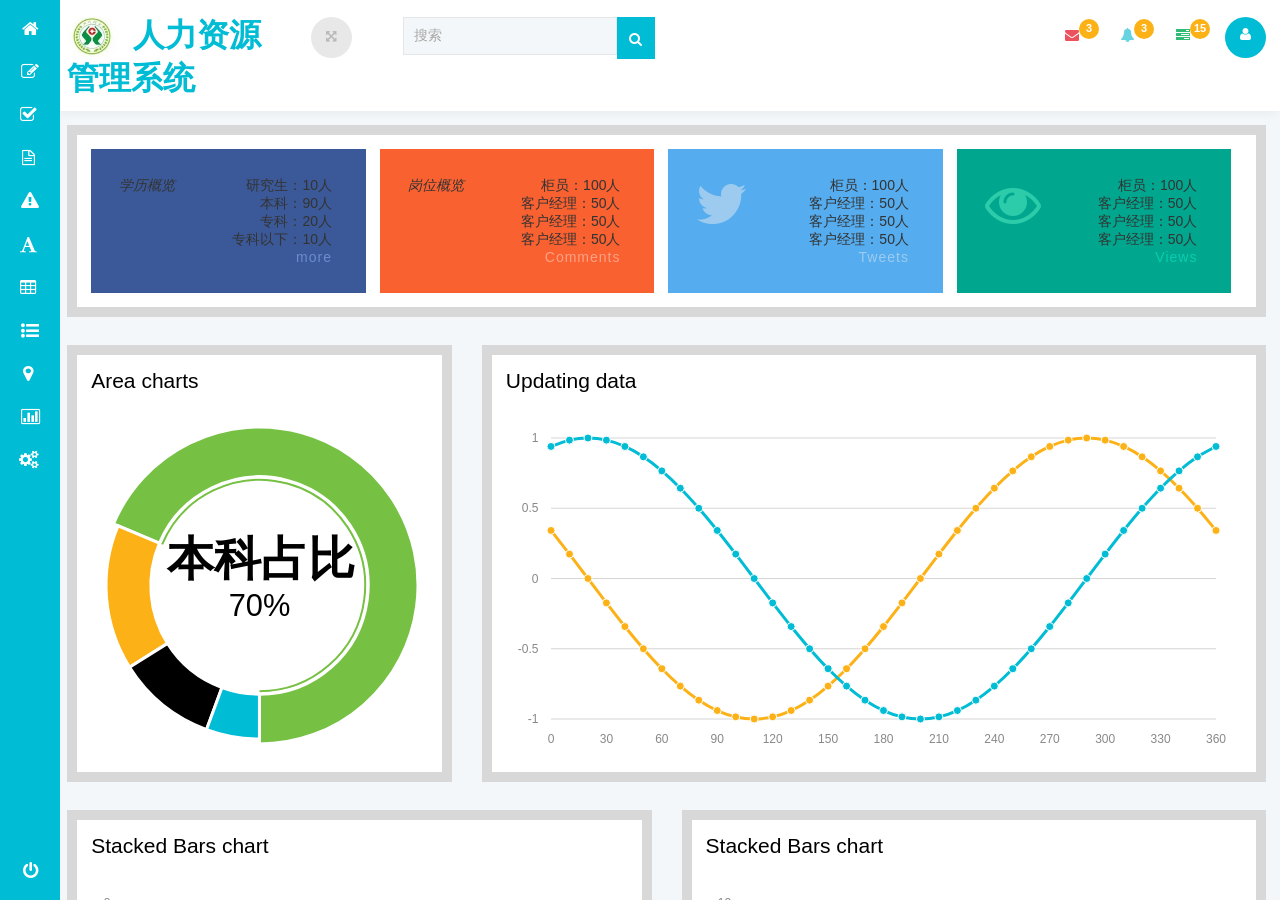
<file: src/main/resources/static/index.html>
<!DOCTYPE html>
<html>
<head>
    <title>人力资源管理系统</title>
    <meta name="viewport" content="width=device-width, initial-scale=1">
    <meta http-equiv="Content-Type" content="text/html; charset=utf-8"/>
    <meta name="keywords" content=""/>
    <script type="application/x-javascript"> addEventListener("load", function () {
        setTimeout(hideURLbar, 0);
    }, false);

    function hideURLbar() {
        window.scrollTo(0, 1);
    } </script>
    <!-- bootstrap-css -->
    <link rel="stylesheet" href="css/bootstrap.css">
    <!-- //bootstrap-css -->
    <!-- Custom CSS -->
    <link href="css/style.css" rel='stylesheet' type='text/css'/>
    <!-- font-awesome icons -->
    <link rel="stylesheet" href="css/font.css" type="text/css"/>
    <link href="css/font-awesome.css" rel="stylesheet">
    <!-- //font-awesome icons -->
    <script src="js/jquery-2.0.3.min.js"></script>
    <script src="js/modernizr.js"></script>
    <script src="js/jquery.cookie.js"></script>

    <!-- charts -->
    <script src="js/raphael-min.js"></script>
    <script src="js/morris.js"></script>
    <link rel="stylesheet" href="css/morris.css">
    <!-- //charts -->
    <!--skycons-icons-->
    <script src="js/skycons.js"></script>
    <!--//skycons-icons-->

    <!-- bootstrap tree -->
    <link rel="stylesheet" href="css/bootstrap-treeview.css">
    <!-- // bootstrap tree -->

</head>
<style>
    html,body { height: 100%; padding: 0; margin: 0;font:14px Helvetica Neue,Helvetica,PingFang SC,Tahoma,Arial,sans-serif;}
    #content,.fullsrc{height:100%;}
</style>
<body class="dashboard-page">
<!-- left -->
<div class="import-html" src="common/left.html"></div>
<!--// left-->
<section class="wrapper scrollable fullsrc">
    <!--nav-->
    <div class="import-html" src="common/header.html"></div>
    <!--// nav-->
        <!-- 主要内容-->

        <div class="main-grid">
            
            <div class="social grid">
                    <div class="grid-info">
                        <div class="col-md-3 top-comment-grid">
                            <div class="comments likes">
                                <div class="comments-icon">
                                    <!-- <i class="fa fa-facebook"></i> -->
                                    <i class="clss">学历概览</i>
                                </div>
                                <div class="comments-info likes-info">
                                    <span>研究生：10人</span><p>
                                    <span>本科：90人</span><p>
                                    <span>专科：20人</span><p>
                                    <span>专科以下：10人</span><p>
                                    <a href="#">more</a><p>
                                </div>
                                <div class="clearfix"> </div>
                            </div>
                        </div>
                        <div class="col-md-3 top-comment-grid">
                            <div class="comments">
                                <div class="comments-icon">
                                    <!-- <i class="fa fa-comments"></i> -->
                                    <i class="position">岗位概览</i>
                                </div>
                                <div class="comments-info">
                                    <span>柜员：100人</span><p>
                                    <span>客户经理：50人</span><p>
                                    <span>客户经理：50人</span><p>
                                    <span>客户经理：50人</span><p>
                                    <a href="#">Comments</a>
                                </div>
                                <div class="clearfix"> </div>
                            </div>
                        </div>
                        <div class="col-md-3 top-comment-grid">
                            <div class="comments tweets">
                                <div class="comments-icon">
                                    <i class="fa fa-twitter"></i>
                                </div>
                                <div class="comments-info tweets-info">
                                                                 <span>柜员：100人</span><p>
                                    <span>客户经理：50人</span><p>
                                    <span>客户经理：50人</span><p>
                                    <span>客户经理：50人</span><p>
                                    <a href="#">Tweets</a>
                                </div>
                                <div class="clearfix"> </div>
                            </div>
                        </div>
                        <div class="col-md-3 top-comment-grid">
                            <div class="comments views">
                                <div class="comments-icon">
                                    <i class="fa fa-eye"></i>
                                </div>
                                <div class="comments-info views-info">
                                                                       <span>柜员：100人</span><p>
                                    <span>客户经理：50人</span><p>
                                    <span>客户经理：50人</span><p>
                                    <span>客户经理：50人</span><p>
                                    <a href="#">Views</a>
                                </div>
                                <div class="clearfix"> </div>
                            </div>
                        </div>
                        <div class="clearfix"> </div>
                    </div>
            </div>
            
            <div class="agile-grids">
                <div class="col-md-4 charts-right">
                    <!-- area-chart -->
                    <div class="area-grids">
                        <div class="area-grids-heading">
                            <h3>Area charts</h3>
                        </div>
                        <div id="graph4"></div>
                        <script>
                            Morris.Donut({
                              element: 'graph4',
                              data: [
                                {value: 70, label: '本科占比', formatted: '70%' },
                                {value: 15, label: '研究生占比', formatted: '15%' },
                                {value: 10, label: '博士生占比', formatted: '10%' },
                                {value: 5, label: '其他', formatted: '5%' }
                              ],
                              formatter: function (x, data) { return data.formatted; }
                            });
                        </script>

                    </div>
                    <!-- //area-chart -->
                </div>
                <div class="col-md-8 chart-left">
                    <!-- updating-data -->
                    <div class="agile-Updating-grids">
                        <div class="area-grids-heading">
                            <h3>Updating data</h3>
                        </div>
                        <div id="graph1"></div>
                        <script>
                        var nReloads = 0;
                        function data(offset) {
                          var ret = [];
                          for (var x = 0; x <= 360; x += 10) {
                            var v = (offset + x) % 360;
                            ret.push({
                              x: x,
                              y: Math.sin(Math.PI * v / 180).toFixed(4),
                              z: Math.cos(Math.PI * v / 180).toFixed(4)
                            });
                          }
                          return ret;
                        }
                        var graph = Morris.Line({
                            element: 'graph1',
                            data: data(0),
                            xkey: 'x',
                            ykeys: ['y', 'z'],
                            labels: ['sin()', 'cos()'],
                            parseTime: false,
                            ymin: -1.0,
                            ymax: 1.0,
                            hideHover: true
                        });
                        function update() {
                          nReloads++;
                          graph.setData(data(5 * nReloads));
                          $('#reloadStatus').text(nReloads + ' reloads');
                        }
                        setInterval(update, 100);
                        </script>

                    </div>
                    <!-- //updating-data -->
                </div>
                <div class="clearfix"> </div>
            </div>
            
            <div class="agile-bottom-grids">
                <div class="col-md-6 agile-bottom-right">
                    <div class="agile-bottom-grid">
                        <div class="area-grids-heading">
                            <h3>Stacked Bars chart</h3>
                        </div>
                        <div id="graph6"></div>
                        <script>
                        // Use Morris.Bar
                        Morris.Bar({
                          element: 'graph6',
                          data: [
                            {x: '2011 Q1', y: 0},
                            {x: '2011 Q2', y: 1},
                            {x: '2011 Q3', y: 2},
                            {x: '2011 Q4', y: 3},
                            {x: '2012 Q1', y: 4},
                            {x: '2012 Q2', y: 5},
                            {x: '2012 Q3', y: 6},
                            {x: '2012 Q4', y: 7},
                            {x: '2013 Q1', y: 8}
                          ],
                          xkey: 'x',
                          ykeys: ['y'],
                          labels: ['Y'],
                          barColors: function (row, series, type) {
                            if (type === 'bar') {
                              var red = Math.ceil(255 * row.y / this.ymax);
                              return 'rgb(' + red + ',0,0)';
                            }
                            else {
                              return '#000';
                            }
                          }
                        });
                        </script>
                    </div>
                </div>
                <div class="col-md-6 agile-bottom-left">
                    <div class="agile-bottom-grid">
                        <div class="area-grids-heading">
                            <h3>Stacked Bars chart</h3>
                        </div>
                        <div id="graph5"></div>
                        <script>
                        // Use Morris.Bar
                        Morris.Bar({
                          element: 'graph5',
                          data: [
                            {x: '2011 Q1', y: 3, z: 2, a: 3},
                            {x: '2011 Q2', y: 2, z: null, a: 1},
                            {x: '2011 Q3', y: 0, z: 2, a: 4},
                            {x: '2011 Q4', y: 2, z: 4, a: 3}
                          ],
                          xkey: 'x',
                          ykeys: ['y', 'z', 'a'],
                          labels: ['Y', 'Z', 'A'],
                          stacked: true
                        });
                        </script>
                    </div>
                </div>
                <div class="clearfix"> </div>
            </div>
            <div class="agile-last-grids">
                <div class="col-md-4 agile-last-left">
                    <div class="agile-last-grid">
                        <div class="area-grids-heading">
                            <h3>Daylight savings time</h3>
                        </div>
                        <div id="graph7"></div>
                        <script>
                        // This crosses a DST boundary in the UK.
                        Morris.Area({
                          element: 'graph7',
                          data: [
                            {x: '2013-03-30 22:00:00', y: 3, z: 3},
                            {x: '2013-03-31 00:00:00', y: 2, z: 0},
                            {x: '2013-03-31 02:00:00', y: 0, z: 2},
                            {x: '2013-03-31 04:00:00', y: 4, z: 4}
                          ],
                          xkey: 'x',
                          ykeys: ['y', 'z'],
                          labels: ['Y', 'Z']
                        });
                        </script>

                    </div>
                </div>
                <div class="col-md-4 agile-last-left agile-last-middle">
                    <div class="agile-last-grid">
                        <div class="area-grids-heading">
                            <h3>Daylight savings time</h3>
                        </div>
                        <div id="graph8"></div>
                        <script>
                        /* data stolen from http://howmanyleft.co.uk/vehicle/jaguar_'e'_type */
                        var day_data = [
                          {"period": "2012-10-01", "licensed": 3407, "sorned": 660},
                          {"period": "2012-09-30", "licensed": 3351, "sorned": 629},
                          {"period": "2012-09-29", "licensed": 3269, "sorned": 618},
                          {"period": "2012-09-20", "licensed": 3246, "sorned": 661},
                          {"period": "2012-09-19", "licensed": 3257, "sorned": 667},
                          {"period": "2012-09-18", "licensed": 3248, "sorned": 627},
                          {"period": "2012-09-17", "licensed": 3171, "sorned": 660},
                          {"period": "2012-09-16", "licensed": 3171, "sorned": 676},
                          {"period": "2012-09-15", "licensed": 3201, "sorned": 656},
                          {"period": "2012-09-10", "licensed": 3215, "sorned": 622}
                        ];
                        Morris.Bar({
                          element: 'graph8',
                          data: day_data,
                          xkey: 'period',
                          ykeys: ['licensed', 'sorned'],
                          labels: ['Licensed', 'SORN'],
                          xLabelAngle: 60
                        });
                        </script>
                    </div>
                </div>
                <div class="col-md-4 agile-last-left agile-last-right">
                    <div class="agile-last-grid">
                        <div class="area-grids-heading">
                            <h3>Daylight savings time</h3>
                        </div>
                        <div id="graph9"></div>
                        <script>
                        var day_data = [
                          {"elapsed": "I", "value": 34},
                          {"elapsed": "II", "value": 24},
                          {"elapsed": "III", "value": 3},
                          {"elapsed": "IV", "value": 12},
                          {"elapsed": "V", "value": 13},
                          {"elapsed": "VI", "value": 22},
                          {"elapsed": "VII", "value": 5},
                          {"elapsed": "VIII", "value": 26},
                          {"elapsed": "IX", "value": 12},
                          {"elapsed": "X", "value": 19}
                        ];
                        Morris.Line({
                          element: 'graph9',
                          data: day_data,
                          xkey: 'elapsed',
                          ykeys: ['value'],
                          labels: ['value'],
                          parseTime: false
                        });
                        </script>

                    </div>
                </div>
                <div class="clearfix"> </div>
            </div>
            <div class="agile-two-grids">
                <div class="col-md-6 count">
                        <div class="count-grid">
                            <h3 class="title">Countdown</h3>
                            <ul id="example">
                                <li><span class="hours">00</span><p class="hours_text">Hours</p></li>
                                <li class="seperator">:</li>
                                <li><span class="minutes">00</span><p class="minutes_text">Minutes</p></li>
                                <li class="seperator">:</li>
                                <li><span class="seconds">00</span><p class="seconds_text">Seconds</p></li>
                            </ul>
                            <div class="clearfix"> </div>
                            <script type="text/javascript" src="js/jquery.countdown.min.js"></script>
                            <script type="text/javascript">
                                $('#example').countdown({
                                    date: '12/24/2020 18:59:59',
                                    offset: -8,
                                    day: 'Day',
                                    days: 'Days'
                                }, function () {
                                    alert('Done!');
                                });
                            </script>
                        </div>
                </div>
                <div class="col-md-6 weather">
                    <div class="weather-right">
                        <div class="weather-heading">
                            <h3>Weather Report</h3>
                        </div>
                                <ul>
                                    <li>
                                        <figure class="icons">
                                            <canvas id="partly-cloudy-day" width="60" height="60"></canvas>
                                        </figure>
                                        <h3>25 °C</h3>
                                        <div class="clearfix"></div>
                                    </li>
                                    <li>
                                        <figure class="icons">
                                            <canvas id="clear-day" width="40" height="40"></canvas>
                                        </figure>
                                        <div class="weather-text">
                                            <h4>WED</h4>
                                            <h5>27 °C</h5>
                                        </div>
                                        <div class="clearfix"></div>
                                    </li>
                                    <li>
                                        <figure class="icons">
                                            <canvas id="snow" width="40" height="40"></canvas>
                                        </figure>
                                        <div class="weather-text">
                                            <h4>THR</h4>
                                            <h5>13 °C</h5>
                                        </div>
                                        <div class="clearfix"></div>
                                    </li>
                                    <li>
                                        <figure class="icons">
                                            <canvas id="partly-cloudy-night" width="40" height="40"></canvas>
                                        </figure>
                                        <div class="weather-text">
                                            <h4>FRI</h4>
                                            <h5>18 °C</h5>
                                        </div>
                                        <div class="clearfix"></div>
                                    </li>
                                    <li>
                                        <figure class="icons">
                                            <canvas id="cloudy" width="40" height="40"></canvas>
                                        </figure>
                                        <div class="weather-text">
                                            <h4>SAT</h4>
                                            <h5>15 °C</h5>
                                        </div>
                                        <div class="clearfix"></div>
                                    </li>
                                    <li>
                                        <figure class="icons">
                                            <canvas id="fog" width="40" height="40"></canvas>
                                        </figure>
                                        <div class="weather-text">
                                            <h4>SUN</h4>
                                            <h5>11 °C</h5>
                                        </div>
                                        <div class="clearfix"></div>
                                    </li>
                                </ul>
                                <script>
                                     var icons = new Skycons({"color": "#fcb216"}),
                                          list  = [
                                            "partly-cloudy-day"
                                          ],
                                          i;

                                      for(i = list.length; i--; )
                                        icons.set(list[i], list[i]);
                                      icons.play();
                                </script>
                                <script>
                                     var icons = new Skycons({"color": "#000"}),
                                          list  = [
                                            "clear-night","partly-cloudy-night", "cloudy", "clear-day", "sleet", "snow", "wind","fog"
                                          ],
                                          i;

                                      for(i = list.length; i--; )
                                        icons.set(list[i], list[i]);
                                      icons.play();
                                </script>
                    </div>
                </div>
                <div class="clearfix"> </div>
            </div>
        </div>
        
        <!-- // 主要内容 -->

</section>
<script src="js/bootstrap.js"></script>
<script src="js/proton.js"></script>
<script src="js/import.js"></script>
<script src="js/bootstrap-treeview.js"></script>
<script src="assets/js/personnel.js"></script>
</body>
</html>
</file>
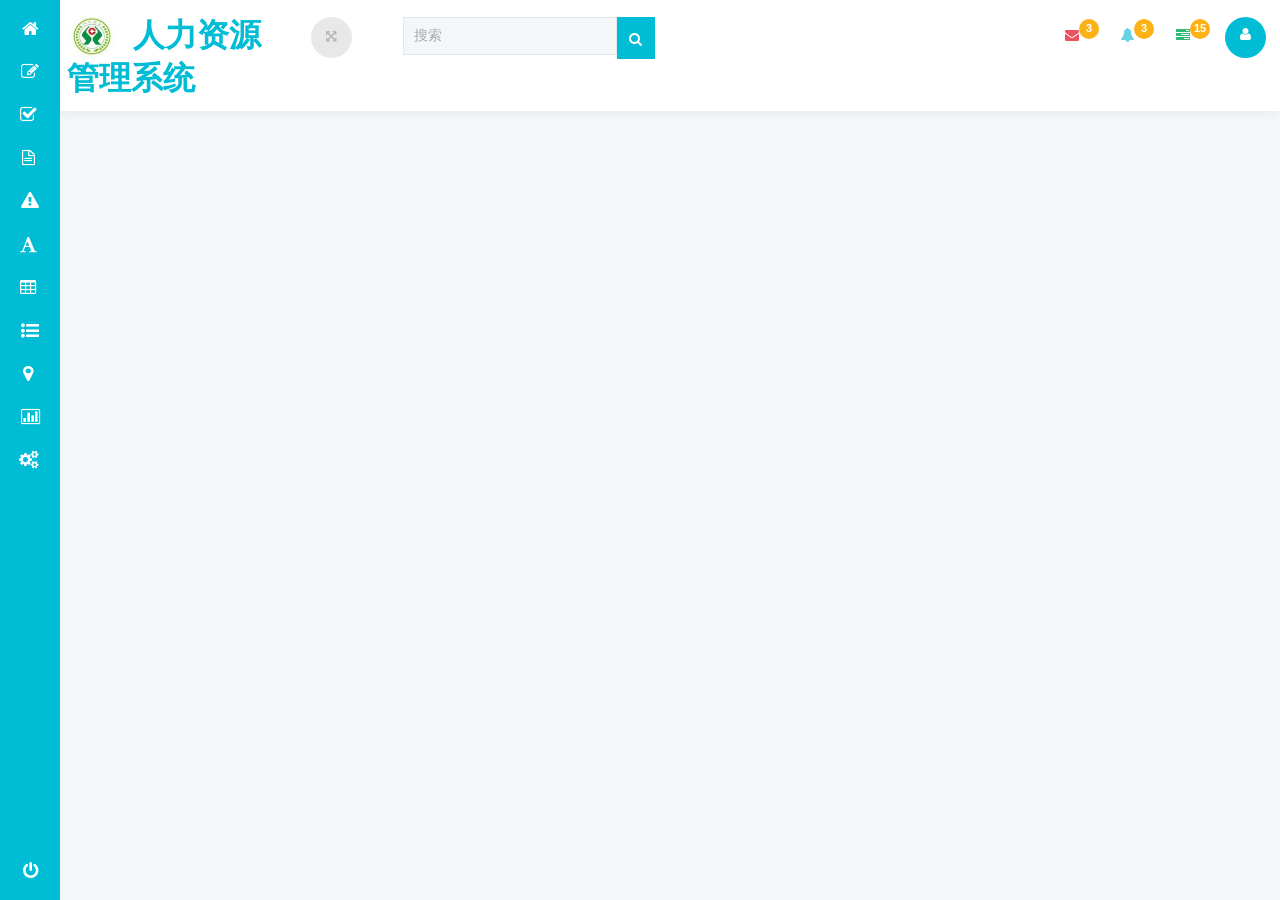
<file: src/main/resources/static/cadre_dismissal.html>
<!DOCTYPE html>
<html>
<head>
    <title>人力资源管理系统</title>
    <meta name="viewport" content="width=device-width, initial-scale=1">
    <meta http-equiv="Content-Type" content="text/html; charset=utf-8"/>
    <meta name="keywords" content=""/>
    <script type="application/x-javascript"> addEventListener("load", function () {
        setTimeout(hideURLbar, 0);
    }, false);

    function hideURLbar() {
        window.scrollTo(0, 1);
    } </script>
    <!-- bootstrap-css -->
    <link rel="stylesheet" href="css/bootstrap.css">
    <!-- //bootstrap-css -->
    <!-- Custom CSS -->
    <link href="css/style.css" rel='stylesheet' type='text/css'/>
    <!-- font-awesome icons -->
    <link rel="stylesheet" href="css/font.css" type="text/css"/>
    <link href="css/font-awesome.css" rel="stylesheet">
    <!-- //font-awesome icons -->
    <script src="js/jquery-2.0.3.min.js"></script>
    <script src="js/modernizr.js"></script>
    <script src="js/jquery.cookie.js"></script>

    <!--公用css-->
    <link rel="stylesheet" href="assets/css/common.css">

</head>

<body class="dashboard-page">
<!-- left -->
<div class="import-html" src="common/left.html"></div>
<!--// left-->
<section class="wrapper scrollable fullsrc">
    <!--nav-->
    <div class="import-html" src="common/header.html"></div>
    <!--// nav-->
    <!-- 主要内容-->
    <div class="main-grid">
    </div>
    <!-- // 主要内容 -->

</section>
<script src="js/bootstrap.js"></script>
<script src="js/proton.js"></script>
<script src="js/import.js"></script>
<script type="text/javascript">
    window.onload = function(){
        setPageNav("<a href='javascript:;'>干部任免管理</a>");
    }
</script>
</body>
</html>
</file>
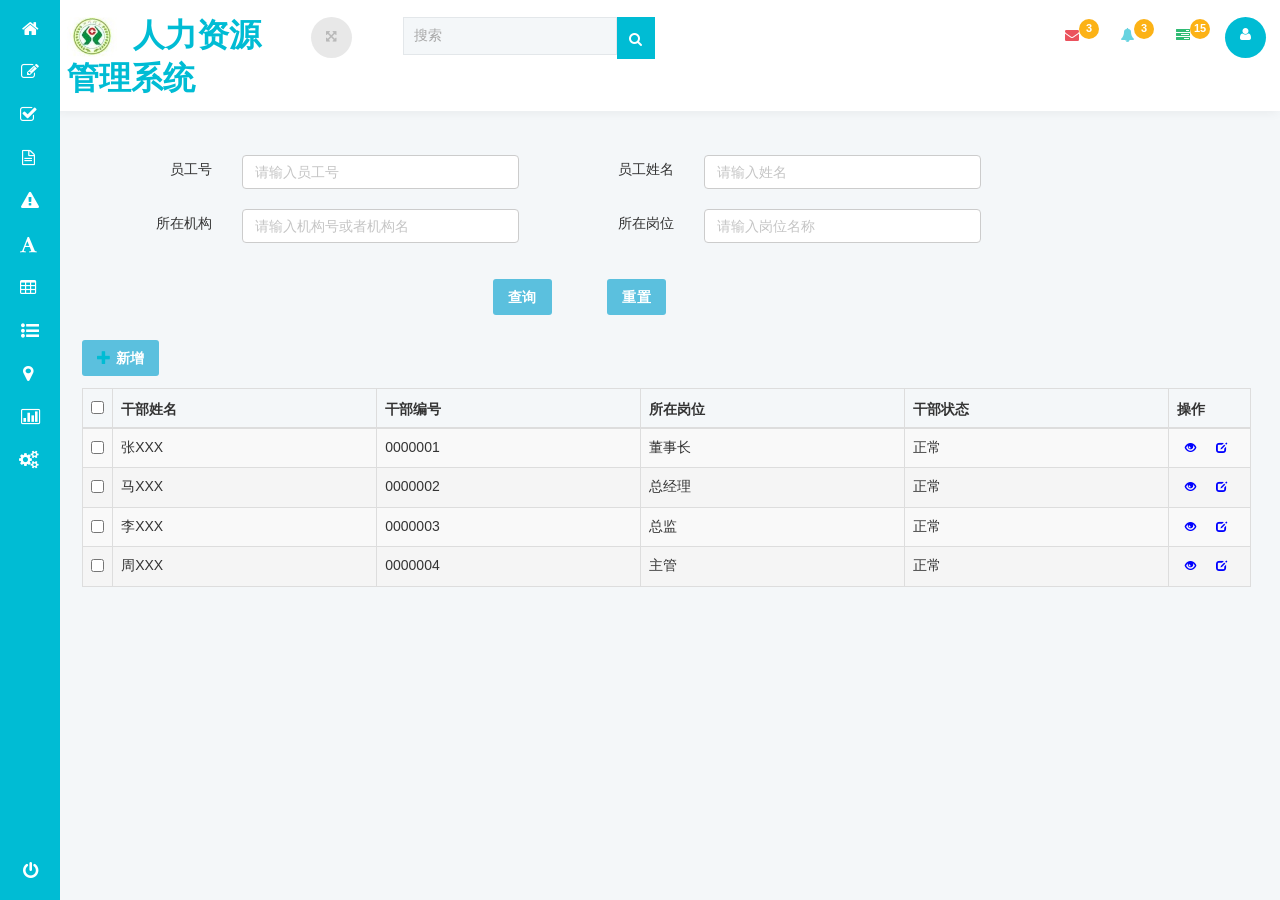
<file: src/main/resources/static/cadre_info.html>
<!DOCTYPE html>
<html>

<head>
    <title>人力资源管理系统</title>
    <meta name="viewport" content="width=device-width, initial-scale=1">
    <meta http-equiv="Content-Type" content="text/html; charset=utf-8" />
    <meta name="keywords" content="" />
    <script type="application/x-javascript">
        addEventListener("load", function() {
            setTimeout(hideURLbar, 0);
        }, false);

        function hideURLbar() {
            window.scrollTo(0, 1);
        }
    </script>
    <!-- bootstrap-css -->
    <link rel="stylesheet" href="css/bootstrap.css">
    <!-- //bootstrap-css -->
    <!-- Custom CSS -->
    <link href="css/style.css" rel='stylesheet' type='text/css' />
    <!-- font-awesome icons -->
    <link rel="stylesheet" href="css/font.css" type="text/css" />
    <link href="css/font-awesome.css" rel="stylesheet">
    <!-- //font-awesome icons -->
    <script src="js/jquery-2.0.3.min.js"></script>
    <script src="js/modernizr.js"></script>
    <script src="js/jquery.cookie.js"></script>
    <!--公用css-->
    <link rel="stylesheet" href="assets/css/common.css">
    <style type="text/css">
        .tab_before_oper{width:1%;}
        table tr th:last-child,table tr td:last-child{width:7%;}
    </style>

</head>

<body class="dashboard-page">
<!-- left -->
<div class="import-html" src="common/left.html"></div>
<!--// left-->
<section class="wrapper scrollable fullsrc">
    <!--nav-->
    <div class="import-html" src="common/header.html"></div>
    <!--// nav-->
    <div id="cadre_container" class="main-grid container-fluid">
        <div id="cadre_search">
            <form class="form-horizontal" role="form" style="margin-top:10px;">
                <div class="form-group" style="margin-top:30px;">
                    <div class="col-sm-2 control-label " style="margin-left: -30px">
                        <label>员工号</label>
                    </div>
                    <div class="col-sm-3">
                        <input type="text" class="form-control" placeholder="请输入员工号" />
                    </div>
                    <div class="col-sm-2 control-label" style="margin-left: -50px">
                        <label>员工姓名</label>
                    </div>
                    <div class="col-sm-3">
                        <input class="form-control" placeholder="请输入姓名" />
                    </div>
                </div>
                <div class="form-group" style="margin-top:20px;">
                    <div class="col-sm-2 control-label " style="margin-left: -30px">
                        <label>所在机构</label>
                    </div>
                    <div class="col-sm-3">
                        <input type="text" class="form-control" placeholder="请输入机构号或者机构名" />
                    </div>
                    <div class="col-sm-2 control-label" style="margin-left: -50px">
                        <label>所在岗位</label>
                    </div>
                    <div class="col-sm-3">
                        <input class="form-control" placeholder="请输入岗位名称" />
                    </div>
                </div>
                <div class="form-group" style="margin-top:30px;">
                    <div class="col-sm-6 control-label " style="margin-left: -100px">
                        <button class="btn btn-info dropdown-toggle" data-toggle="dropdown">
                            查询
                        </button>
                    </div>
                    <div class="col-sm-6 control-label " style="margin-left: -500px">
                        <button class="btn btn-info dropdown-toggle" data-toggle="dropdown">
                            重置
                        </button>
                    </div>
                </div>
            </form>
        </div>
        <div id="cadre_list">
            <div class="container-fluid">
                <div style="margin-bottom:1%;">
                    <button type="button" class="btn btn-info">
                        <i class="glyphicon glyphicon-plus mr-5"></i> 新增
                    </button>
                </div>
                <table id="cadre_info_list"  class="table table-striped table-bordered table-hover">
                    <thead>
                    <tr>
                        <th class="tab_before_oper">
                            <label><input type="checkbox" onclick="checkboxClick(this);"></label>
                        </th>
                        <th>干部姓名</th>
                        <th>干部编号</th>
                        <th>所在岗位</th>
                        <th>干部状态</th>
                        <th>操作</th>
                    </tr>
                    </thead>
                    <tbody>
                    <tr>
                        <td class="tab_before_oper">
                            <label><input type="checkbox" name="sub_checkbox"></label>
                        </td>
                        <td>张XXX</td>
                        <td>0000001</td>
                        <td>董事长</td>
                        <td>正常</td>
                        <td>
                            <button class="cadre_view inline-block btn btn-info btn-link btn-xs text-modify"
                                    title="查看" type="button">
                                <i class="glyphicon glyphicon glyphicon-eye-open"
                                   style="color: blue"></i></button>
                            <button class="inline-block btn btn-info btn-link btn-xs text-modify"
                                    title="修改" type="button">
                                <i class="glyphicon glyphicon glyphicon-edit"
                                   style="color: blue"></i></button>
                        </td>
                    </tr>
                    <tr class="active">
                        <td class="tab_before_oper">
                            <label><input type="checkbox" name="sub_checkbox"></label>
                        </td>
                        <td>马XXX</td>
                        <td>0000002</td>
                        <td>总经理</td>
                        <td>正常</td>
                        <td>
                            <button class="cadre_view inline-block btn btn-info btn-link btn-xs text-modify"
                                    title="查看" type="button">
                                <i class="glyphicon glyphicon glyphicon-eye-open"
                                   style="color: blue"></i></button>
                            <button class="inline-block btn btn-info btn-link btn-xs text-modify"
                                    title="修改" type="button">
                                <i class="glyphicon glyphicon glyphicon-edit"
                                   style="color: blue"></i></button>
                        </td>
                    </tr>
                    <tr>
                        <td class="tab_before_oper">
                            <label><input type="checkbox" name="sub_checkbox"></label>
                        </td>
                        <td>李XXX</td>
                        <td>0000003</td>
                        <td>总监</td>
                        <td>正常</td>
                        <td>
                            <button class="cadre_view inline-block btn btn-info btn-link btn-xs text-modify"
                                    title="查看" type="button">
                                <i class="glyphicon glyphicon glyphicon-eye-open"
                                   style="color: blue"></i></button>
                            <button class="inline-block btn btn-info btn-link btn-xs text-modify"
                                    title="修改" type="button">
                                <i class="glyphicon glyphicon glyphicon-edit"
                                   style="color: blue"></i></button>
                        </td>
                    </tr>
                    <tr class="active">
                        <td class="tab_before_oper">
                            <label><input type="checkbox" name="sub_checkbox"></label>
                        </td>
                        <td>周XXX</td>
                        <td>0000004</td>
                        <td>主管</td>
                        <td>正常</td>
                        <td>
                            <button class="cadre_view inline-block btn btn-info btn-link btn-xs text-modify"
                                    title="查看" type="button">
                                <i class="glyphicon glyphicon glyphicon-eye-open"
                                   style="color: blue"></i></button>
                            <button class="inline-block btn btn-info btn-link btn-xs text-modify"
                                    title="修改" type="button">
                                <i class="glyphicon glyphicon glyphicon-edit"
                                   style="color: blue"></i></button>
                        </td>
                    </tr>
                    </tbody>
                </table>
            </div>
        </div>
    </div>
     <!--footer-->
    <!--<div class="import-html" src="common/footer.html"></div>-->
     <!--//footer-->
</section>
<script src="js/bootstrap.js"></script>
<script src="js/proton.js"></script>
<script src="js/import.js"></script>
<script src="assets/js/checkbox.js"></script>
<script src="assets/js/cadre_info.js"></script>
<script>
    window.onload = function(){
        setPageNav("<a href='javascript:;'>干部信息管理</a>");
    }
</script>
</body>

</html>
</file>
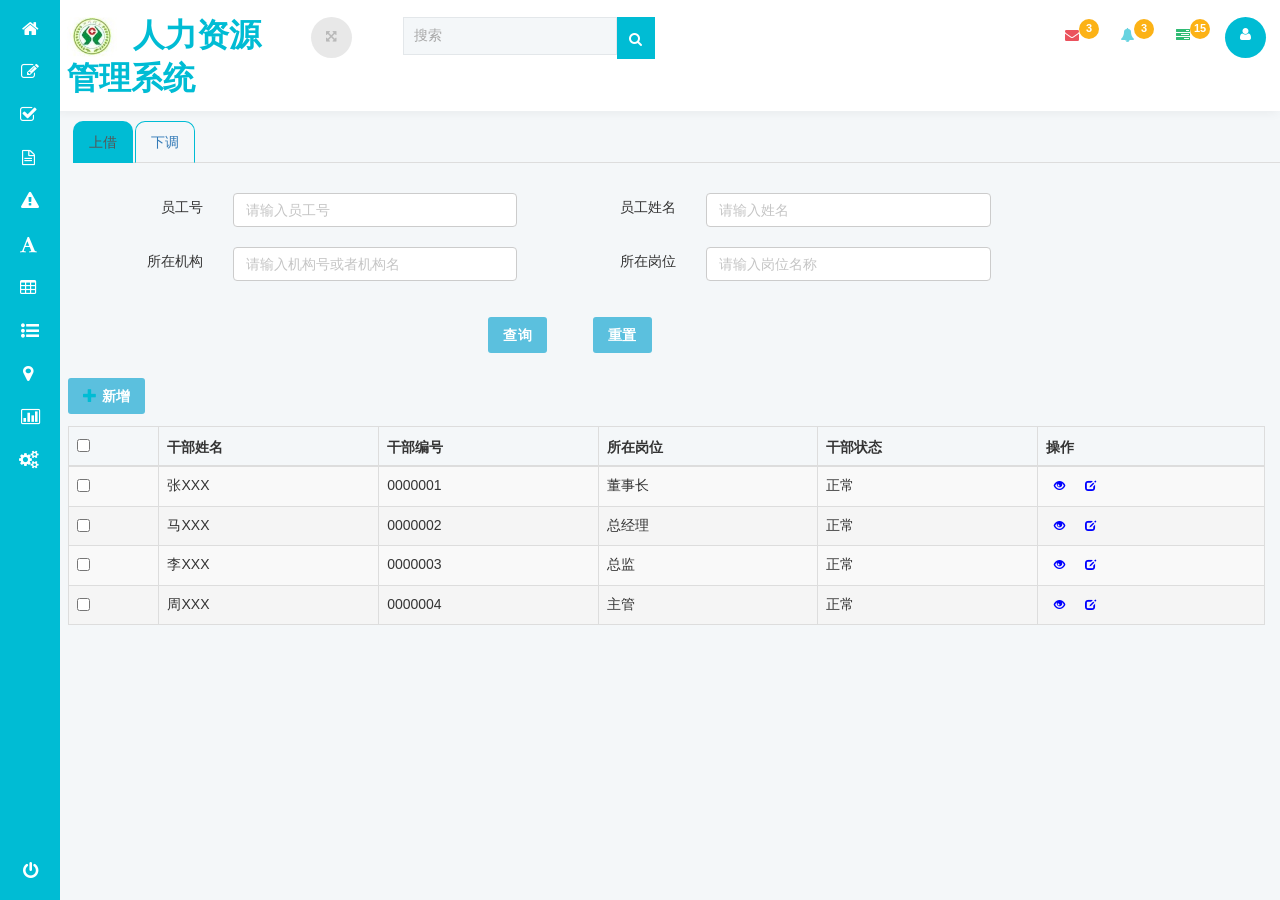
<file: src/main/resources/static/inout.html>
<!DOCTYPE html>
<html>
<head>
    <title>人力资源管理系统</title>
    <meta name="viewport" content="width=device-width, initial-scale=1">
    <meta http-equiv="Content-Type" content="text/html; charset=utf-8"/>
    <meta name="keywords" content=""/>
    <script type="application/x-javascript"> addEventListener("load", function () {
        setTimeout(hideURLbar, 0);
    }, false);

    function hideURLbar() {
        window.scrollTo(0, 1);
    } </script>
    <!-- bootstrap-css -->
    <link rel="stylesheet" href="css/bootstrap.css">
    <!-- //bootstrap-css -->
    <!-- Custom CSS -->
    <link href="css/style.css" rel='stylesheet' type='text/css'/>
    <!-- font-awesome icons -->
    <link rel="stylesheet" href="css/font.css" type="text/css"/>
    <link href="css/font-awesome.css" rel="stylesheet">
    <!-- //font-awesome icons -->
    <script src="js/jquery-2.0.3.min.js"></script>
    <script src="js/modernizr.js"></script>
    <script src="js/jquery.cookie.js"></script>

    <!--公用css-->
    <link rel="stylesheet" href="assets/css/common.css">

</head>

<body class="dashboard-page">
<!-- left -->
<div class="import-html" src="common/left.html"></div>
<!--// left-->
<section class="wrapper scrollable fullsrc">
    <!--nav-->
    <div class="import-html" src="common/header.html"></div>
    <!--// nav-->
    <!-- 主要内容-->
     <div class="import-html" src="assets/html/inout_tabs.html"></div>
    <!-- // 主要内容 -->

</section>
<script src="js/bootstrap.js"></script>
<script src="js/proton.js"></script>
<script src="js/import.js"></script>
<script type="text/javascript">
    window.onload = function(){
        setPageNav("<a href='javascript:;'>借调管理</a>")
    }
</script>
</body>
</html>
</file>
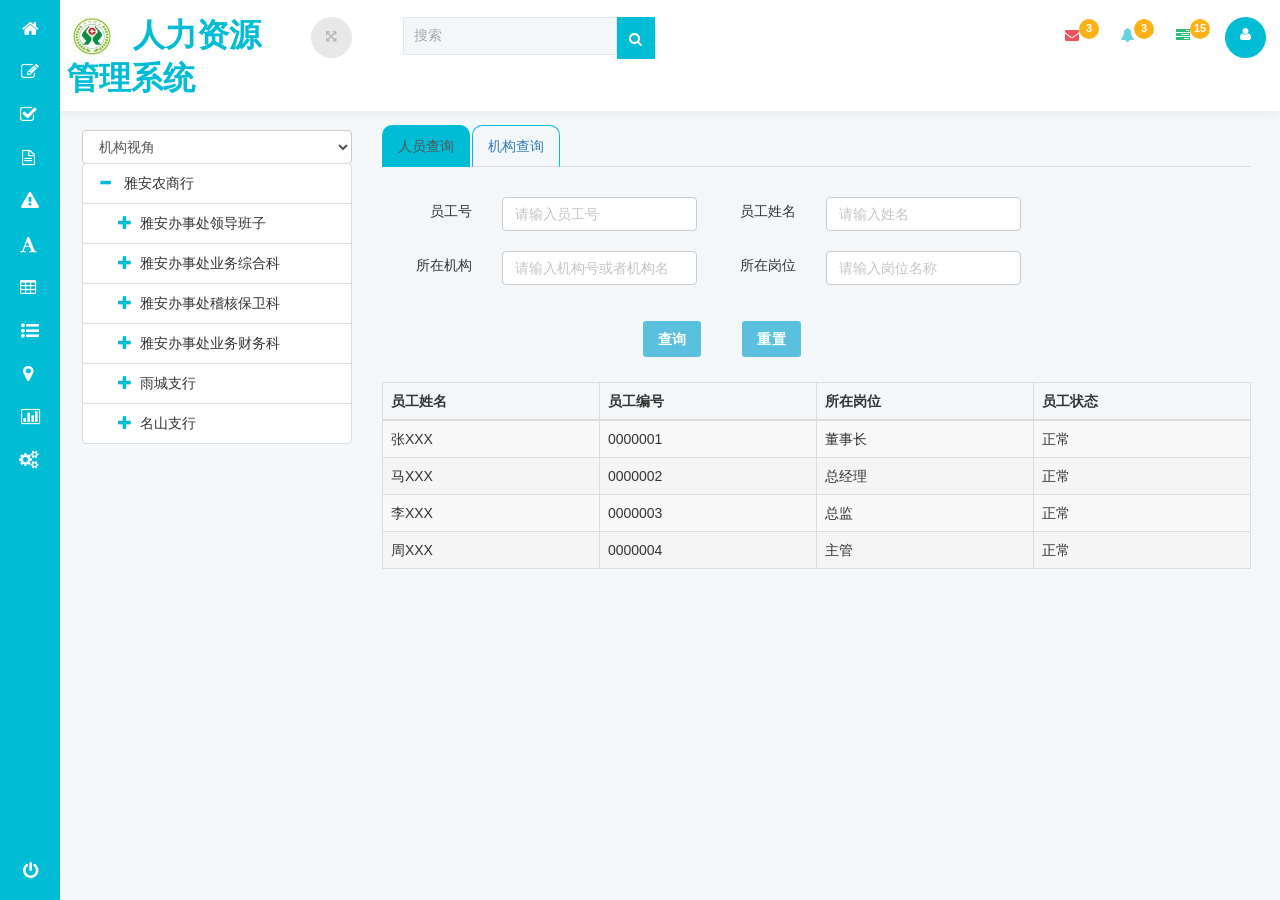
<file: src/main/resources/static/org_tree.html>
<!DOCTYPE html>
<html>

<head>
    <title>人力资源管理系统</title>
    <meta name="viewport" content="width=device-width, initial-scale=1">
    <meta http-equiv="Content-Type" content="text/html; charset=utf-8" />
    <meta name="keywords" content="" />
    <script type="application/x-javascript">
    addEventListener("load", function() {
        setTimeout(hideURLbar, 0);
    }, false);

    function hideURLbar() {
        window.scrollTo(0, 1);
    }
    </script>
    <!-- bootstrap-css -->
    <link rel="stylesheet" href="css/bootstrap.css">
    <!-- //bootstrap-css -->
    <!-- Custom CSS -->
    <link href="css/style.css" rel='stylesheet' type='text/css' />
    <!-- font-awesome icons -->
    <link rel="stylesheet" href="css/font.css" type="text/css" />
    <link href="css/font-awesome.css" rel="stylesheet">
    <!-- //font-awesome icons -->
    <script src="js/jquery-2.0.3.min.js"></script>
    <script src="js/modernizr.js"></script>
    <script src="js/jquery.cookie.js"></script>
    <!-- charts -->
    <script src="js/raphael-min.js"></script>
    <script src="js/morris.js"></script>
    <link rel="stylesheet" href="css/morris.css">
    <!-- //charts -->
    <!--skycons-icons-->
    <script src="js/skycons.js"></script>
    <!--//skycons-icons-->
    <!-- bootstrap tree -->
    <link rel="stylesheet" href="css/bootstrap-treeview.css">
    <!-- // bootstrap tree -->
    <script src="assets/js/right-menu.js"></script>
    <script src="assets/js/right-menu2.js"></script>
    <link rel="stylesheet" href="assets/css/right-menu.css">
    <link rel="stylesheet" href="assets/css/common.css">
</head>

<body class="dashboard-page">
    <!-- left -->
    <div class="import-html" src="common/left.html"></div>
    <!--// left-->
    <section class="wrapper scrollable fullsrc">
        <!--nav-->
        <div class="import-html" src="common/header.html"></div>
        <!--// nav-->
        <div class="main-grid" style="height:86%;">
            <div class="contextMenu" id="treeRgihtMenu">
                <ul>
                    <li onclick="addJG(this)">增加</li>
                    <li id="item_2">删除</li>
                    <li id="item_3">维护</li>
                    <li id="item_4">刷新</li>
                </ul>
            </div>
            <script type="text/javascript">
            function addJG(node) {
                alert($(node).parent().parent().attr("data"));
            }
            </script>
            <!-- 主要内容-->
            <div id="content" class="row-fluid fullsrc">
                <div class="col-md-3 fullsrc" style="padding-top:5px;overflow-y:scroll;">
                    <div style="height:2em;line-height:2em;" class="form-group">
                        <select class="form-control" onchange="changeTreeInfo(this.value)">
                            <option value="mech">机构视角</option>
                            <option value="post">岗位视角</option>
                        </select>
                    </div>
                    <div id="treeview"></div>
                </div>
                <div id="view" class="col-md-9" style="height:500px;">
                    <div id="emp_pageinfo"></div>
                    <div id="org_pageinfo"></div>
                    <!-- 查询tab -->
                    <div id="searchorgemp"></div>
                    <!-- end 查询tab -->
                </div>
            </div>
            <!-- // 主要内容 -->
        </div>
        <!-- footer -->
        <!--<div class="import-html" src="common/footer.html"></div>-->
        <!-- //footer -->
    </section>

    <script src="js/bootstrap.js"></script>
    <script src="js/proton.js"></script>
    <script src="js/import.js"></script>
    <script src="js/bootstrap-treeview.js"></script>
    <script src="assets/js/personnel.js"></script>
<script type="text/javascript">
    window.onload = function(){
        setPageNav("组织架构管理");
    }
</script>
</body>

</html>
</file>
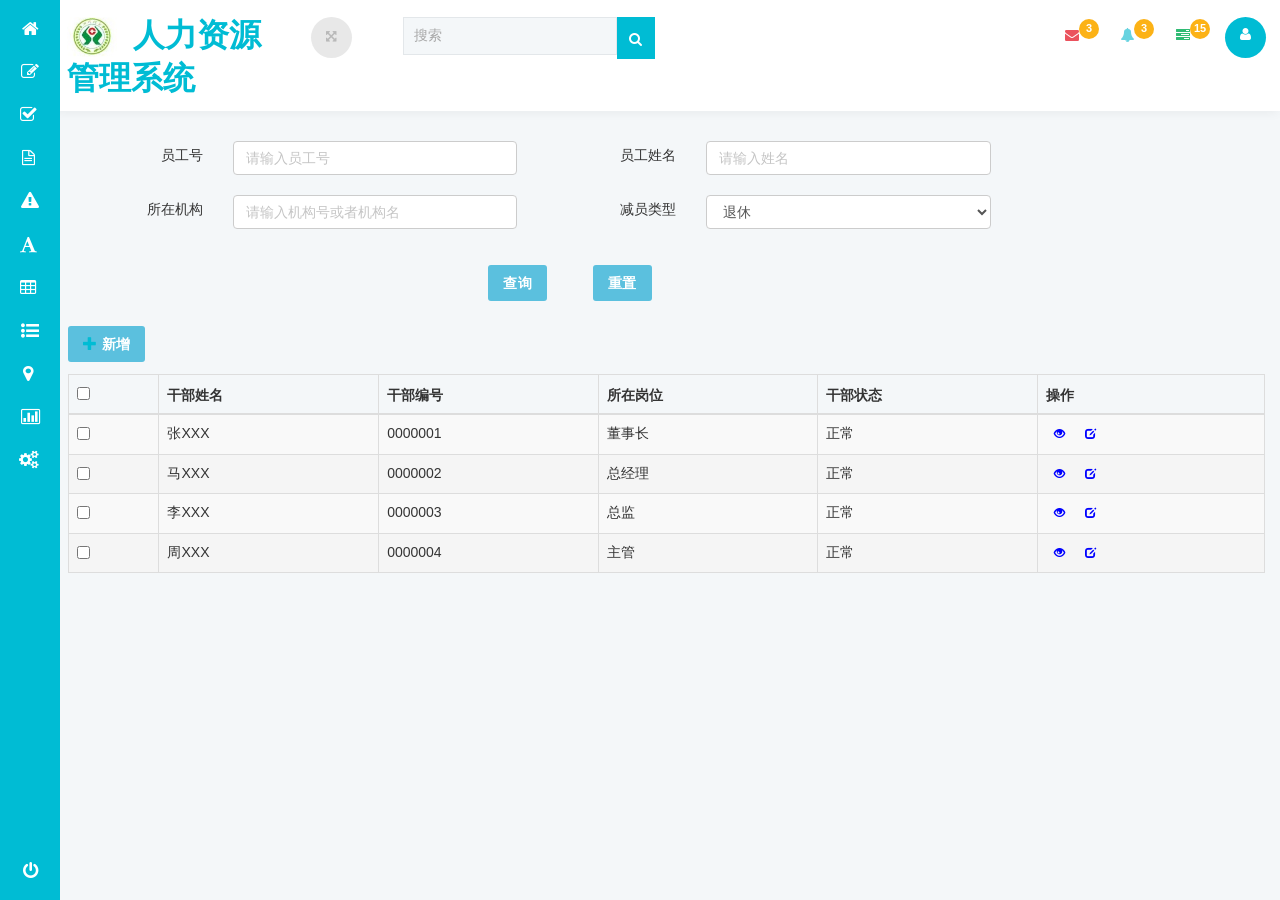
<file: src/main/resources/static/reduce.html>
<!DOCTYPE html>
<html>
<head>
    <title>人力资源管理系统</title>
    <meta name="viewport" content="width=device-width, initial-scale=1">
    <meta http-equiv="Content-Type" content="text/html; charset=utf-8"/>
    <meta name="keywords" content=""/>
    <script type="application/x-javascript"> addEventListener("load", function () {
        setTimeout(hideURLbar, 0);
    }, false);

    function hideURLbar() {
        window.scrollTo(0, 1);
    } </script>
    <!-- bootstrap-css -->
    <link rel="stylesheet" href="css/bootstrap.css">
    <!-- //bootstrap-css -->
    <!-- Custom CSS -->
    <link href="css/style.css" rel='stylesheet' type='text/css'/>
    <!-- font-awesome icons -->
    <link rel="stylesheet" href="css/font.css" type="text/css"/>
    <link href="css/font-awesome.css" rel="stylesheet">
    <!-- //font-awesome icons -->
    <script src="js/jquery-2.0.3.min.js"></script>
    <script src="js/modernizr.js"></script>
    <script src="js/jquery.cookie.js"></script>

    <!--公用css-->
    <link rel="stylesheet" href="assets/css/common.css">

</head>

<body class="dashboard-page">
<!-- left -->
<div class="import-html" src="common/left.html"></div>
<!--// left-->
<section class="wrapper scrollable fullsrc">
    <!--nav-->
    <div class="import-html" src="common/header.html"></div>
    <!--// nav-->
    <!-- 主要内容-->
     <div class="import-html" src="assets/html/reduce_info.html"></div>
    <!-- // 主要内容 -->

</section>
<script src="js/bootstrap.js"></script>
<script src="js/proton.js"></script>
<script src="js/import.js"></script>
<script type="text/javascript">
    window.onload = function(){
        setPageNav("<a href='javascript:;'>借调管理</a>")
    }
</script>
</body>
</html>
</file>
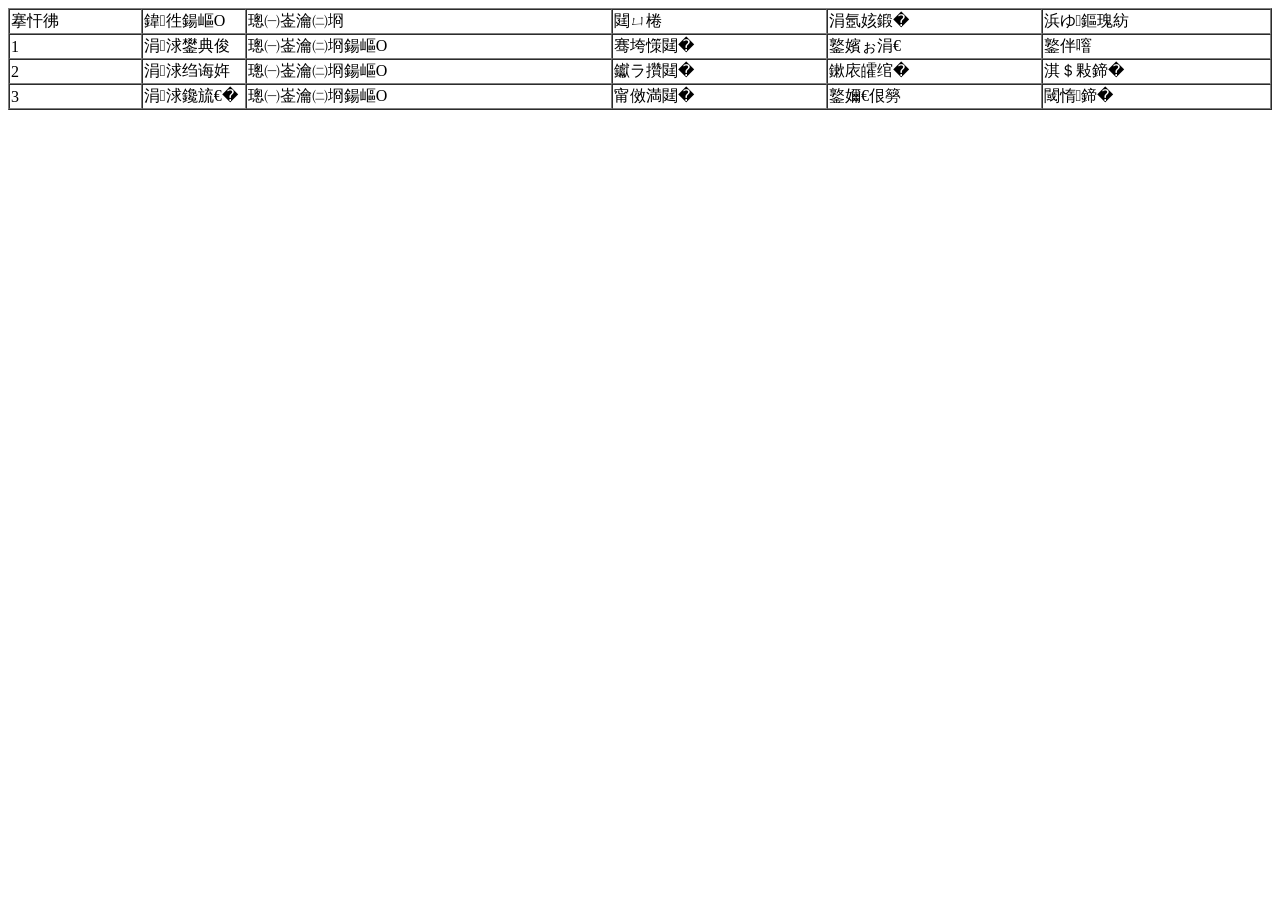
<file: src/main/resources/static/test1.html>
<html>
<title>鼠标移入改变td背景色</title>
<meta http-equiv="Content-Type" content="text/html; charset=gb2312">
<style type="text/css">
<!-- -->
</style>
<script language="javascript">
<!--
var highlightcolor = '#c1ebff';
//此处clickcolor只能用win系统颜色代码才能成功,如果用#xxxxxx的代码就不行,还没搞清楚为什么:(
var clickcolor = '#51b2f6';

function changeto() {
    source = event.srcElement;
    if (source.tagName == "TR" || source.tagName == "TABLE")
        return;
    while (source.tagName != "TD")
        source = source.parentElement;
    source = source.parentElement;
    cs = source.children;
    //alert(cs.length);
    if (cs[1].style.backgroundColor != highlightcolor && source.id != "nc" && cs[1].style.backgroundColor != clickcolor)
        for (i = 0; i < cs.length; i++) {
            cs[i].style.backgroundColor = highlightcolor;
        }
}

function changeback() {
    if (event.fromElement.contains(event.toElement) || source.contains(event.toElement) || source.id == "nc")
        return
    if (event.toElement != source && cs[1].style.backgroundColor != clickcolor)
        //source.style.backgroundColor=originalcolor
        for (i = 0; i < cs.length; i++) {
            cs[i].style.backgroundColor = "";
        }
}

function clickto() {
    source = event.srcElement;
    if (source.tagName == "TR" || source.tagName == "TABLE")
        return;
    while (source.tagName != "TD")
        source = source.parentElement;
    source = source.parentElement;
    cs = source.children;
    //alert(cs.length);
    if (cs[1].style.backgroundColor != clickcolor && source.id != "nc")
        for (i = 0; i < cs.length; i++) {
            cs[i].style.backgroundColor = clickcolor;
        }
    else
        for (i = 0; i < cs.length; i++) {
            cs[i].style.backgroundColor = "";
        }
}
// -->
</script>

<body>
    <table width="100%" class="bg" border=1 cellspacing=0 bordercolorlight="#7b7b7b" bordercolordark="#efefef" onmouseover="changeto()" onmouseout="changeback()">
        <tr>
            <td class="num">序号</td>
            <td width="100px" class="tit">
                公司名称
            </td>
            <td class="tit">
                订单客户
            </td>
            <td class="tit">
                部门
            </td>
            <td class="tit">
                业务员
            </td>
            <td class="tit">
                交款方式
            </td>
        </tr>
        <tr>
            <td>1</td>
            <td>中国电信</td>
            <td>订单客户名称</td>
            <td>广告部</td>
            <td>王天一</td>
            <td>现金</td>
        </tr>
        <tr>
            <td>2</td>
            <td>中国移动</td>
            <td>订单客户名称</td>
            <td>营销部</td>
            <td>李小红</td>
            <td>信用卡</td>
        </tr>
        <tr>
            <td class="num">3</td>
            <td>中国联通</td>
            <td>订单客户名称</td>
            <td>市场部</td>
            <td>王老二</td>
            <td>银行卡</td>
        </tr>
    </table>
</body>

</html>
</file>
<file: src/main/resources/static/css/style.css>
h4, h5, h6,
h1, h2, h3 {margin: 0;}
ul, ol {margin: 0;}
p {margin: 0;}

html, body{
	font-family: 'Roboto', sans-serif;
    font-size: 100%;
    overflow-x: hidden;
    background: #f4f7f9;
}
body a{
	transition: 0.5s all ease;
	-webkit-transition: 0.5s all ease;
	-moz-transition: 0.5s all ease;
	-o-transition: 0.5s all ease;
	-ms-transition: 0.5s all ease;
	text-decoration:none;
}
h1,h2,h3,h4,h5,h6{
	margin:0;			   
}
p{
	margin:0;
}
ul,label{
	margin:0;
	padding:0;
}
.tlinks{text-indent:-9999px;height:0;line-height:0;font-size:0;overflow:hidden;}
body a:hover{
	text-decoration:none;
}
	.panel>.list-group .list-group-item{border-color:#eee;background:0;border-radius:0}
	.panel-heading,.panel-footer,.panel-group .panel{border-radius:0}
	.panel-group{margin-bottom:20px}
	.panel-group .panel+.panel{margin-top:0;border-top:0}
	.panel-group .panel-heading{border-bottom:0;padding:17px 15px}
	.panel-group .panel-heading a{display:block}
	.panel-group .panel-collapse{-webkit-box-shadow:0 -3px 0 0 transparent;box-shadow:0 -3px 0 0 transparent}
	.panel-group .panel-collapse.in{-webkit-box-shadow:0 -3px 0 0 #76b6ec;box-shadow:0 -3px 0 0 #76b6ec}
	.panel-group .collapsing{height:0;-webkit-transition:all .35s ease;transition:all .35s ease}
	.panel.panel-block .panel-heading{padding:20px;border:0}
	.panel.panel-block .panel-heading:before,.panel.panel-block .panel-heading:after{content:" ";display:table}
	.panel.panel-block .panel-heading:after{clear:both}
	.panel.panel-block .panel-heading>div>img,.panel.panel-block .panel-heading>div>i{
		position:relative;top:-1px;display:block;float:left;height:30px;margin:0;margin-right:10px
	}
	.panel.panel-block .panel-heading>div>i{font-size:31px}
	.panel.panel-block .panel-heading>div h1{margin:-2px 0 0;display:block;float:left;font-size:18px}
	.panel.panel-block .panel-heading>div h1 small{margin:1px 0 0;display:block;font-size:12px}
	.panel.panel-block .list-group .list-group-item:first-child{border-top:0}
	.panel.panel-block .list-group .list-group-item{padding:15px 20px 20px}
	.panel.panel-title-block{-webkit-box-shadow:none;box-shadow:none;margin-bottom:0;border-bottom-width:0}
	.panel.panel-title-block h1{max-width:180px}
	.panel.panel-title-block h1 small{line-height:15px}
	@media(min-width:480px){
		.panel.panel-title-block{
			-webkit-box-shadow:0 5px 5px -3px rgba(0,0,0,0.05);
			box-shadow:0 5px 5px -3px rgba(0,0,0,0.05);
			margin-bottom:20px;border-bottom-width:1px
		}
		.panel.panel-title-block h1{max-width:70%}
	}
	.panel.panel-grid-demo{
		padding:0;margin:0;border-width:5px;overflow:hidden
	}
	.panel.panel-grid-demo .panel-heading{color:#fff;padding:20px 0}
	.row.panel-grid-demo{margin-bottom:20px}
	.alert{background-color:#222;background-color:#fff;border-color:#222;color:#ccc;color:#999;font-size:12px}
	.alert hr{border-top-color:#151515}
	.alert .alert-link{color:#b3b3b3;color:#808080}
	.alert .title{display:block;font-size:14px;color:#666;margin-bottom:5px}
	.alert .title i{color:#222;margin-right:7px}
	.alert.ui-pnotify-sharp{border-radius:0}
	.alert-dismissable .close{top:-7px;right:-26px;line-height:0}
	.alert-dismissable .close i{font-size:12px}
	.alert-success{background-color:#aece4e;background-color:#fff;border-color:#aece4e;color:#758f27;color:#999;font-size:12px}
	.alert-success hr{border-top-color:#a5c83a}
	.alert-success .alert-link{color:#54671c;color:#808080}
	.alert-success .title{display:block;font-size:14px;color:#666;margin-bottom:5px}
	.alert-success .title i{color:#aece4e;margin-right:7px}
	.alert-info{background-color:#a5c8e5;background-color:#fff;border-color:#a5c8e5;color:#5698ce;color:#999;font-size:12px}
	.alert-info hr{border-top-color:#91bcdf}
	.alert-info .alert-link{color:#367fbb;color:#808080}
	.alert-info .title{display:block;font-size:14px;color:#666;margin-bottom:5px}
	.alert-info .title i{color:#a5c8e5;margin-right:7px}
	.alert-warning{background-color:#f4c84f;background-color:#fff;border-color:#f3a641;color:#d09c0d;color:#999;font-size:12px}
	.alert-warning hr{border-top-color:#f29b29}
	.alert-warning .alert-link{color:#a0780a;color:#808080}
	.alert-warning .title{display:block;font-size:14px;color:#666;margin-bottom:5px}
	.alert-warning .title i{color:#f3a641;margin-right:7px}
	.alert-danger{background-color:#e77755;background-color:#fff;border-color:#e77755;color:#bc401a;color:#999;font-size:12px}
	.alert-danger hr{border-top-color:#e4653f}
	.alert-danger .alert-link{color:#8f3114;color:#808080}
	.alert-danger .title{display:block;font-size:14px;color:#666;margin-bottom:5px}
	.alert-danger .title i{color:#e77755;margin-right:7px}
	.alert-error{background-color:#e77755;background-color:#fff;border-color:#e77755;color:#bc401a;color:#999;font-size:12px}
	.alert-error hr{border-top-color:#e4653f}
	.alert-error .alert-link{color:#8f3114;color:#808080}
	.alert-error .title{display:block;font-size:14px;color:#666;margin-bottom:5px}
	.alert-error .title i{color:#e77755;margin-right:7px}
	.form-control{-webkit-box-shadow:none;box-shadow:none}
	.form-control[disabled],.form-control[readonly],fieldset[disabled]
	.form-control{background-color:#f9f9f9}
	.ios-device .form-control{-webkit-appearance:caret;-moz-appearance:caret}
	.form-inline.always-inline .form-group{display:inline-block;margin-bottom:0;vertical-align:middle}
	@media(min-width:768px){
		.form-inline .form-group{margin-top:0}
		.form-inline .form-control{display:inline-block}
	}
	.form-horizontal .control-label,.form-horizontal .radio,.form-horizontal .checkbox,.form-horizontal .radio-inline,.form-horizontal .checkbox-inline{margin-bottom:5px;padding-top:6px}@media(min-width:768px){.form-horizontal .control-label{text-align:right}}.form-group{margin-bottom: 5px;}.form-group:last-child{margin-bottom:20px}select{font-family:sans-serif}
	.ios-device select{-webkit-appearance:menulist;-moz-appearance:menulist}
	textarea{height:auto;width:100%;max-width:100%}
	textarea.no-resize{resize:none}
	.character-counter,.field-annotation{display:block;text-align:right;font-size:12px}
	.btn:focus{outline:0}.btn:active,.btn.active{-webkit-box-shadow:none;box-shadow:none}
	.btn.disabled,.btn[disabled],fieldset[disabled] 
	.btn{cursor:not-allowed;pointer-events:none;opacity:.65;filter:alpha(opacity=65);-webkit-box-shadow:none;box-shadow:none}
	.input-group-btn .btn{background-color:#f4f4f4;border-color:#e3e3e3}
	.input-group-btn .btn:hover,.input-group-btn .btn:focus{border-color:#e3e3e3}
	.button-demo .btn,.button-demo .make-switch{margin-top:5px}
	.dropdown-menu{min-width:165px;margin:0;padding:7px 0;border:0;border-radius:0;display:none}
	.opacity .dropdown-menu{
		display:block;max-height:0;overflow:hidden;opacity:0;-webkit-box-shadow:none;box-shadow:none;
		-webkit-transition:opacity .1s,max-height 0s .5s;transition:opacity .1s,max-height 0s .5s
	}
	.dropdown-menu.pull-right{right:0;left:auto}
	.dropdown-menu.pull-right.dropdown-menu-arrow:after{right:20%}
	.dropdown-menu.dropdown-menu-arrow{margin-top:12px}
	.dropdown-menu.dropdown-menu-arrow:after,.dropdown-menu.dropdown-menu-arrow:before{
		position:absolute;display:block;width:0;
		height:0;border-color:transparent;border-style:solid;
		border-width:8px;content:" ";right:80%;margin-right:-8px;
		border-top-width:0;border-bottom-color:#333;top:-8px
	}
	.dropdown-menu .divider{height:1px;margin:9px 0;overflow:hidden;background-color:#222}
	.dropdown-menu>li>a{padding:2px 20px;color:#999;-webkit-transition:all .1s;transition:all .1s}
	.open>.dropdown-menu{display:block}
	.opacity .open>.dropdown-menu{    max-height: 1000px;
		overflow: visible;
		opacity: 1;
		-webkit-transition: opacity .1s;
		transition: opacity .1s;
		border: 1px solid rgba(0, 0, 0, 0.05);
	}
	.dropdown-menu>li>a:hover,.dropdown-menu>li>a:focus{color:#fff;background-color:#5fa2db}
	.dropdown-menu>.active>a,.dropdown-menu>.active>a:hover,.dropdown-menu>.active>a:focus{color:#fff;background-color:#5fa2db}
	.dropdown-menu>.disabled>a,.dropdown-menu>.disabled>a:hover,.dropdown-menu>.disabled>a:focus{color:#ccc}
	.tooltip{font-size:14px;line-height:34px;-webkit-transform:translateZ(0) scale(1,1)}
	.tooltip.in{opacity:1;filter:alpha(opacity=100)}
	.tooltip-inner{padding:3px 13px;border-radius:0;line-height:20px}
	.tooltip-arrow{position:absolute;width:0;height:0;border-color:transparent;border-style:solid}
	.progress,.progress-bar{-webkit-box-shadow:none;box-shadow:none}
	.progress{height:25px;margin-bottom:10px}
	.progress-thin{height:5px}
	/*.nav-tabs{background-color:#fff;border-bottom-color:transparent;margin-bottom:0}
	.nav-tabs>li>a{border:0;border-radius:0;background-color:#fff;color:#999;-webkit-transition:all .1s;transition:all .1s}
	.nav-tabs>li>a:hover{color:#666;background-color:#fff;border:0}
	.nav-tabs>li.active>a,.nav-tabs>li.active>a:hover,.nav-tabs>li.active>a:focus{
		color:#666;border:0;border-radius:0;background-color:#fff;-webkit-box-shadow:inset 0 -3px 0 0 #76b6ec;box-shadow:inset 0 -3px 0 0 #76b6ec
	}*/
	.nav-tabs>li>a{border-radius:10px 10px 0 0;}
	.modal-content{border-radius:0;-webkit-box-shadow:0 5px 5px -3px rgba(0,0,0,0.05);box-shadow:0 5px 5px -3px rgba(0,0,0,0.05)}
	.modal-backdrop.in{opacity:.3;filter:alpha(opacity=30)}
	.modal-body{background-color:#fbfbfb}
	.modal-title i{position:relative;top:-1px;display:block;float:left;height:30px;margin:0;margin-right:10px;font-size:24px}
	.modal-footer{margin-top:0}
	@media screen and (min-width:768px){
		.modal-content{-webkit-box-shadow:0 5px 5px -3px rgba(0,0,0,0.05);box-shadow:0 5px 5px -3px rgba(0,0,0,0.05)}
	}
	.pagination{display:inline-block;padding-left:0;margin:20px 0;border-radius:0}
	.pagination.pagination-demo{margin:0}
	.pagination>li{display:inline}
	.pagination>li>a,.pagination>li>span{
		position:relative;float:left;
		padding:6px 12px;line-height:1.428571429;
		text-decoration:none;background-color:#fff;
		border:1px solid #eee;border-color:#eee transparent;
		margin-left:0;color:#999;-webkit-transition:all .1s;
		transition:all .1s
	}
	.pagination>li:first-child>a,.pagination>li:first-child>span{
		border:1px solid #eee;margin-left:0;border-radius:0;-webkit-box-shadow:none!important;box-shadow:none!important
	}
	.pagination>li:last-child>a,.pagination>li:last-child>span{
		border:1px solid #eee;border-radius:0;-webkit-box-shadow:none!important;box-shadow:none!important
	}
	.pagination>.disabled>span,.pagination>.disabled>a,.pagination>.disabled>a:hover,.pagination>.disabled>a:focus{
		color:#ccc;background-color:#fff;border-color:#eee;cursor:not-allowed
	}
	.pagination-lg>li>a,.pagination-lg>li>span{padding:7.5px 16px;font-size:18px}
	.pagination-lg>li:first-child>a,.pagination-lg>li:first-child>span{border-bottom-left-radius:0;border-top-left-radius:0}
	.pagination-lg>li:last-child>a,.pagination-lg>li:last-child>span{border-bottom-right-radius:0;border-top-right-radius:0}
	.pagination-sm>li>a,.pagination-sm>li>span{padding:5px 10px;font-size:12px}
	.pagination-sm>li:first-child>a,.pagination-sm>li:first-child>span{border-bottom-left-radius:0;border-top-left-radius:0}
	.pagination-sm>li:last-child>a,.pagination-sm>li:last-child>span{border-bottom-right-radius:0;border-top-right-radius:0}
	.upper-alpha{list-style:upper-alpha}.upper-roman{list-style:upper-roman}
	.decimal-leading-zero{list-style:decimal-leading-zero}
	.lower-alpha{list-style:lower-alpha}
	.image-icons-list{-webkit-padding-start:0;list-style:none;margin-left:0}
	.image-icons-list li{background:url('../images/list-icon.png') no-repeat 0 0;padding:0 0 0 25px}
	.font-icons-list{list-style:none;margin-left:0;-webkit-padding-start:0}
	.font-icons-list li{padding:0 0 0 10px}
	.font-icons-list li:before{
		position:relative;top:0;font-family:FontAwesome;font-weight:normal;
		font-style:normal;color:#758f27;content:'\F0A9';font-size:12px;margin-right:8px
	}
	.inline-font-icons-list{list-style:none;margin-left:0;-webkit-padding-start:0}
	.inline-font-icons-list li{padding:0 0 0 10px}
	.inline-font-icons-list li i{margin-top:1px;margin-right:8px;font-size:12px;text-align:center}
	.text-overflow-hidden{overflow:hidden;text-overflow:ellipsis;white-space:nowrap}
	.text-italic{font-style:italic}
	.text-bold{font-weight:bold}
	label,small,.section-title{font-weight:normal}
	label i,small i,.section-title i{position:relative;top:1px;margin-left:5px;color:#ccc;font-size:14px}
	.section-title{padding-bottom:9px;margin:0 0 20px;border-bottom:1px solid #eee}
	.section-title i{top:-1px}html,body{min-width:300px}
	/*
	.wrapper{position:relative;padding:0 9px;opacity:0}
	
	.no-cssanimations .wrapper{opacity:1}
	*/
	.scrollable{
		overflow-y: auto;
		overflow-x: hidden;
		padding-left: 3.8em;
		-webkit-overflow-scrolling: touch;
	}
	.no-touch .scrollable.hover{overflow-y:hidden}
	.no-touch .scrollable.hover:hover{overflow-y:auto;overflow:visible}
	/*
	@media(min-width:480px){
		html,body{width:100%;height:100%;overflow:hidden}
		body{position:fixed}
		.wrapper{
			position: absolute;
			display: block;
			vertical-align: top;
			top: 0;
			left: 60px;
			right: 0;
			bottom: 0;
			padding: 0;
			-webkit-transition: left .1s ease-in;
			transition: left .1s ease-in;
		}
		.wrapper.extended{left:110px}
		.wrapper p{padding:0 15px}
	}
	*/
	a{-webkit-transition:color .1s;transition:color .1s}a:hover,a:focus{text-decoration:none}a:focus{outline:0}nav{-webkit-user-select:none;-moz-user-select:none;-ms-user-select:none;-o-user-select:none;user-select:none}nav ul,nav li{margin:0;padding:0;outline:0}
	.display-table{display:table;border-collapse:collapse;border-spacing:0}
	.color-transition{-webkit-transition:color .1s;transition:color .1s}
	.full-transition{-webkit-transition:all .1s;transition:all .1s}
	.styled-scrollbar::-webkit-scrollbar{width:.3em;background-color:#fbfbfb}
	.styled-scrollbar::-webkit-scrollbar-thumb{background-color:#76b6ec;border-radius:0}
	.styled-scrollbar::-webkit-scrollbar-track{background-color:none}
	@media(min-width:480px){
		nav.main-menu{
		    position: fixed;
			top: 0;
			bottom: 0;
			height: 100%;
			left: 0;
			width: 60px;
			overflow: hidden;
			-webkit-transition: width .05s linear;
			transition: width .05s linear;
			-webkit-transform: translateZ(0) scale(1,1);
			background: #00bcd4;
			z-index: 11;
		}
		nav.main-menu>ul{margin:7px 0}
		nav.main-menu>ul.logout{position:absolute;left:0;bottom:0}
		nav.main-menu li{position:relative;display:block;width:250px}
		nav.main-menu li>a{
		    position: relative;
			display: table;
			border-collapse: collapse;
			border-spacing: 0;
			color: #fff;
			-webkit-transform: translateZ(0) scale(1,1);
			-webkit-transition: all .1s linear;
			transition: all .1s linear;
		}
		nav.main-menu li ul{
		    position: absolute;
			display: inline-block;
			background: #00bcd4;
			top: 0;
			right: -210px;
			width: 0;
			overflow: hidden;
			-webkit-transition: width 0s .05s linear;
			transition: width 0s .05s linear;
		}
		nav.main-menu li li{
			display:table;
			border-collapse:collapse;
			border-spacing:0;
			width:210px
		}
		nav.main-menu li li>a{
			width: 210px;
			color: #FFFFFF;
			padding: .7em 0;
		}
		nav.main-menu li li .subnav-text{
			display:table-cell;vertical-align:middle;padding-left:20px;padding-right:40px
		}
		.no-touch nav.main-menu li li:hover a{
			color:#fff;background-color:#00acc1;
		}
		.no-touch nav.main-menu li:hover>a,nav.main-menu li.active>a{color:#fff;background-color:#00acc1;}
		.no-touch nav.main-menu li:hover ul,nav.main-menu li.active ul{width:210px}
		nav.main-menu .nav-icon,i.fa.fa-home.nav_icon,i.fa.fa-cogs,i.fa.fa-check-square-o.nav_icon,i.fa.fa-file-text-o.nav_icon,i.fa.fa-bar-chart.nav_icon,i.fa.fa-edit.nav_icon,i.fa.fa-map-marker,i.fa.fa-exclamation-triangle,i.fa.fa-list-ul{
			position:relative;display:table-cell;
			width:60px;text-align:center;vertical-align:middle;font-size:18px;padding:.7em 0;
		}
		nav.main-menu .nav-icon.icon-home{font-size:20px}
		nav.main-menu .nav-text{position: relative;
			left: -1px;
			display: table-cell;
			vertical-align: middle;
			width: 190px;
			visibility: hidden;
			padding: .7em 0;
		}
		nav.main-menu .icon-angle-right,.icon-angle-down{display:table-cell;width:20px;vertical-align:middle;font-size:16px}
		.no-touch nav.main-menu:hover,nav.main-menu.expanded{width:250px;overflow:visible}
		.no-touch nav.main-menu:hover .nav-text,nav.main-menu.expanded .nav-text{visibility:visible}
		nav.main-menu .label-new{display:block;position:absolute;top:10px;right:5px}
	}
	@media(max-width:479px){
		nav.main-menu{
			position: relative;
			width: 100%;
			left: 0;
			right: 0;
			max-height: 0;
			overflow: hidden;
			-webkit-transition: max-height .2s linear;
			transition: max-height .2s linear;
			-webkit-transform: translateZ(0) scale(1,1);
			background: #00bcd4;
			z-index: 1010;
		}
		nav.main-menu>ul{margin:0}nav.main-menu>ul>li{    
			border-width: 0 0 1px;
		}
		.no-touch nav.main-menu>ul>li:hover>a,nav.main-menu>ul>li.active>a{
			color: #fff;
			background-color: #00acc1;
		}
		nav.main-menu li{display:block;width:100%}nav.main-menu li>a{
			position: relative;
			display: table;
			width: 100%;
			border-collapse: collapse;
			border-spacing: 0;
			color: #fff;
			-webkit-transform: translateZ(0) scale(1,1);
			-webkit-transition: all .1s linear;
			transition: all .1s linear;
		}
		nav.main-menu li ul{
		    display: block;
			background: #00bcd4;
			width: 100%;
			max-height: 0;
			overflow: hidden;
			-webkit-transition: max-height .5s linear;
			transition: max-height .5s linear;
		}
		nav.main-menu li li{display:table;border-collapse:collapse;border-spacing:0;width:100%}
		nav.main-menu li li>a{    
			width: 100%;
			height: 40px;
			color: #fff;}
		nav.main-menu li li .subnav-text{display:table-cell;vertical-align:middle;padding-left:60px}
		.no-touch nav.main-menu li:hover ul,nav.main-menu li.active ul{max-height:1000px}
		nav.main-menu .nav-icon,i.fa.fa-home.nav_icon,i.fa.fa-cogs,i.fa.fa-check-square-o.nav_icon,i.fa.fa-file-text-o.nav_icon,i.fa.fa-bar-chart.nav_icon,i.fa.fa-map-marker,i.fa.fa-exclamation-triangle,i.fa.fa-list-ul{
			position:relative;display:table-cell;width:60px;
			height:40px;text-align:center;vertical-align:middle;font-size:18px
		}
		nav.main-menu .nav-icon.icon-home{font-size:20px}
		nav.main-menu .nav-text{position:relative;left:-1px;display:table-cell;vertical-align:middle}
		nav.main-menu .icon-angle-right{display:table-cell;width:20px;vertical-align:middle;font-size:16px}
		nav.main-menu.expanded{max-height:1500px;overflow:visible;-webkit-transition:max-height .3s linear;transition:max-height .3s linear}
		nav.main-menu .label-new{display:block;position:absolute;top:12px;right:11px}
	}
	nav.main-menu .label-new.label-warning{color:#555}
	nav.user-menu{
		position:relative;top:0;left:0;right:0;height:60px;border-bottom:1px solid #eee;
		background-color:#fff;-webkit-box-shadow:0 4px 10px -4px rgba(0,0,0,0.15);
		box-shadow:0 4px 10px -4px rgba(0,0,0,0.15)
	}


	.no-touch nav.user-menu>section>a:hover i,nav.user-menu>section>a.active i,nav.user-menu>section>a.unread i{color:#76b6ec}

	nav.user-menu .main-menu-access{position:relative;float:left;padding:15px 17px;color:#666;-webkit-transition:all .1s;transition:all .1s}
	nav.user-menu .main-menu-access i{font-size:21px;width:30px}
	nav.user-menu .main-menu-access.active{background: #00bcd4;}
	nav.user-menu .main-menu-access.active i{color:#fff}
	nav.user-menu .panel{
		position:absolute;display:none;top:58px;left:0;right:0;width:100%;
		-webkit-box-shadow:0 0 5px 2px rgba(0,0,0,0.05);
		box-shadow:0 0 5px 2px rgba(0,0,0,0.05);z-index:1010
	}
	nav.user-menu .panel .arrow,nav.user-menu .panel .arrow:after{
		position:absolute;display:block;width:0;height:0;
		border-color:transparent;border-style:solid;border-width:7px;content:" "
	}
	nav.user-menu .panel .arrow.user-menu-arrow{border-width:8px;right:50%;margin-right:-8px;border-top-width:0;border-bottom-color:#e5e5e5;top:-8px}
	nav.user-menu .panel .arrow.user-menu-arrow:after{top:1px;margin-left:-7px;border-top-width:0;border-bottom-color:#fff}
	nav.user-menu .panel.theme-view .user-menu-arrow{right:145px}
	nav.user-menu .panel.messages-view .user-menu-arrow{right:86px}
	nav.user-menu .panel.notifications-view .user-menu-arrow{right:28px}
	nav.user-menu .panel .panel-heading{padding:0 15px}
	nav.user-menu .panel .panel-heading i,nav.user-menu .panel .panel-heading span{display:table-cell;vertical-align:middle;height:53px}
	nav.user-menu .panel .panel-heading span{font-size:17px;text-transform:uppercase}
	nav.user-menu .panel .panel-heading i{position:relative;top:-1px;font-size:20px;width:40px;text-align:left;padding-left:6px}
	nav.user-menu .panel .panel-heading .icon-remove{
		position:absolute;display:block;top:20px;right:15px;
		width:20px;height:20px;font-size:14px;color:#ccc;-webkit-transition:color .1s;transition:color .1s
	}
	.no-touch nav.user-menu .panel .panel-heading .icon-remove:hover{cursor:pointer;color:#666}
	nav.user-menu .panel .list-group-item{padding:12px 15px;-webkit-transition:all .1s;transition:all .1s}
	nav.user-menu .panel .list-group-item i,nav.user-menu .panel .list-group-item .text-holder{display:table-cell;vertical-align:middle}
	nav.user-menu .panel .list-group-item a{color:inherit}nav.user-menu .panel .list-group-item i{width:40px;text-align:left}
	nav.user-menu .panel .list-group-item i img,nav.user-menu .panel .list-group-item i b{height:28px;width:28px;margin-left:2px;border-radius:50%}
	nav.user-menu .panel .list-group-item i b{display:block;background-color:#fff;border:1px dashed #666}
	nav.user-menu .panel .list-group-item i b.dark{background-color:#666;border:0}
	nav.user-menu .panel .list-group-item i b.pastel{background-color:#eefddf}
	nav.user-menu .panel .list-group-item i b.pastel-marine{background-color:#dfeefd}
	nav.user-menu .panel .list-group-item i b.rio{background-color:#1d8c97}
	nav.user-menu .panel .list-group-item i b.terminal{background-color:#cdee69}
	nav.user-menu .panel .list-group-item .text-holder span{
		display:block;width:150px;line-height:17px;overflow:hidden;text-overflow:ellipsis;white-space:nowrap
	}
	nav.user-menu .panel .list-group-item .text-holder .title-text{font-weight:bold}
	nav.user-menu .panel .list-group-item .time-ago{position:absolute;top:12px;right:15px;width:80px;text-align:right;color:#ccc;line-height:17px}
	.no-touch nav.user-menu .panel .list-group-item:hover{cursor:pointer;background-color:#76b6ec;color:#fff}
	.no-touch nav.user-menu .panel .list-group-item:hover .time-ago{color:#fff}
	@media(min-width:480px){
		nav.user-menu{height:70px;border:0;background-color:transparent;-webkit-box-shadow:none;box-shadow:none}
		.dashboard-page nav.user-menu{top:5px;position:absolute}
		.dashboard-page nav.user-menu .user-menu-wrapper{margin-right:20px}
		.dashboard-page nav.user-menu .panel{right:20px}
		nav.user-menu .main-menu-access{display:none}
		nav.user-menu .user-menu-wrapper{margin-right:-10px}
		nav.user-menu>section>a{margin:10px 0;padding:0}
		nav.user-menu>section>a i{border:0;height:50px;width:40px}
		nav.user-menu .menu-counter{top:-10px;left:5px;width:30px;height:23px}
		.dashboard-page nav.user-menu .menu-counter{top:-15px}
		nav.user-menu .panel{left:auto;right:-10px;width:300px}
		nav.user-menu .panel.theme-view .user-menu-arrow{right:99px}
		nav.user-menu .panel.messages-view .user-menu-arrow{right:59px}
		nav.user-menu .panel.notifications-view .user-menu-arrow{right:20px}
	}
	/*
	.login-page .wrapper{left:0;padding:0;height:100%}
	.login-page .wrapper .panel{
		position:relative;width:400px;margin:0 auto;top:10%;
		-webkit-box-shadow:0 0 5px 0 rgba(0,0,0,0.05),0 4px 4px -3px rgba(0,0,0,0.1);
		box-shadow:0 0 5px 0 rgba(0,0,0,0.05),0 4px 4px -3px rgba(0,0,0,0.1)
	}
	*/
.main-grid{
    padding: 1em;
}
.dashboard-page .title-bar {
    position: relative;
    display: block;
    background-color: #fff;
    -webkit-box-shadow: 0 4px 10px -2px rgba(0,0,0,0.05);
    box-shadow: 0 4px 10px -2px rgba(0,0,0,0.05);
    padding-top:1em;
	padding-left:1em;
	padding-right:1em;
	padding-bottom:4px;
}
.logo {
    float: left;
    width: 15%;
}
.logo h1 a img {
    margin-right: .5em;
}
.logo h1 a {
    font-size: .9em;
    color: #000;
    font-weight: 600;
    text-transform: uppercase;
}
.w3l_search {
	float: left;
    width: 19%;
    margin: .1em 0 0em 5em;
    position: relative;
}
.w3l_search input[type="text"] {
    outline: none;
    padding: 10px;
    color: #a7a7a7;
    font-size: 14px;
    width: 85%;
    border: ridge 1px #e3e7ea;
    background: #f4f7f9;
    float: left;
}	
button.btn.btn-default{
    outline: none;
    padding: 10px 0 9px;
    width: 15%;
    position: relative;
    background: #00bcd4;
    border: solid 1px #00bcd4;
    border-radius: 0;
}
button.btn.btn-default i.fa.fa-search{
    color: #FFF;
    margin: 0;
}
.w3l_search {
    float: left;
    width: 19%;
    margin: 0.2em 0 0em 4em;
    position: relative;
}
.w3l_search input[type="text"] {
    outline: none;
    padding: 10px;
    color: #a7a7a7;
    font-size: 14px;
    width: 85%;
    border: ridge 1px #e3e7ea;
    background: #f4f7f9;
    float: left;
}	
button.btn.btn-default{
    outline: none;
    padding: 11px 0 9px;
    width: 15%;
    position: relative;
    background: #00bcd4;
    border: solid 1px #00bcd4;
    border-radius: 0;
}
button.btn.btn-default i.fa.fa-search{
    color: #FFF;
    margin: 0;
}
.full-screen{
    float: left;
    width: 3%;
    margin: 0.2em 0 0 2em;
}
.full-screen button {
    border: none;
    outline: none;
    color: #b9b9b9;
    font-size: .875em;
    background: #e8e8e8;
    width: 41px;
    height: 41px;
    text-align: center;
    border-radius: 50%;
	-webkit-border-radius: 50%;
	-ms-border-radius: 50%;
	-moz-border-radius: 50%;
	-o-border-radius: 50%;
}



.dropdown-menu {
    box-shadow: 2px 3px 4px rgba(0, 0, 0, .175);
	-webkit-box-shadow: 2px 3px 4px rgba(0, 0, 0, .175);
	-moz-box-shadow: 2px 3px 4px rgba(0, 0, 0, .175);
    border-radius: 0;
}
li.dropdown.head-dpdn {
    display: inline-block;
    padding: 0.7em 0;
    float: left;
}
li.dropdown.head-dpdn a.dropdown-toggle {
   padding: 1.7em 1.5em;
}
ul.dropdown-menu li {
    margin-left: 0;
    width: 100%;
    padding: 0;
	background: #fff;
}
.user-panel-top ul{
	padding-left:0;
}
.user-panel-top li{
	float:left;
	margin-left:15px;
	position:relative;
}
.user-panel-top li span.digit{
    font-size:11px;
    font-weight:bold;
	color:#FFF;
	background:#e64c65;
	line-height:20px;
	width:20px;
	height:20px;
	border-radius:2em;
	-webkit-border-radius:2em;
	-moz-border-radius:2em;
	-o-border-radius:2em;	
	text-align:center;
	display: inline-block;
	position: absolute;
	top: -3px;
	right: -10px;
}
.user-panel-top li:first-child{
	margin-left:0;
}
.sidebar .nav-second-level li a.active ,.sidebar ul li a.active{
    color: #67d3e0;
}
li.active a i, .act a i {
    color: #67d3e0;
}
.custom-nav > li.act > a, .custom-nav > li.act > a:hover, .custom-nav > li.act > a:focus {
    background-color: #353f4f;
    color:#8BC34A;
}
.user-panel-top li a{
	display: block;
	padding: 5px;
	text-decoration:none;
}
.header-right i.fa.fa-envelope{
    color: #EB525D;
}
i.fa.fa-bell{
    color: #67D3E0;
}
i.fa.fa-tasks{
    color: #30BB74;
}
.header-right span.badge {
    font-size: 11px;
    font-weight: bold;
    color: #ffffff;
    background: #fcb216;
    line-height: 15px;
    width: 20px;
    height: 20px;
    text-align: center;
    display: inline-block;
    position: absolute;
    top: 6%;
    padding: 2px 0 0 0;
}
.user-panel-top li a:hover{
	border-color:rgba(101, 124, 153, 0.93);
}
.user-panel-top li a i{
	width:24px;
	height:24px;
	display: block;
	text-align:center;
	line-height:25px;
}
.user-panel-top li a i span{
	font-size:15px;
	color:#FFF;
}
.user-panel-top li a.user{
	background:#667686;
}
.user-panel-top li span.green{
	background:#a88add;
}
.user-panel-top li span.red{
	background:#b8c9f1;
}
.user-panel-top li span.yellow{
	background:#bdc3c7;
}
.header-right {
    float: right;
    margin: 0.2em 0 0 0;
}
.header-right-left {
    float: left;
}
ul.dropdown-menu {
    padding: 0;
    min-width: 215px !important;
}
ul.w3l-msg{
    left: -75%;
}
ul.agile-notification {
    left: -156%;
}
ul.agile-task {
    left: -236%;
}
ul.nofitications-dropdown {
    margin: 0;
}
/***** Messages *************/
.notification_header{
	background-color:#FAFAFA;
	padding: 10px 15px;
	border-bottom:1px solid rgba(0, 0, 0, 0.05);
	margin-bottom: 8px;
}
.notification_header h3{	
	color:#6A6A6A;
	font-size:12px;
	font-weight:600;
	margin:0;
}
.notification_bottom {
	background-color: #fcb216;
    padding: 4px 0;
    text-align: center;
    margin-top: 5px;
}
.notification_bottom a {
	color: #ffffff;
    font-size: 1em;
}
.notification_bottom a:hover {
    color:#6164C1;
}
.notification_bottom h3 a{	
	color: #717171;
	font-size:12px;
	border-radius:0;
	border:none;
	padding:0;
	text-align:center;
}
.notification_bottom h3 a:hover{	
	color:#4A4A4A;
	text-decoration:underline;
	background:none;
}
.user_img{
	float:left;
	width:19%;
}
.user_img img{
	max-width:100%;
	display:block;
	border-radius:2em;
	-webkit-border-radius:2em;
	-moz-border-radius:2em;
	-o-border-radius:2em;
}
.notification_desc{
	float:left;
	width:70%;
	margin-left:5%;
}
.notification_desc p{
	color:#757575;
	font-size:13px;
	padding:2px 0;
}
/*
.wrapper-dropdown-2 .dropdown li a:hover .notification_desc p{
	color:#424242;
}
*/
.notification_desc p span{
	color:#979797 !important;
	font-size:11px;
}
.dropdown-menu > li > a:hover, .dropdown-menu > li > a:focus {
    color: #262626 !important;
    text-decoration: none;
    background-color: #f5f5f5 !important;
}
/*-- progressbar --*/
.p-progress{
	margin-bottom:1.5em;
	border-radius:4px;
	-webkit-border-radius:4px;
	-ms-border-radius:4px;
	-moz-border-radius:4px;
	-o-border-radius:4px;
	height:20px;
}
.p-progress-size{
	height:12px;
}
.p-progress-info{
	font-size: 10px;
    line-height: 12px;
}
.progress-sm{
	height:10px;
}
.progress-md{
	height:6px;
}
.progress-xl{
	height:2px;
}
.progress.progress-striped{
    height: 5px;
    margin-bottom: 1.5em;
}
.no-radius{
	border-radius:0px;
	margin-bottom:1.5em;
}
.progress-no{
	height:15px !important;
}
.progress-nor{
	height:5px !important;
}
/*--Progress bars--*/
.progress {
    height: 10px;
    margin: 7px 0;
    overflow: hidden;
    background: #e1e1e1;
    z-index: 1;
    cursor: pointer;
}
.task-info .percentage{
	float:right;
	height:inherit;
	line-height:inherit;
}
.task-desc{
	font-size:12px;
}
/*
.wrapper-dropdown-3 .dropdown li a:hover span.task-desc {
	color:#65cea7;
}
*/
.progress .bar {
		z-index: 2;
		height:15px; 
		font-size: 12px;
		color: white;
		text-align: center;
		float:left;
		-webkit-box-sizing: content-box;
		-moz-box-sizing: content-box;
		-ms-box-sizing: content-box;
		box-sizing: content-box;
		-webkit-transition: width 0.6s ease;
		  -moz-transition: width 0.6s ease;
		  -o-transition: width 0.6s ease;
		  transition: width 0.6s ease;
	}
.progress-striped .yellow{
	background:#f0ad4e;
} 
.progress-striped .green{
	background:#5cb85c;
} 
.progress-striped .light-blue{
	background:#4F52BA;
} 
.progress-striped .red{
	background:#d9534f;
} 
.progress-striped .blue{
	background:#428bca;
} 
.progress-striped .orange {
	background:#e94e02;
}
.progress-striped .bar {
  background-image: -webkit-gradient(linear, 0 100%, 100% 0, color-stop(0.25, rgba(255, 255, 255, 0.15)), color-stop(0.25, transparent), color-stop(0.5, transparent), color-stop(0.5, rgba(255, 255, 255, 0.15)), color-stop(0.75, rgba(255, 255, 255, 0.15)), color-stop(0.75, transparent), to(transparent));
  background-image: -webkit-linear-gradient(45deg, rgba(255, 255, 255, 0.15) 25%, transparent 25%, transparent 50%, rgba(255, 255, 255, 0.15) 50%, rgba(255, 255, 255, 0.15) 75%, transparent 75%, transparent);
  background-image: -moz-linear-gradient(45deg, rgba(255, 255, 255, 0.15) 25%, transparent 25%, transparent 50%, rgba(255, 255, 255, 0.15) 50%, rgba(255, 255, 255, 0.15) 75%, transparent 75%, transparent);
  background-image: -o-linear-gradient(45deg, rgba(255, 255, 255, 0.15) 25%, transparent 25%, transparent 50%, rgba(255, 255, 255, 0.15) 50%, rgba(255, 255, 255, 0.15) 75%, transparent 75%, transparent);
  background-image: linear-gradient(45deg, rgba(255, 255, 255, 0.15) 25%, transparent 25%, transparent 50%, rgba(255, 255, 255, 0.15) 50%, rgba(255, 255, 255, 0.15) 75%, transparent 75%, transparent);
  -webkit-background-size: 40px 40px;
  -moz-background-size: 40px 40px;
  -o-background-size: 40px 40px;
  background-size: 40px 40px;
}
.progress.active .bar {
  -webkit-animation: progress-bar-stripes 2s linear infinite;
  -moz-animation: progress-bar-stripes 2s linear infinite;
  -ms-animation: progress-bar-stripes 2s linear infinite;
  -o-animation: progress-bar-stripes 2s linear infinite;
  animation: progress-bar-stripes 2s linear infinite;
}
@-webkit-keyframes progress-bar-stripes {
  from {
    background-position: 40px 0;
  }
  to {
    background-position: 0 0;
  }
}
@-moz-keyframes progress-bar-stripes {
  from {
    background-position: 40px 0;
  }
  to {
    background-position: 0 0;
  }
}
@-ms-keyframes progress-bar-stripes {
  from {
    background-position: 40px 0;
  }
  to {
    background-position: 0 0;
  }
}
@-o-keyframes progress-bar-stripes {
  from {
    background-position: 0 0;
  }
  to {
    background-position: 40px 0;
  }
}
@keyframes progress-bar-stripes {
  from {
    background-position: 40px 0;
  }
  to {
    background-position: 0 0;
  }
}
/*--Progress bars--*/

.profile_details {
    float: right;
    margin-left: 1em;
}
.profile_details ul li {
    list-style-type: none;
    position: relative;
}
.profile_details_drop a.dropdown-toggle {
    display: block;
}
.profile_img span.prfil-img {
    float: left;
}
.profile_details ul li ul.dropdown-menu.drp-mnu {
    padding: 1em;
    min-width: 135px !important;
    top: 122%;
    left: -90px;
}
span.prfil-img i.fa.fa-user {
    color: #ffffff;
    background: #00bcd4;
    height: 41px;
    width: 41px;
    padding: .7em 0 0 0;
    text-align: center;
    border-radius: 50%;
    -webkit-border-radius: 50%;
    -ms-border-radius: 50%;
    -moz-border-radius: 50%;
    -o-border-radius: 50%;
}
ul.dropdown-menu.drp-mnu li {
    list-style-type: none;
    padding: 3px 0;
}
.dropdown-menu > li > a {
    padding: 3px 15px;
    font-size: 1em;
}
.dropdown-menu > li > a:hover, .dropdown-menu > li > a:focus {
    background: none !important;
    color: #67D3E0 !important;
}
.agile-grid {
    width: 50%;
    float: left;
}
.grid {
	border: solid 10px #d8d8d8;
    margin-bottom: 2em;
    background: #FFFFFF;
}
.grid-info {
    background: #fff;
    padding: 1em;
}
/*--social-icons--*/
.top-comment-grid {
	padding: 0;
    width: 24.1%;
    overflow: hidden;
}
.top-comment-grid:nth-child(2) {
    margin: 0 1em;
}
.top-comment-grid:nth-child(3) {
    margin-right: 1em;
}
.comments{
	background:#F96131;
	padding:2em;
}
.comments-icon i.fa.fa-comments {
    font-size: 5em;
    color: #FDA285;
}
.comments-icon i.fa.fa-facebook{
	font-size: 5em;
    color: #6C8CD0;
}
.comments-icon i.fa.fa-twitter{
	font-size: 5em;
    color: #9DCBEF;
}
.comments-icon i.fa.fa-eye{
	font-size: 5em;
    color: #2CCCAB;
}
.comments-icon{
	float:left;
	width:30%
}
.comments-info{
    float: left;
    margin-left: 1em;
    text-align: right;
    width: 63%;
}
.comments-info h3{
	font-size:4em;
	color:#FFF;
	margin:0;
}
.comments-info a{
	font-size:1em !important;
	color:#FDA285 !important;
	margin:0 !important;
	letter-spacing:1px;
	text-decoration:none;
}
.comments-info a:hover{
	color:#FFF !important;
}
.likes{
	background:#3b5998;
}
.tweets{
	background:#55acee;
}
.views{
	background:#00a78e;
}
.likes-info a{
	color: #6C8CD0 !important;
}
.tweets-info a{
	color: #9DCBEF !important;
}
.views-info a{
	color: #07CEB0 !important;
}
.comments-icon i.fa {
	-webkit-transition:.5s all;
	transition:.5s all;
	-moz-transition:.5s all;
}
.top-comment-grid:hover div.comments-icon i.fa {
	-webkit-transform: scale(3);
    transform: scale(3);
	-moz-transform: scale(3);
	-o-transform: scale(3);
	-ms-transform: scale(3);
    opacity: .3;
	-moz-opacity: .3;
}
/*--//social-icons--*/
/*--countdown--*/
.agile-two-grids {
    margin-top: 2em;
}
.count{
	padding-left:0;
}
.count-grid {
	background-color: #fff;
    padding: 1em;
    border: 10px solid #d8d8d8;
}
ul#example {
    list-style: none;
    padding: 19px 0 0;
    margin: 0;
    display: block;
    text-align: center;
    background-color: #fff;
}

ul#example li { display: inline-block; }

ul#example li span {
    font-size: 60px;
    font-weight: 900;
    color: #00bcd4;
    letter-spacing: 5px;
}
ul#example li.seperator {
	font-size: 50px;
    vertical-align: top;
    line-height: 80px;
    color: #000000;
    margin: 0 0.3em;
}

ul#example li p {
    color: #000;
    font-size: 1em;
    line-height: 1em;
}
/*--//countdown--*/
/*-- weather --*/
.weather {
    padding-right: 0;
}
.weather-right {
    background: #fff;
    padding: 1em;
    border: 10px solid #d8d8d8;
}
.weather-right ul li {
    display: inline-block;
    text-align: center;
    padding: 1em;
}
.weather-right ul li:nth-child(1) figure.icons {
    float: none;
    width: 100%;
}
.weather-right h3 {
    font-size: 1.5em;
    color: #000;
}
figure.icons, .weather-text {
    float: left;
    width: 50%;
}
.weather-right h4 {
    font-size: 1em;
    color: #333;
}
.weather-right h5 {
    font-size: .9em;
    color: #333;
    margin-top: 0.5em;
}
/*-- //weather --*/
/*-- gv-chart --*/
div.main{
	margin:0 !important;
    text-align: left;
}
		
div.clean{
	border: 1px solid #850000;
}
			
.clean td, .clean th{
	border: 2px solid #bbb;
	background: #ddd;
	padding: 5px 10px;
	text-align: center;
	border-radius: 2px;
}
			
.clean table{
	margin: auto;
	margin-top: 15px;
	margin-bottom: 15px;
}
			
.clean caption{
	font-weight: bold;			
}
			
.gvChart,.clean{
    border: 10px solid #d8d8d8;
    width: 100%;
    margin-top: 0;
}
			
pre{
	background: #eee;
	padding: 10px;
	border-radius: 10px;
	-moz-border-radius: 10px;
}


.main h2{
    margin: 0 0 1em 0 !important;
}
.main h3,.main h3,.w3l-chart h3,.w3l-chart1 h3,.w3l-chart2 h3 {
	color: #000;
    font-size: 1.5em;
    margin: 1em 0;
}
/*-- //gv-chart --*/
/*-- agile-grid-right --*/
.main h3#area,.w3l-chart h3{
	margin-top:0;
}
div#graph,div#graph2,div#graph3{
	background: #fff;
    border: 10px solid #d8d8d8;
    width: 100%;
    margin-top: 0;
    padding: 1em;
}
table#lol {
    width: 100% !important;
}
th {
    text-align: left;
}
.w3l-chart button,.w3l-chart1 button {
    background-color: #76c043;
    border: none;
    color: #fff;
    padding: 5px 15px;
}
.w3l-chart button:hover, .charts-left button:focus {
    outline: none;
    background-color: #fcb216;
}
.w3l-chart1 button:hover, .charts-left button:focus {
    outline: none;
    background-color: #fcb216;
}
svg#lol {
    width: 100% !important;
}
/*-- //agile-grid-right --*/
/*-- footer --*/
.footer{
    background-color: #fff;
    -webkit-box-shadow: 0px 0px 41px -20px rgba(0, 0, 0, 0.49);
    box-shadow: 0px 0px 41px -20px rgba(0, 0, 0, 0.49);
    padding: 2em 0;
    text-align: center;
}
.footer p{
	color:#000;
	font-size:1em;
	margin:0;
}
.footer p a{
	color:#000;
	text-decoration:none;
}
.footer p a:hover{
	color:#00bcd4;
}
/*-- //footer --*/
/*-- buttons --*/
.buttons-heading h2,.grids-heading h2,.chart-heading h2,.table-heading h2,.map-heading h2{
	color: #00bcd4;
    font-size: 2.5em;
    margin: 0 0 1em 0;
    text-align: center;
}
/*-- color-variations --*/
.variations-panel{
    padding: 28px 32px;
    border: 10px solid #d8d8d8;
    border-radius: 0;
}
.panel-body .col-adjust-8 > .row > div {
    width: 11.1% !important;
    padding-left: 7px;
    padding-right: 7px;
}
.panel-body h3,.panel-title h3,.hover-buttons h3,.area-grids-heading h3,.agile-tables h3,.count h3,.weather-heading h3{
	color: #000;
    font-size: 1.5em;
    margin: 0 0 1em 0;
}
code {
    background-color: #f9f2f4;
    border-radius: 5px;
    color: #ee5744;
    font-size: 12px;
    font-weight: 600;
    padding: 2px 4px;
}
.mb10 {
    margin-bottom: 10px !important;
}
.fw600 {
    font-weight: 600 !important;
}
.pv20 {
    padding-top: 20px !important;
    padding-bottom: 20px !important;
}
.br-b {
    border-bottom: 1px solid #eeeff1 !important;
}
.br-lighter {
    border-color: #EEE !important;
}
.bg-light {
    background-color: #fafafa;
    color: #666;
}
.bg-light.light {
    background-color: #FEFEFE;
}
.bg-dark {
    background-color: #2a3342 !important;
    color: #8697b2;
}
.text-white {
    color: #fff !important;
}
.bg-dark.light {
    background-color: #364155 !important;
}
.bg-dark.dark {
    background-color: #1e252f !important;
}
.bg-primary {
    background-color: #11a8bb !important;
    color: #a2edf6;
}
.bg-primary.light {
    background-color: #14c1d7 !important;
}
.bg-primary.dark {
    background-color: #0e8f9f !important;
}
.bg-success {
    background-color: #47D178 !important;
    color: #eafaf0;
}
.bg-success.light {
    background-color: #5fd78a !important;
}
.bg-success.dark {
    background-color: #32c867 !important;
}
.bg-info {
    background-color: #47d1af !important;
    color: #eafaf6;
}
.bg-info.light {
    background-color: #5fd7ba !important;
}
.bg-info.dark {
    background-color: #32c8a3 !important;
}
.bg-warning {
    background-color: #ff7444 !important;
    color: #ffffff;
}
.bg-warning.light {
    background-color: #ff8b63 !important;
}
.bg-warning.dark {
    background-color: #ff5d25 !important;
}
.bg-danger {
    background-color: #ee5744 !important;
    color: #ffffff;
}
.bg-danger.light {
    background-color: #f17060 !important;
}
.bg-danger.dark {
    background-color: #eb3e28 !important;
}
.bg-alert {
    background-color: #fdba4b !important;
    color: #ffffff;
}
.bg-alert.light {
    background-color: #fdc669 !important;
}
.bg-alert.dark {
    background-color: #fdae2d !important;
}
.bg-system {
    background-color: #6852b2 !important;
    color: #e3dff1;
}
.bg-system.light {
    background-color: #7a67bb !important;
}
.bg-system.dark {
    background-color: #5b479f !important;
}
/*-- color-variations --*/
.button-states-top-grid{
    position: relative;
    margin-bottom: 0;
    background-color: #fff;
    padding: 28px 32px;
    border: 10px solid #d8d8d8;
    border-radius: 0;
}
.button-sizes{
    position: relative;
    margin-bottom: 0;
    background-color: #fff;
    padding: 28px 32px;
    border: 10px solid #d8d8d8;
    border-radius: 0;	
}
#content .panel {
    -webkit-box-shadow: 0 2px 0 #e5eaee;
    box-shadow: 0 2px 0 #e5eaee;
    padding: 28px 32px;
    border-radius: 5px;
}
.mtn {
    margin-top: 0 !important;
}
.panel-heading + .panel-body {
    border-top: 0;
}
#content .panel .panel-body {
    border: 0;
    margin-top: 30px;
}
#content .panel .panel-heading + .panel-body {
    margin-top: 0px;
}
.mb15 {
    margin-bottom: 15px !important;
}
.mb20 {
    margin-bottom: 20px !important;
}
.bs-component {
    position: relative;
}
.btn {
    display: inline-block;
    margin-bottom: 0;
    font-weight: 700;
    text-align: center;
    vertical-align: middle;
    text-transform: uppercase;
    cursor: pointer;
    background-image: none;
    border: 0;
    border-color: rgba(0, 0, 0, 0.07) rgba(0, 0, 0, 0.1) rgba(0, 0, 0, 0.18);
    white-space: nowrap;
    padding: 8px 15px;
    border-radius: 3px;
    color: #fff;
    letter-spacing: 0.02em;
    -webkit-user-select: none;
    -moz-user-select: none;
    -ms-user-select: none;
    user-select: none;
}
.btn-block {
    display: block;
    width: 100%;
}
.btn-dark {
    color: #fff;
    background-color: #2a3342;
}
.btn.disabled, .btn[disabled], fieldset[disabled] .btn {
    cursor: not-allowed;
    pointer-events: none;
    opacity: 0.65;
    filter: alpha(opacity=65);
    -webkit-box-shadow: none;
    box-shadow: none;
}
.btn-dark.disabled, .btn-dark[disabled], fieldset[disabled] .btn-dark, .btn-dark.disabled:hover, .btn-dark[disabled]:hover, fieldset[disabled] .btn-dark:hover, .btn-dark.disabled:focus, .btn-dark[disabled]:focus, fieldset[disabled] .btn-dark:focus, .btn-dark.disabled:active, .btn-dark[disabled]:active, fieldset[disabled] .btn-dark:active, .btn-dark.disabled.active, .btn-dark[disabled].active, fieldset[disabled] .btn-dark.active {
    background-color: #2a3342;
    border-color: #2a3342;
}
.btn-system {
    color: #fff;
    background-color: #6852b2;
}
.btn-system:hover, .btn-system:focus, .btn-system:active, .btn-system.active, .open > .dropdown-toggle.btn-system {
    color: #fff;
    background-color: #2a3342;
    border-color: rgba(0, 0, 0, 0.05);
}
#source-button {
    position: absolute;
    top: 0;
    right: 0;
    z-index: 100;
    font-weight: 600;
}
.btn-dark.btn-dark:hover, .btn-dark.btn-dark:focus, .btn-dark.btn-dark:active, .btn-dark.btn-dark.active {
    background-color: #11a8bb;
}
.btn-dark:hover, .btn-dark:focus, .btn-dark:active, .btn-dark.active, .open > .dropdown-toggle.btn-dark {
    color: #fff;
    background-color: #2a3342;
    border-color: rgba(0, 0, 0, 0.05);
}
.btn-primary {
    color: #fff;
    background-color: #00bcd4;
}
.btn-danger {
    color: #fff;
    background-color: #fcb216;
    border-color: #fcb216;
}
.btn-danger:hover, .btn-danger:focus, .btn-danger.focus, .btn-danger:active, .btn-danger.active, .open > .dropdown-toggle.btn-danger {
    color: #fff;
    background-color: #2d2d2d;
    border-color: #2d2d2d;
}
.btn-xs, .btn-group-xs > .btn {
    padding: 3px 8px;
    font-size: 11px;
    line-height: 1.5;
    border-radius: 3px;
}
.btn-sm, .btn-group-sm > .btn {
    padding: 5px 14px;
    font-size: 11px;
    line-height: 1.5;
    border-radius: 3px;
}
.btn-group-lg > .btn, .btn-lg, .btn-group-lg > .btn {
    width: 105px;
    font-size: 1em;
}
.btn-primary:hover, .btn-primary:focus, .btn-primary:active, .btn-primary.active, .open > .dropdown-toggle.btn-primary {
    color: #fff;
    /*background-color: #2a3342;*/
    border-color: rgba(0, 0, 0, 0.05);
}

/*-- icon-hover-effects --*/
a.button,a.button2{
  /*display: inline-block;*/
  /*vertical-align: middle;*/
  padding: 1em;
  cursor: pointer;
  background:none;
  text-decoration: none;
  font-size: 1.2em;
  color: #666;
  /* Prevent highlight colour when element is tapped */
  -webkit-tap-highlight-color: rgba(0,0,0,0);
}
.hover-buttons {
    margin-bottom: 0;
    background-color: #fff;
    padding: 28px 32px;
    border: 10px solid #d8d8d8;
    border-radius: 0;
}
.aligncenter {
  text-align: center;
}
.hover-buttons h3{
	
}
ul.bt-list li {
    display: inline-block;
    list-style: none;
    width: 32%;
    margin: 2% 0;
}
ul.bt-list li a {
    padding: 1em 2.5em;
    color: #fff;
}
.col-1 {
    background-color: #399834;
}
.col-2 {
    background-color: #c65186;
}
.col-3 {
    background-color: #2f72c3;
}
.col-4 {
    background-color: #768b82;
}
.col-5 {
    background-color: #e84c3d;
}
.col-6 {
    background-color: #b147cb;
}
.col-7 {
    background-color: #1bbc9b;
}
.col-24 {
    background-color: #4c4c4c;
}
.col-8 {
    background-color: #739b9d;
}
.col-9 {
    background-color: #3598db;
}
.col-10 {
    background-color: #27ae61;
}
.col-11 {
    background-color: #f98b02;
}
.col-12 {
    background-color: #a1a8ae;
}
.col-13 {
    background-color: #eca900;
}

.col-14 {
    background-color: #9b58b5;
}
.col-15 {
    background-color: #44ccf6;
}
.col-16 {
    background-color: #7f7f7f;
}
.col-17 {
    background-color: #2ecd71;
}
.col-18 {
    background-color: #e63f51;
}
.col-19 {
    background-color: #b9bf15;
}
.col-20 {
    background-color: #399834;
}
.col-21 {
    background-color: #c65186;
}
.col-22{
    background-color: #2f72c3;
}
.col-23{
    background-color: #758f84;
}
/* ICONS */
/* Icon Back */
.hvr-icon-back {
  display: inline-block;
  vertical-align: middle;
  -webkit-transform: translateZ(0);
  transform: translateZ(0);
  box-shadow: 0 0 1px rgba(0, 0, 0, 0);
  -webkit-backface-visibility: hidden;
  backface-visibility: hidden;
  -moz-osx-font-smoothing: grayscale;
  position: relative;
  padding-left: 2.2em;
  -webkit-transition-duration: 0.1s;
  transition-duration: 0.1s;
}
.hvr-icon-back:before {
  content: "\f137";
  position: absolute;
  left: 1em;
  padding: 0 1px;
  font-family: FontAwesome;
  -webkit-transform: translateZ(0);
  transform: translateZ(0);
  -webkit-transition-duration: 0.1s;
  transition-duration: 0.1s;
  -webkit-transition-property: transform;
  transition-property: transform;
  -webkit-transition-timing-function: ease-out;
  transition-timing-function: ease-out;
}
.hvr-icon-back:hover:before, .hvr-icon-back:focus:before, .hvr-icon-back:active:before {
  -webkit-transform: translateX(-4px);
  transform: translateX(-4px);
}

/* Icon Forward */
.hvr-icon-forward {
  display: inline-block;
  vertical-align: middle;
  -webkit-transform: translateZ(0);
  transform: translateZ(0);
  box-shadow: 0 0 1px rgba(0, 0, 0, 0);
  -webkit-backface-visibility: hidden;
  backface-visibility: hidden;
  -moz-osx-font-smoothing: grayscale;
  position: relative;
  padding-right: 2.2em;
  -webkit-transition-duration: 0.1s;
  transition-duration: 0.1s;
}
.hvr-icon-forward:before {
  content: "\f138";
  position: absolute;
  right: 1em;
  padding: 0 1px;
  font-family: FontAwesome;
  -webkit-transform: translateZ(0);
  transform: translateZ(0);
  -webkit-transition-duration: 0.1s;
  transition-duration: 0.1s;
  -webkit-transition-property: transform;
  transition-property: transform;
  -webkit-transition-timing-function: ease-out;
  transition-timing-function: ease-out;
}
.hvr-icon-forward:hover:before, .hvr-icon-forward:focus:before, .hvr-icon-forward:active:before {
  -webkit-transform: translateX(4px);
  transform: translateX(4px);
}

/* Icon Down */
@-webkit-keyframes hvr-icon-down {
  0%,
  50%,
  100% {
    -webkit-transform: translateY(0);
    transform: translateY(0);
  }

  25%,
  75% {
    -webkit-transform: translateY(6px);
    transform: translateY(6px);
  }
}

@keyframes hvr-icon-down {
  0%,
  50%,
  100% {
    -webkit-transform: translateY(0);
    transform: translateY(0);
  }

  25%,
  75% {
    -webkit-transform: translateY(6px);
    transform: translateY(6px);
  }
}

/* Icon Down */
.hvr-icon-down {
  display: inline-block;
  vertical-align: middle;
  -webkit-transform: translateZ(0);
  transform: translateZ(0);
  box-shadow: 0 0 1px rgba(0, 0, 0, 0);
  -webkit-backface-visibility: hidden;
  backface-visibility: hidden;
  -moz-osx-font-smoothing: grayscale;
  position: relative;
  padding-right: 2.2em;
}
.hvr-icon-down:before {
  content: "\f01a";
  position: absolute;
  right: 1em;
  padding: 0 1px;
  font-family: FontAwesome;
  -webkit-transform: translateZ(0);
  transform: translateZ(0);
}
.hvr-icon-down:hover:before, .hvr-icon-down:focus:before, .hvr-icon-down:active:before {
  -webkit-animation-name: hvr-icon-down;
  animation-name: hvr-icon-down;
  -webkit-animation-duration: 0.75s;
  animation-duration: 0.75s;
  -webkit-animation-timing-function: ease-out;
  animation-timing-function: ease-out;
}

/* Icon Up */
@-webkit-keyframes hvr-icon-up {
  0%,
  50%,
  100% {
    -webkit-transform: translateY(0);
    transform: translateY(0);
  }

  25%,
  75% {
    -webkit-transform: translateY(-6px);
    transform: translateY(-6px);
  }
}

@keyframes hvr-icon-up {
  0%,
  50%,
  100% {
    -webkit-transform: translateY(0);
    transform: translateY(0);
  }

  25%,
  75% {
    -webkit-transform: translateY(-6px);
    transform: translateY(-6px);
  }
}

/* Icon Up */
.hvr-icon-up {
  display: inline-block;
  vertical-align: middle;
  -webkit-transform: translateZ(0);
  transform: translateZ(0);
  box-shadow: 0 0 1px rgba(0, 0, 0, 0);
  -webkit-backface-visibility: hidden;
  backface-visibility: hidden;
  -moz-osx-font-smoothing: grayscale;
  position: relative;
  padding-right: 2.2em;
}
.hvr-icon-up:before {
  content: "\f01b";
  position: absolute;
  right: 1em;
  padding: 0 1px;
  font-family: FontAwesome;
  -webkit-transform: translateZ(0);
  transform: translateZ(0);
}
.hvr-icon-up:hover:before, .hvr-icon-up:focus:before, .hvr-icon-up:active:before {
  -webkit-animation-name: hvr-icon-up;
  animation-name: hvr-icon-up;
  -webkit-animation-duration: 0.75s;
  animation-duration: 0.75s;
  -webkit-animation-timing-function: ease-out;
  animation-timing-function: ease-out;
}

/* Icon Spin */
.hvr-icon-spin {
  display: inline-block;
  vertical-align: middle;
  -webkit-transform: translateZ(0);
  transform: translateZ(0);
  box-shadow: 0 0 1px rgba(0, 0, 0, 0);
  -webkit-backface-visibility: hidden;
  backface-visibility: hidden;
  -moz-osx-font-smoothing: grayscale;
  position: relative;
  padding-right: 2.2em;
}
.hvr-icon-spin:before {
  content: "\f021";
  position: absolute;
  right: 1em;
  padding: 0 1px;
  font-family: FontAwesome;
  -webkit-transition-duration: 1s;
  transition-duration: 1s;
  -webkit-transition-property: transform;
  transition-property: transform;
  -webkit-transition-timing-function: ease-in-out;
  transition-timing-function: ease-in-out;
}
.hvr-icon-spin:hover:before, .hvr-icon-spin:focus:before, .hvr-icon-spin:active:before {
  -webkit-transform: rotate(360deg);
  transform: rotate(360deg);
}

/* Icon Drop */
@-webkit-keyframes hvr-icon-drop {
  0% {
    opacity: 0;
  }

  50% {
    opacity: 0;
    -webkit-transform: translateY(-100%);
    transform: translateY(-100%);
  }

  51%,
  100% {
    opacity: 1;
  }
}

@keyframes hvr-icon-drop {
  0% {
    opacity: 0;
  }

  50% {
    opacity: 0;
    -webkit-transform: translateY(-100%);
    transform: translateY(-100%);
  }

  51%,
  100% {
    opacity: 1;
  }
}

/* Icon Drop */
.hvr-icon-drop {
  display: inline-block;
  vertical-align: middle;
  -webkit-transform: translateZ(0);
  transform: translateZ(0);
  box-shadow: 0 0 1px rgba(0, 0, 0, 0);
  -webkit-backface-visibility: hidden;
  backface-visibility: hidden;
  -moz-osx-font-smoothing: grayscale;
  position: relative;
  padding-right: 2.2em;
}
.hvr-icon-drop:before {
  content: "\f041";
  position: absolute;
  right: 1em;
  opacity: 1;
  padding: 0 1px;
  font-family: FontAwesome;
  -webkit-transform: translateZ(0);
  transform: translateZ(0);
}
.hvr-icon-drop:hover:before, .hvr-icon-drop:focus:before, .hvr-icon-drop:active:before {
  opacity: 0;
  -webkit-transition-duration: 0.3s;
  transition-duration: 0.3s;
  -webkit-animation-name: hvr-icon-drop;
  animation-name: hvr-icon-drop;
  -webkit-animation-duration: 0.5s;
  animation-duration: 0.5s;
  -webkit-animation-delay: 0.3s;
  animation-delay: 0.3s;
  -webkit-animation-fill-mode: forwards;
  animation-fill-mode: forwards;
  -webkit-animation-timing-function: ease-in-out;
  animation-timing-function: ease-in-out;
  -webkit-animation-timing-function: cubic-bezier(0.52, 1.64, 0.37, 0.66);
  animation-timing-function: cubic-bezier(0.52, 1.64, 0.37, 0.66);
}

/* Icon Fade */
.hvr-icon-fade {
  display: inline-block;
  vertical-align: middle;
  -webkit-transform: translateZ(0);
  transform: translateZ(0);
  box-shadow: 0 0 1px rgba(0, 0, 0, 0);
  -webkit-backface-visibility: hidden;
  backface-visibility: hidden;
  -moz-osx-font-smoothing: grayscale;
  position: relative;
  padding-right: 2.2em;
}
.hvr-icon-fade:before {
  content: "\f00c";
  position: absolute;
  right: 1em;
  padding: 0 1px;
  font-family: FontAwesome;
  -webkit-transform: translateZ(0);
  transform: translateZ(0);
  -webkit-transition-duration: 0.5s;
  transition-duration: 0.5s;
  -webkit-transition-property: color;
  transition-property: color;
}
.hvr-icon-fade:hover:before, .hvr-icon-fade:focus:before, .hvr-icon-fade:active:before {
  color: #0F9E5E;
}

/* Icon Float Away */
@-webkit-keyframes hvr-icon-float-away {
  0% {
    opacity: 1;
  }

  100% {
    opacity: 0;
    -webkit-transform: translateY(-1em);
    transform: translateY(-1em);
  }
}

@keyframes hvr-icon-float-away {
  0% {
    opacity: 1;
  }

  100% {
    opacity: 0;
    -webkit-transform: translateY(-1em);
    transform: translateY(-1em);
  }
}

/* Icon Float Away */
.hvr-icon-float-away {
  display: inline-block;
  vertical-align: middle;
  -webkit-transform: translateZ(0);
  transform: translateZ(0);
  box-shadow: 0 0 1px rgba(0, 0, 0, 0);
  -webkit-backface-visibility: hidden;
  backface-visibility: hidden;
  -moz-osx-font-smoothing: grayscale;
  position: relative;
  padding-right: 2.2em;
}
.hvr-icon-float-away:before, .hvr-icon-float-away:after {
  content: "\f055";
  position: absolute;
  right: 1em;
  padding: 0 1px;
  font-family: FontAwesome;
}
.hvr-icon-float-away:after {
  opacity: 0;
  -webkit-animation-duration: 0.5s;
  animation-duration: 0.5s;
  -webkit-animation-fill-mode: forwards;
  animation-fill-mode: forwards;
}
.hvr-icon-float-away:hover:after, .hvr-icon-float-away:focus:after, .hvr-icon-float-away:active:after {
  -webkit-animation-name: hvr-icon-float-away;
  animation-name: hvr-icon-float-away;
  -webkit-animation-timing-function: ease-out;
  animation-timing-function: ease-out;
}

/* Icon Sink Away */
@-webkit-keyframes hvr-icon-sink-away {
  0% {
    opacity: 1;
  }

  100% {
    opacity: 0;
    -webkit-transform: translateY(1em);
    transform: translateY(1em);
  }
}

@keyframes hvr-icon-sink-away {
  0% {
    opacity: 1;
  }

  100% {
    opacity: 0;
    -webkit-transform: translateY(1em);
    transform: translateY(1em);
  }
}

/* Icon Sink Away */
.hvr-icon-sink-away {
  display: inline-block;
  vertical-align: middle;
  -webkit-transform: translateZ(0);
  transform: translateZ(0);
  box-shadow: 0 0 1px rgba(0, 0, 0, 0);
  -webkit-backface-visibility: hidden;
  backface-visibility: hidden;
  -moz-osx-font-smoothing: grayscale;
  position: relative;
  padding-right: 2.2em;
}
.hvr-icon-sink-away:before, .hvr-icon-sink-away:after {
  content: "\f056";
  position: absolute;
  right: 1em;
  padding: 0 1px;
  font-family: FontAwesome;
  -webkit-transform: translateZ(0);
  transform: translateZ(0);
}
.hvr-icon-sink-away:after {
  opacity: 0;
  -webkit-animation-duration: 0.5s;
  animation-duration: 0.5s;
  -webkit-animation-fill-mode: forwards;
  animation-fill-mode: forwards;
}
.hvr-icon-sink-away:hover:after, .hvr-icon-sink-away:focus:after, .hvr-icon-sink-away:active:after {
  -webkit-animation-name: hvr-icon-sink-away;
  animation-name: hvr-icon-sink-away;
  -webkit-animation-timing-function: ease-out;
  animation-timing-function: ease-out;
}

/* Icon Grow */
.hvr-icon-grow {
  display: inline-block;
  vertical-align: middle;
  -webkit-transform: translateZ(0);
  transform: translateZ(0);
  box-shadow: 0 0 1px rgba(0, 0, 0, 0);
  -webkit-backface-visibility: hidden;
  backface-visibility: hidden;
  -moz-osx-font-smoothing: grayscale;
  position: relative;
  padding-right: 2.2em;
  -webkit-transition-duration: 0.3s;
  transition-duration: 0.3s;
}
.hvr-icon-grow:before {
  content: "\f118";
  position: absolute;
  right: 1em;
  padding: 0 1px;
  font-family: FontAwesome;
  -webkit-transform: translateZ(0);
  transform: translateZ(0);
  -webkit-transition-duration: 0.3s;
  transition-duration: 0.3s;
  -webkit-transition-property: transform;
  transition-property: transform;
  -webkit-transition-timing-function: ease-out;
  transition-timing-function: ease-out;
}
.hvr-icon-grow:hover:before, .hvr-icon-grow:focus:before, .hvr-icon-grow:active:before {
  -webkit-transform: scale(1.3) translateZ(0);
  transform: scale(1.3) translateZ(0);
}

/* Icon Shrink */
.hvr-icon-shrink {
  display: inline-block;
  vertical-align: middle;
  -webkit-transform: translateZ(0);
  transform: translateZ(0);
  box-shadow: 0 0 1px rgba(0, 0, 0, 0);
  -webkit-backface-visibility: hidden;
  backface-visibility: hidden;
  -moz-osx-font-smoothing: grayscale;
  position: relative;
  padding-right: 2.2em;
  -webkit-transition-duration: 0.3s;
  transition-duration: 0.3s;
}
.hvr-icon-shrink:before {
  content: "\f119";
  position: absolute;
  right: 1em;
  padding: 0 1px;
  font-family: FontAwesome;
  -webkit-transform: translateZ(0);
  transform: translateZ(0);
  -webkit-transition-duration: 0.3s;
  transition-duration: 0.3s;
  -webkit-transition-property: transform;
  transition-property: transform;
  -webkit-transition-timing-function: ease-out;
  transition-timing-function: ease-out;
}
.hvr-icon-shrink:hover:before, .hvr-icon-shrink:focus:before, .hvr-icon-shrink:active:before {
  -webkit-transform: scale(0.8);
  transform: scale(0.8);
}

/* Icon Pulse */
@-webkit-keyframes hvr-icon-pulse {
  25% {
    -webkit-transform: scale(1.3);
    transform: scale(1.3);
  }

  75% {
    -webkit-transform: scale(0.8);
    transform: scale(0.8);
  }
}

@keyframes hvr-icon-pulse {
  25% {
    -webkit-transform: scale(1.3);
    transform: scale(1.3);
  }

  75% {
    -webkit-transform: scale(0.8);
    transform: scale(0.8);
  }
}

.hvr-icon-pulse {
  display: inline-block;
  vertical-align: middle;
  -webkit-transform: translateZ(0);
  transform: translateZ(0);
  box-shadow: 0 0 1px rgba(0, 0, 0, 0);
  -webkit-backface-visibility: hidden;
  backface-visibility: hidden;
  -moz-osx-font-smoothing: grayscale;
  position: relative;
  padding-right: 2.2em;
}
.hvr-icon-pulse:before {
  content: "\f015";
  position: absolute;
  right: 1em;
  padding: 0 1px;
  font-family: FontAwesome;
  -webkit-transform: translateZ(0);
  transform: translateZ(0);
  -webkit-transition-timing-function: ease-out;
  transition-timing-function: ease-out;
}
.hvr-icon-pulse:hover:before, .hvr-icon-pulse:focus:before, .hvr-icon-pulse:active:before {
  -webkit-animation-name: hvr-icon-pulse;
  animation-name: hvr-icon-pulse;
  -webkit-animation-duration: 1s;
  animation-duration: 1s;
  -webkit-animation-timing-function: linear;
  animation-timing-function: linear;
  -webkit-animation-iteration-count: infinite;
  animation-iteration-count: infinite;
}

/* Icon Pulse Grow */
@-webkit-keyframes hvr-icon-pulse-grow {
  to {
    -webkit-transform: scale(1.3);
    transform: scale(1.3);
  }
}

@keyframes hvr-icon-pulse-grow {
  to {
    -webkit-transform: scale(1.3);
    transform: scale(1.3);
  }
}

.hvr-icon-pulse-grow {
  display: inline-block;
  vertical-align: middle;
  -webkit-transform: translateZ(0);
  transform: translateZ(0);
  box-shadow: 0 0 1px rgba(0, 0, 0, 0);
  -webkit-backface-visibility: hidden;
  backface-visibility: hidden;
  -moz-osx-font-smoothing: grayscale;
  position: relative;
  padding-right: 2.2em;
}
.hvr-icon-pulse-grow:before {
  content: "\f015";
  position: absolute;
  right: 1em;
  padding: 0 1px;
  font-family: FontAwesome;
  -webkit-transform: translateZ(0);
  transform: translateZ(0);
  -webkit-transition-timing-function: ease-out;
  transition-timing-function: ease-out;
}
.hvr-icon-pulse-grow:hover:before, .hvr-icon-pulse-grow:focus:before, .hvr-icon-pulse-grow:active:before {
  -webkit-animation-name: hvr-icon-pulse-grow;
  animation-name: hvr-icon-pulse-grow;
  -webkit-animation-duration: 0.3s;
  animation-duration: 0.3s;
  -webkit-animation-timing-function: linear;
  animation-timing-function: linear;
  -webkit-animation-iteration-count: infinite;
  animation-iteration-count: infinite;
  -webkit-animation-direction: alternate;
  animation-direction: alternate;
}

/* Icon Pulse Shrink */
@-webkit-keyframes hvr-icon-pulse-shrink {
  to {
    -webkit-transform: scale(0.8);
    transform: scale(0.8);
  }
}

@keyframes hvr-icon-pulse-shrink {
  to {
    -webkit-transform: scale(0.8);
    transform: scale(0.8);
  }
}

.hvr-icon-pulse-shrink {
  display: inline-block;
  vertical-align: middle;
  -webkit-transform: translateZ(0);
  transform: translateZ(0);
  box-shadow: 0 0 1px rgba(0, 0, 0, 0);
  -webkit-backface-visibility: hidden;
  backface-visibility: hidden;
  -moz-osx-font-smoothing: grayscale;
  position: relative;
  padding-right: 2.2em;
}
.hvr-icon-pulse-shrink:before {
  content: "\f015";
  position: absolute;
  right: 1em;
  padding: 0 1px;
  font-family: FontAwesome;
  -webkit-transform: translateZ(0);
  transform: translateZ(0);
  -webkit-transition-timing-function: ease-out;
  transition-timing-function: ease-out;
}
.hvr-icon-pulse-shrink:hover:before, .hvr-icon-pulse-shrink:focus:before, .hvr-icon-pulse-shrink:active:before {
  -webkit-animation-name: hvr-icon-pulse-shrink;
  animation-name: hvr-icon-pulse-shrink;
  -webkit-animation-duration: 0.3s;
  animation-duration: 0.3s;
  -webkit-animation-timing-function: linear;
  animation-timing-function: linear;
  -webkit-animation-iteration-count: infinite;
  animation-iteration-count: infinite;
  -webkit-animation-direction: alternate;
  animation-direction: alternate;
}

/* Icon Push */
@-webkit-keyframes hvr-icon-push {
  50% {
    -webkit-transform: scale(0.5);
    transform: scale(0.5);
  }
}

@keyframes hvr-icon-push {
  50% {
    -webkit-transform: scale(0.5);
    transform: scale(0.5);
  }
}

.hvr-icon-push {
  display: inline-block;
  vertical-align: middle;
  -webkit-transform: translateZ(0);
  transform: translateZ(0);
  box-shadow: 0 0 1px rgba(0, 0, 0, 0);
  -webkit-backface-visibility: hidden;
  backface-visibility: hidden;
  -moz-osx-font-smoothing: grayscale;
  position: relative;
  padding-right: 2.2em;
  -webkit-transition-duration: 0.3s;
  transition-duration: 0.3s;
}
.hvr-icon-push:before {
  content: "\f006";
  position: absolute;
  right: 1em;
  padding: 0 1px;
  font-family: FontAwesome;
  -webkit-transform: translateZ(0);
  transform: translateZ(0);
  -webkit-transition-duration: 0.3s;
  transition-duration: 0.3s;
  -webkit-transition-property: transform;
  transition-property: transform;
  -webkit-transition-timing-function: ease-out;
  transition-timing-function: ease-out;
}
.hvr-icon-push:hover:before, .hvr-icon-push:focus:before, .hvr-icon-push:active:before {
  -webkit-animation-name: hvr-icon-push;
  animation-name: hvr-icon-push;
  -webkit-animation-duration: 0.3s;
  animation-duration: 0.3s;
  -webkit-animation-timing-function: linear;
  animation-timing-function: linear;
  -webkit-animation-iteration-count: 1;
  animation-iteration-count: 1;
}

/* Icon Pop */
@-webkit-keyframes hvr-icon-pop {
  50% {
    -webkit-transform: scale(1.5);
    transform: scale(1.5);
  }
}

@keyframes hvr-icon-pop {
  50% {
    -webkit-transform: scale(1.5);
    transform: scale(1.5);
  }
}

.hvr-icon-pop {
  display: inline-block;
  vertical-align: middle;
  -webkit-transform: translateZ(0);
  transform: translateZ(0);
  box-shadow: 0 0 1px rgba(0, 0, 0, 0);
  -webkit-backface-visibility: hidden;
  backface-visibility: hidden;
  -moz-osx-font-smoothing: grayscale;
  position: relative;
  padding-right: 2.2em;
  -webkit-transition-duration: 0.3s;
  transition-duration: 0.3s;
}
.hvr-icon-pop:before {
  content: "\f005";
  position: absolute;
  right: 1em;
  padding: 0 1px;
  font-family: FontAwesome;
  -webkit-transform: translateZ(0);
  transform: translateZ(0);
  -webkit-transition-duration: 0.3s;
  transition-duration: 0.3s;
  -webkit-transition-property: transform;
  transition-property: transform;
  -webkit-transition-timing-function: ease-out;
  transition-timing-function: ease-out;
}
.hvr-icon-pop:hover:before, .hvr-icon-pop:focus:before, .hvr-icon-pop:active:before {
  -webkit-animation-name: hvr-icon-pop;
  animation-name: hvr-icon-pop;
  -webkit-animation-duration: 0.3s;
  animation-duration: 0.3s;
  -webkit-animation-timing-function: linear;
  animation-timing-function: linear;
  -webkit-animation-iteration-count: 1;
  animation-iteration-count: 1;
}

/* Icon Bounce */
.hvr-icon-bounce {
  display: inline-block;
  vertical-align: middle;
  -webkit-transform: translateZ(0);
  transform: translateZ(0);
  box-shadow: 0 0 1px rgba(0, 0, 0, 0);
  -webkit-backface-visibility: hidden;
  backface-visibility: hidden;
  -moz-osx-font-smoothing: grayscale;
  position: relative;
  padding-right: 2.2em;
  -webkit-transition-duration: 0.3s;
  transition-duration: 0.3s;
}
.hvr-icon-bounce:before {
  content: "\f087";
  position: absolute;
  right: 1em;
  padding: 0 1px;
  font-family: FontAwesome;
  -webkit-transform: translateZ(0);
  transform: translateZ(0);
  -webkit-transition-duration: 0.3s;
  transition-duration: 0.3s;
  -webkit-transition-property: transform;
  transition-property: transform;
  -webkit-transition-timing-function: ease-out;
  transition-timing-function: ease-out;
}
.hvr-icon-bounce:hover:before, .hvr-icon-bounce:focus:before, .hvr-icon-bounce:active:before {
  -webkit-transform: scale(1.5);
  transform: scale(1.5);
  -webkit-transition-timing-function: cubic-bezier(0.47, 2.02, 0.31, -0.36);
  transition-timing-function: cubic-bezier(0.47, 2.02, 0.31, -0.36);
}

/* Icon Rotate */
.hvr-icon-rotate {
  display: inline-block;
  vertical-align: middle;
  -webkit-transform: translateZ(0);
  transform: translateZ(0);
  box-shadow: 0 0 1px rgba(0, 0, 0, 0);
  -webkit-backface-visibility: hidden;
  backface-visibility: hidden;
  -moz-osx-font-smoothing: grayscale;
  position: relative;
  padding-right: 2.2em;
  -webkit-transition-duration: 0.3s;
  transition-duration: 0.3s;
}
.hvr-icon-rotate:before {
  content: "\f0c6";
  position: absolute;
  right: 1em;
  padding: 0 1px;
  font-family: FontAwesome;
  -webkit-transform: translateZ(0);
  transform: translateZ(0);
  -webkit-transition-duration: 0.3s;
  transition-duration: 0.3s;
  -webkit-transition-property: transform;
  transition-property: transform;
  -webkit-transition-timing-function: ease-out;
  transition-timing-function: ease-out;
}
.hvr-icon-rotate:hover:before, .hvr-icon-rotate:focus:before, .hvr-icon-rotate:active:before {
  -webkit-transform: rotate(20deg);
  transform: rotate(20deg);
}

/* Icon Grow Rotate */
.hvr-icon-grow-rotate {
  display: inline-block;
  vertical-align: middle;
  -webkit-transform: translateZ(0);
  transform: translateZ(0);
  box-shadow: 0 0 1px rgba(0, 0, 0, 0);
  -webkit-backface-visibility: hidden;
  backface-visibility: hidden;
  -moz-osx-font-smoothing: grayscale;
  position: relative;
  padding-right: 2.2em;
  -webkit-transition-duration: 0.3s;
  transition-duration: 0.3s;
}
.hvr-icon-grow-rotate:before {
  content: "\f095";
  position: absolute;
  right: 1em;
  padding: 0 1px;
  font-family: FontAwesome;
  -webkit-transform: translateZ(0);
  transform: translateZ(0);
  -webkit-transition-duration: 0.3s;
  transition-duration: 0.3s;
  -webkit-transition-property: transform;
  transition-property: transform;
  -webkit-transition-timing-function: ease-out;
  transition-timing-function: ease-out;
}
.hvr-icon-grow-rotate:hover:before, .hvr-icon-grow-rotate:focus:before, .hvr-icon-grow-rotate:active:before {
  -webkit-transform: scale(1.5) rotate(12deg);
  transform: scale(1.5) rotate(12deg);
}

/* Icon Float */
.hvr-icon-float {
  display: inline-block;
  vertical-align: middle;
  -webkit-transform: translateZ(0);
  transform: translateZ(0);
  box-shadow: 0 0 1px rgba(0, 0, 0, 0);
  -webkit-backface-visibility: hidden;
  backface-visibility: hidden;
  -moz-osx-font-smoothing: grayscale;
  position: relative;
  padding-right: 2.2em;
  -webkit-transition-duration: 0.3s;
  transition-duration: 0.3s;
}
.hvr-icon-float:before {
  content: "\f01b";
  position: absolute;
  right: 1em;
  padding: 0 1px;
  font-family: FontAwesome;
  -webkit-transform: translateZ(0);
  transform: translateZ(0);
  -webkit-transition-duration: 0.3s;
  transition-duration: 0.3s;
  -webkit-transition-property: transform;
  transition-property: transform;
  -webkit-transition-timing-function: ease-out;
  transition-timing-function: ease-out;
}
.hvr-icon-float:hover:before, .hvr-icon-float:focus:before, .hvr-icon-float:active:before {
  -webkit-transform: translateY(-4px);
  transform: translateY(-4px);
}

/* Icon Sink */
.hvr-icon-sink {
  display: inline-block;
  vertical-align: middle;
  -webkit-transform: translateZ(0);
  transform: translateZ(0);
  box-shadow: 0 0 1px rgba(0, 0, 0, 0);
  -webkit-backface-visibility: hidden;
  backface-visibility: hidden;
  -moz-osx-font-smoothing: grayscale;
  position: relative;
  padding-right: 2.2em;
  -webkit-transition-duration: 0.3s;
  transition-duration: 0.3s;
}
.hvr-icon-sink:before {
  content: "\f01a";
  position: absolute;
  right: 1em;
  padding: 0 1px;
  font-family: FontAwesome;
  -webkit-transform: translateZ(0);
  transform: translateZ(0);
  -webkit-transition-duration: 0.3s;
  transition-duration: 0.3s;
  -webkit-transition-property: transform;
  transition-property: transform;
  -webkit-transition-timing-function: ease-out;
  transition-timing-function: ease-out;
}
.hvr-icon-sink:hover:before, .hvr-icon-sink:focus:before, .hvr-icon-sink:active:before {
  -webkit-transform: translateY(4px);
  transform: translateY(4px);
}

/* Icon Bob */
@-webkit-keyframes hvr-icon-bob {
  0% {
    -webkit-transform: translateY(-6px);
    transform: translateY(-6px);
  }

  50% {
    -webkit-transform: translateY(-2px);
    transform: translateY(-2px);
  }

  100% {
    -webkit-transform: translateY(-6px);
    transform: translateY(-6px);
  }
}

@keyframes hvr-icon-bob {
  0% {
    -webkit-transform: translateY(-6px);
    transform: translateY(-6px);
  }

  50% {
    -webkit-transform: translateY(-2px);
    transform: translateY(-2px);
  }

  100% {
    -webkit-transform: translateY(-6px);
    transform: translateY(-6px);
  }
}

@-webkit-keyframes hvr-icon-bob-float {
  100% {
    -webkit-transform: translateY(-6px);
    transform: translateY(-6px);
  }
}

@keyframes hvr-icon-bob-float {
  100% {
    -webkit-transform: translateY(-6px);
    transform: translateY(-6px);
  }
}

.hvr-icon-bob {
  display: inline-block;
  vertical-align: middle;
  -webkit-transform: translateZ(0);
  transform: translateZ(0);
  box-shadow: 0 0 1px rgba(0, 0, 0, 0);
  -webkit-backface-visibility: hidden;
  backface-visibility: hidden;
  -moz-osx-font-smoothing: grayscale;
  position: relative;
  padding-right: 2.2em;
  -webkit-transition-duration: 0.3s;
  transition-duration: 0.3s;
}
.hvr-icon-bob:before {
  content: "\f077";
  position: absolute;
  right: 1em;
  padding: 0 1px;
  font-family: FontAwesome;
  -webkit-transform: translateZ(0);
  transform: translateZ(0);
}
.hvr-icon-bob:hover:before, .hvr-icon-bob:focus:before, .hvr-icon-bob:active:before {
  -webkit-animation-name: hvr-icon-bob-float, hvr-icon-bob;
  animation-name: hvr-icon-bob-float, hvr-icon-bob;
  -webkit-animation-duration: .3s, 1.5s;
  animation-duration: .3s, 1.5s;
  -webkit-animation-delay: 0s, .3s;
  animation-delay: 0s, .3s;
  -webkit-animation-timing-function: ease-out, ease-in-out;
  animation-timing-function: ease-out, ease-in-out;
  -webkit-animation-iteration-count: 1, infinite;
  animation-iteration-count: 1, infinite;
  -webkit-animation-fill-mode: forwards;
  animation-fill-mode: forwards;
  -webkit-animation-direction: normal, alternate;
  animation-direction: normal, alternate;
}

/* Icon Hang */
@-webkit-keyframes hvr-icon-hang {
  0% {
    -webkit-transform: translateY(6px);
    transform: translateY(6px);
  }

  50% {
    -webkit-transform: translateY(2px);
    transform: translateY(2px);
  }

  100% {
    -webkit-transform: translateY(6px);
    transform: translateY(6px);
  }
}

@keyframes hvr-icon-hang {
  0% {
    -webkit-transform: translateY(6px);
    transform: translateY(6px);
  }

  50% {
    -webkit-transform: translateY(2px);
    transform: translateY(2px);
  }

  100% {
    -webkit-transform: translateY(6px);
    transform: translateY(6px);
  }
}

@-webkit-keyframes hvr-icon-hang-sink {
  100% {
    -webkit-transform: translateY(6px);
    transform: translateY(6px);
  }
}

@keyframes hvr-icon-hang-sink {
  100% {
    -webkit-transform: translateY(6px);
    transform: translateY(6px);
  }
}

.hvr-icon-hang {
  display: inline-block;
  vertical-align: middle;
  -webkit-transform: translateZ(0);
  transform: translateZ(0);
  box-shadow: 0 0 1px rgba(0, 0, 0, 0);
  -webkit-backface-visibility: hidden;
  backface-visibility: hidden;
  -moz-osx-font-smoothing: grayscale;
  position: relative;
  padding-right: 2.2em;
  -webkit-transition-duration: 0.3s;
  transition-duration: 0.3s;
}
.hvr-icon-hang:before {
  content: "\f078";
  position: absolute;
  right: 1em;
  padding: 0 1px;
  font-family: FontAwesome;
  -webkit-transform: translateZ(0);
  transform: translateZ(0);
}
.hvr-icon-hang:hover:before, .hvr-icon-hang:focus:before, .hvr-icon-hang:active:before {
  -webkit-animation-name: hvr-icon-hang-sink, hvr-icon-hang;
  animation-name: hvr-icon-hang-sink, hvr-icon-hang;
  -webkit-animation-duration: .3s, 1.5s;
  animation-duration: .3s, 1.5s;
  -webkit-animation-delay: 0s, .3s;
  animation-delay: 0s, .3s;
  -webkit-animation-timing-function: ease-out, ease-in-out;
  animation-timing-function: ease-out, ease-in-out;
  -webkit-animation-iteration-count: 1, infinite;
  animation-iteration-count: 1, infinite;
  -webkit-animation-fill-mode: forwards;
  animation-fill-mode: forwards;
  -webkit-animation-direction: normal, alternate;
  animation-direction: normal, alternate;
}

/* Icon Wobble Horizontal */
@-webkit-keyframes hvr-icon-wobble-horizontal {
  16.65% {
    -webkit-transform: translateX(6px);
    transform: translateX(6px);
  }

  33.3% {
    -webkit-transform: translateX(-5px);
    transform: translateX(-5px);
  }

  49.95% {
    -webkit-transform: translateX(4px);
    transform: translateX(4px);
  }

  66.6% {
    -webkit-transform: translateX(-2px);
    transform: translateX(-2px);
  }

  83.25% {
    -webkit-transform: translateX(1px);
    transform: translateX(1px);
  }

  100% {
    -webkit-transform: translateX(0);
    transform: translateX(0);
  }
}

@keyframes hvr-icon-wobble-horizontal {
  16.65% {
    -webkit-transform: translateX(6px);
    transform: translateX(6px);
  }

  33.3% {
    -webkit-transform: translateX(-5px);
    transform: translateX(-5px);
  }

  49.95% {
    -webkit-transform: translateX(4px);
    transform: translateX(4px);
  }

  66.6% {
    -webkit-transform: translateX(-2px);
    transform: translateX(-2px);
  }

  83.25% {
    -webkit-transform: translateX(1px);
    transform: translateX(1px);
  }

  100% {
    -webkit-transform: translateX(0);
    transform: translateX(0);
  }
}

.hvr-icon-wobble-horizontal {
  display: inline-block;
  vertical-align: middle;
  -webkit-transform: translateZ(0);
  transform: translateZ(0);
  box-shadow: 0 0 1px rgba(0, 0, 0, 0);
  -webkit-backface-visibility: hidden;
  backface-visibility: hidden;
  -moz-osx-font-smoothing: grayscale;
  position: relative;
  padding-right: 2.2em;
  -webkit-transition-duration: 0.3s;
  transition-duration: 0.3s;
}
.hvr-icon-wobble-horizontal:before {
  content: "\f061";
  position: absolute;
  right: 1em;
  padding: 0 1px;
  font-family: FontAwesome;
  -webkit-transform: translateZ(0);
  transform: translateZ(0);
}
.hvr-icon-wobble-horizontal:hover:before, .hvr-icon-wobble-horizontal:focus:before, .hvr-icon-wobble-horizontal:active:before {
  -webkit-animation-name: hvr-icon-wobble-horizontal;
  animation-name: hvr-icon-wobble-horizontal;
  -webkit-animation-duration: 1s;
  animation-duration: 1s;
  -webkit-animation-timing-function: ease-in-out;
  animation-timing-function: ease-in-out;
  -webkit-animation-iteration-count: 1;
  animation-iteration-count: 1;
}

/* Icon Wobble Vertical */
@-webkit-keyframes hvr-icon-wobble-vertical {
  16.65% {
    -webkit-transform: translateY(6px);
    transform: translateY(6px);
  }

  33.3% {
    -webkit-transform: translateY(-5px);
    transform: translateY(-5px);
  }

  49.95% {
    -webkit-transform: translateY(4px);
    transform: translateY(4px);
  }

  66.6% {
    -webkit-transform: translateY(-2px);
    transform: translateY(-2px);
  }

  83.25% {
    -webkit-transform: translateY(1px);
    transform: translateY(1px);
  }

  100% {
    -webkit-transform: translateY(0);
    transform: translateY(0);
  }
}

@keyframes hvr-icon-wobble-vertical {
  16.65% {
    -webkit-transform: translateY(6px);
    transform: translateY(6px);
  }

  33.3% {
    -webkit-transform: translateY(-5px);
    transform: translateY(-5px);
  }

  49.95% {
    -webkit-transform: translateY(4px);
    transform: translateY(4px);
  }

  66.6% {
    -webkit-transform: translateY(-2px);
    transform: translateY(-2px);
  }

  83.25% {
    -webkit-transform: translateY(1px);
    transform: translateY(1px);
  }

  100% {
    -webkit-transform: translateY(0);
    transform: translateY(0);
  }
}

.hvr-icon-wobble-vertical {
  display: inline-block;
  vertical-align: middle;
  -webkit-transform: translateZ(0);
  transform: translateZ(0);
  box-shadow: 0 0 1px rgba(0, 0, 0, 0);
  -webkit-backface-visibility: hidden;
  backface-visibility: hidden;
  -moz-osx-font-smoothing: grayscale;
  position: relative;
  padding-right: 2.2em;
  -webkit-transition-duration: 0.3s;
  transition-duration: 0.3s;
}
.hvr-icon-wobble-vertical:before {
  content: "\f062";
  position: absolute;
  right: 1em;
  padding: 0 1px;
  font-family: FontAwesome;
  -webkit-transform: translateZ(0);
  transform: translateZ(0);
}
.hvr-icon-wobble-vertical:hover:before, .hvr-icon-wobble-vertical:focus:before, .hvr-icon-wobble-vertical:active:before {
  -webkit-animation-name: hvr-icon-wobble-vertical;
  animation-name: hvr-icon-wobble-vertical;
  -webkit-animation-duration: 1s;
  animation-duration: 1s;
  -webkit-animation-timing-function: ease-in-out;
  animation-timing-function: ease-in-out;
  -webkit-animation-iteration-count: 1;
  animation-iteration-count: 1;
}

/* Icon Buzz */
@-webkit-keyframes hvr-icon-buzz {
  50% {
    -webkit-transform: translateX(3px) rotate(2deg);
    transform: translateX(3px) rotate(2deg);
  }

  100% {
    -webkit-transform: translateX(-3px) rotate(-2deg);
    transform: translateX(-3px) rotate(-2deg);
  }
}

@keyframes hvr-icon-buzz {
  50% {
    -webkit-transform: translateX(3px) rotate(2deg);
    transform: translateX(3px) rotate(2deg);
  }

  100% {
    -webkit-transform: translateX(-3px) rotate(-2deg);
    transform: translateX(-3px) rotate(-2deg);
  }
}

.hvr-icon-buzz {
  display: inline-block;
  vertical-align: middle;
  -webkit-transform: translateZ(0);
  transform: translateZ(0);
  box-shadow: 0 0 1px rgba(0, 0, 0, 0);
  -webkit-backface-visibility: hidden;
  backface-visibility: hidden;
  -moz-osx-font-smoothing: grayscale;
  position: relative;
  padding-right: 2.2em;
  -webkit-transition-duration: 0.3s;
  transition-duration: 0.3s;
}
.hvr-icon-buzz:before {
  content: "\f017";
  position: absolute;
  right: 1em;
  padding: 0 1px;
  font-family: FontAwesome;
  -webkit-transform: translateZ(0);
  transform: translateZ(0);
}
.hvr-icon-buzz:hover:before, .hvr-icon-buzz:focus:before, .hvr-icon-buzz:active:before {
  -webkit-animation-name: hvr-icon-buzz;
  animation-name: hvr-icon-buzz;
  -webkit-animation-duration: 0.15s;
  animation-duration: 0.15s;
  -webkit-animation-timing-function: linear;
  animation-timing-function: linear;
  -webkit-animation-iteration-count: infinite;
  animation-iteration-count: infinite;
}

/* Icon Buzz Out */
@-webkit-keyframes hvr-icon-buzz-out {
  10% {
    -webkit-transform: translateX(3px) rotate(2deg);
    transform: translateX(3px) rotate(2deg);
  }

  20% {
    -webkit-transform: translateX(-3px) rotate(-2deg);
    transform: translateX(-3px) rotate(-2deg);
  }

  30% {
    -webkit-transform: translateX(3px) rotate(2deg);
    transform: translateX(3px) rotate(2deg);
  }

  40% {
    -webkit-transform: translateX(-3px) rotate(-2deg);
    transform: translateX(-3px) rotate(-2deg);
  }

  50% {
    -webkit-transform: translateX(2px) rotate(1deg);
    transform: translateX(2px) rotate(1deg);
  }

  60% {
    -webkit-transform: translateX(-2px) rotate(-1deg);
    transform: translateX(-2px) rotate(-1deg);
  }

  70% {
    -webkit-transform: translateX(2px) rotate(1deg);
    transform: translateX(2px) rotate(1deg);
  }

  80% {
    -webkit-transform: translateX(-2px) rotate(-1deg);
    transform: translateX(-2px) rotate(-1deg);
  }

  90% {
    -webkit-transform: translateX(1px) rotate(0);
    transform: translateX(1px) rotate(0);
  }

  100% {
    -webkit-transform: translateX(-1px) rotate(0);
    transform: translateX(-1px) rotate(0);
  }
}

@keyframes hvr-icon-buzz-out {
  10% {
    -webkit-transform: translateX(3px) rotate(2deg);
    transform: translateX(3px) rotate(2deg);
  }

  20% {
    -webkit-transform: translateX(-3px) rotate(-2deg);
    transform: translateX(-3px) rotate(-2deg);
  }

  30% {
    -webkit-transform: translateX(3px) rotate(2deg);
    transform: translateX(3px) rotate(2deg);
  }

  40% {
    -webkit-transform: translateX(-3px) rotate(-2deg);
    transform: translateX(-3px) rotate(-2deg);
  }

  50% {
    -webkit-transform: translateX(2px) rotate(1deg);
    transform: translateX(2px) rotate(1deg);
  }

  60% {
    -webkit-transform: translateX(-2px) rotate(-1deg);
    transform: translateX(-2px) rotate(-1deg);
  }

  70% {
    -webkit-transform: translateX(2px) rotate(1deg);
    transform: translateX(2px) rotate(1deg);
  }

  80% {
    -webkit-transform: translateX(-2px) rotate(-1deg);
    transform: translateX(-2px) rotate(-1deg);
  }

  90% {
    -webkit-transform: translateX(1px) rotate(0);
    transform: translateX(1px) rotate(0);
  }

  100% {
    -webkit-transform: translateX(-1px) rotate(0);
    transform: translateX(-1px) rotate(0);
  }
}

.hvr-icon-buzz-out {
  display: inline-block;
  vertical-align: middle;
  -webkit-transform: translateZ(0);
  transform: translateZ(0);
  box-shadow: 0 0 1px rgba(0, 0, 0, 0);
  -webkit-backface-visibility: hidden;
  backface-visibility: hidden;
  -moz-osx-font-smoothing: grayscale;
  position: relative;
  padding-right: 2.2em;
  -webkit-transition-duration: 0.3s;
  transition-duration: 0.3s;
}
.hvr-icon-buzz-out:before {
  content: "\f023";
  position: absolute;
  right: 1em;
  padding: 0 1px;
  font-family: FontAwesome;
  -webkit-transform: translateZ(0);
  transform: translateZ(0);
}
.hvr-icon-buzz-out:hover:before, .hvr-icon-buzz-out:focus:before, .hvr-icon-buzz-out:active:before {
  -webkit-animation-name: hvr-icon-buzz-out;
  animation-name: hvr-icon-buzz-out;
  -webkit-animation-duration: 0.75s;
  animation-duration: 0.75s;
  -webkit-animation-timing-function: linear;
  animation-timing-function: linear;
  -webkit-animation-iteration-count: 1;
  animation-iteration-count: 1;
}
/*-- //icon-hover-effects --*/
/*-- //buttons --*/
/*-- grids --*/
.mb40 {
    margin-bottom: 40px !important;
}
.demo-grid {
    background: #e8e8e8;
    border: 1px solid #d9d9d9;
    padding: 10px 0;
}
code {
    padding: 0;
    background: none;
    color: #B7B7B7;
}
.mb40:nth-child(9){
	margin-bottom:0 !important;
}
.top-grids{
	background-color: #fff;
    padding: 28px 32px;
    border: 10px solid #d8d8d8;
    border-radius: 0;
    margin: 0;
}
/*-- //grids --*/
/*-- validation --*/
.my-div {
    padding: 28px 32px;
    border: 10px solid #d8d8d8;
    border-radius: 0;
}
.input-info h3,.map-info h3{
    color: #000000;
    font-size: 1.5em;
    margin-bottom: 15px;
}
.my-div label{
    color: #AFAFAF;
    font-size: .8em;
    margin: 5px 0;
}
.checkbox input[type="checkbox"]{
	margin:4px 0 0 -21px;
}

.validation-grids {
    padding: 28px 32px;
    border: 10px solid #d8d8d8;
    border-radius: 0;
}
.validation-grids .radio{
    display: inline-block;
    margin: 0.5em 2em 0 0;
}
.agile-widget-shadow{
    padding: 28px 32px;
    border-radius: 0;
}
.help-block {
    font-size: 0.8em;
    color: #AFAFAF;
    margin-left: .5em;
}
.validation-grids .btn-primary{
    background: #76c043 !important;
    color: #FFF;
    border: none;
    font-size: 0.9em;
    font-weight: 400;
    padding: .5em 1.2em;
    width: 100%;
    margin-top: 1.5em;
    outline: none;
    display: block;
    transition: 0.5s all;
    -webkit-transition: 0.5s all;
    -moz-transition: 0.5s all;
    -o-transition: 0.5s all;
    -ms-transition: 0.5s all;
    border-radius: inherit;
}
.validation-grids .btn-primary:hover{
	 background:#67D3E0 !important;
}
.bottom .btn-primary {
    margin: 0;
}
.bottom .form-group {
    margin-bottom: 0;
}
.form-group.has-feedback {
    margin-bottom: 15px !important;
}
.form-group.has-error {
    margin-bottom: 15px !important;
}
.form-group.valid-form {
    margin-bottom: 15px !important;
}
.form-group.recover-button {
    margin-top: 15px !important;
}
.agile-validation{
	border:none;
}
.w3ls-validate{
    margin: 0;
    border: 10px solid #d8d8d8;
}
/*--//validation--*/
/* --  general forms  -- */
.form-control1, .form-control_2.input-sm{
  border: 1px solid #ccc;
  padding: 5px 8px;
  color: #616161;
  background: #fff;
  box-shadow: none !important;
  width: 100%;
  font-size: 0.85em;
  font-weight: 300;
  height: 40px;
  border-radius: 0;
  -webkit-appearance: none;
  resize: none;
}
.general .tab-content {
    padding: 1.5em 0.5em 0;
}
.control3{
	margin:0 0 1em 0;
}
.btn-warning {
  color: #fff;
  background-color:rgb(6, 217, 149);
  border-color:rgb(6, 217, 149);
  padding:8.5px 12px;
}
.tag_01{
  margin-right:5px;
}
.tag_02{
  margin-right:3px;
}
.btn-warning:hover{
  background-color:rgb(3, 197, 135);
  border-color:rgb(3, 197, 135);
}
.btn-success:hover{
  border-color:#E74225 !important;
  background:#E74225 !important;
}
.control2{
  height:200px;
}
.bs-example4 {
  background: #fff;
  padding: 2em;
}
button.note-color-btn {
  width: 20px !important;
  height: 20px !important;
  border: none !important;
}

.show-grid [class^=col-] {
  background: #fff;
  text-align: center;
  margin-bottom: 10px;
  line-height: 2em;
  border: 10px solid #f0f0f0;
}
.show-grid [class*="col-"]:hover {
  background: #e0e0e0;
}
.xs h3, .widget_head{
	color:#000;
	font-size:1.7em;
	font-weight:300;
	margin-bottom: 1em;
}
.grid_3 p{
  color: #999;
  font-size: 0.85em;
  margin-bottom: 1em;
  font-weight: 300;
}
.input-icon.right > i, .input-icon.right .icon {
  right:12px;
  float: right;
}
.input-icon > i, .input-icon .icon {
  position: absolute;
  display: block;
  margin: 10px 8px;
  line-height: 14px;
  color: #999;
}
.form-group input#disabledinput {
	cursor: not-allowed;
}
.forms-panel {
    padding: 0;
}
/*--forms--*/
.forms h3.title1 {
    margin-bottom:0;
}
.forms h4 {
    font-size: 1.3em;
    color: #000000;
}
.form-title {
	padding: 1em 2em;
    background-color: #efefef;
    border-bottom: 1px solid #D6D5D5;
}
.form-body {
    padding: 1.5em 2em;
}
.form-body-info{
	padding:0;
}
.inline-form .form-group,.inline-form .checkbox, .form-two .form-group{
    margin-right: 1em;
}
.forms label {
    font-weight: 400;
}
.help-block {
    margin-top: 10px;
}
.forms button.btn.btn-default {
    background-color: #fcb216;
    color: #fff;
    border: solid 2px #fcb216;
    padding: .5em 1.5em;
    outline: none;
    border-radius: inherit;
    transition: 0.5s all ease;
    -webkit-transition: 0.5s all ease;
    -moz-transition: 0.5s all ease;
    -o-transition: 0.5s all ease;
    -ms-transition: 0.5s all ease;
    text-decoration: none;
}
.forms button.btn.btn-default:hover{
    border: solid 2px #000;
    background: none;
    color: #000;
}
.inline-form.widget-shadow {
    margin-top: 0;
}
.form-three{
    margin-top:0;
    padding: 2em;
}
.general-heading h4{
	color: #2A2F43;
    font-size: 1.5em;
    margin:1em 0 0 1em;
}
::-webkit-input-placeholder{
	color:#C5C5C5 !important;
}
.panel.panel-widget.forms-panel {
    border: 10px solid #d8d8d8;
    border-radius: 0;
}
.w3-last-form {
    margin: 0;
}
/*--//forms--*/
/*-- gallery --*/
.show-reel a img{
	width:100%;
}
.show-reel:nth-child(2){
	margin:2em 0;
}
.agile-gallery{
    position: relative;
    overflow: hidden;
    text-align: center;
    border: solid 5px #fff;
    -moz-box-shadow: 0px 1px 2px rgba(0, 0, 0, 0.2);
    -webkit-box-shadow: 0px 1px 2px rgba(0, 0, 0, 0.2);
    box-shadow: 0px 1px 2px rgba(0, 0, 0, 0.2);
}
.agileits-caption {
	background: rgba(0, 0, 0, 0.62);
    padding: 1em;
    position: absolute;
    left: 0;
    bottom: -105%;
    text-align: center;
    width: 100%;
    height: 213px;
    -webkit-transition: .5s all;
    transition: .5s all;
    -moz-transition: .5s all;
}
.agile-gallery:hover .agileits-caption {
    bottom: 0%;
}
.agileits-caption h4{
    color: #FFFFFF;
    font-size: 1.5em;
    margin: 1.5em 0 .5em 0;
}
.agileits-caption p{
    color: #FFFFFF;
    font-size: 1em;
    margin: 0;
    line-height: 1.8em;	
}
/*-- //gallery --*/
/*-- calendar --*/
.agile-calendar-grid {
    border: 10px solid #d8d8d8;
    border-radius: 0;
    padding: 1em;
    background: #FFF;
}
.calendar-heading h3{
    color: #000;
    font-size: 1.5em;
    margin: 0 0 1em 0;
}
.w3l-calendar-right input[type="text"] {
    padding: 15px;
    border-radius: 2px;
    font-size: 1em;
    outline: none;
    border: 2px solid #000000;
    background: none;
    color: #000;
    width: 250px;
}
.w3l-calendar-left{
	float:left;
}
.w3l-calendar-right{
	float:right;
}
/*-- //calendar --*/
/*-- sign-up --*/
.content2 {
    width: 40%;
    text-align: center;
    background-color: rgb(255, 255, 255);
    padding: 0 0 30px 0;
    border-radius: 0px;
    margin: 0 auto;
    border: 10px solid #d8d8d8;
}
.content2 input[type="text"] {
    padding: 10px;
    width: 90%;
    border: 1px solid black;
    color: #000;
    text-align: left;
    outline: none;
    font-size: 1em;
    margin-top: 5%;
}
.content2 input[type="tel"] {
	padding: 10px;
    width: 90%;
    border: 1px solid black;
    color: #000;
	text-align:left;
	outline:none;
	font-size:1em;
	margin-top:4%;
}
.content2 input[type="email"] {
	padding: 10px;
    width: 90%;
    border: 1px solid black;
    color: #000;
	text-align:left;
	outline:none;
	font-size:1em;
	margin-top:4%;
}
.content2 input[type="password"] {
	padding: 10px;
    width: 90%;
    border: 1px solid black;
    color: #000;
	text-align:left;
	outline:none;
	font-size:1em;
	margin-top:4%;
}
.register {
    padding: 8px;
    background-color: #fcb216;
    border: solid 2px #fcb216;
    width: 90%;
    cursor: pointer;
    color: #fff;
    font-size: 20px;
    margin-top: 7%;
	-webkit-transition: all 0.5s ease-in-out;
    -moz-transition: all 0.5s ease-in-out;
    -o-transition: all 0.5s ease-in-out;
}
.signup-heading {
    padding: 2em 0;
    background: #fcb216;
}
.register:hover {
    border: solid 2px #000;
    background: none;
    color: #000;
}
.copyright {
    text-align: center;
    margin: 3em 0 0 0;
}
.copyright p{
	color: #000;
    font-size: 1em;
    margin: 0;
}
.copyright p a{
	color: #000;
    text-decoration: none;
}
.copyright p a:hover{
	color:#FFFFFF;
}
.agile-signup {
    padding: 5em 0;
}
body.signup-body {
    overflow: auto !important;
	background:url(../images/s1.jpg) no-repeat 0px 0px;
	background-size:cover;
}
.signup-heading h2{
	color: #000000;
    margin: 0;
}
.content2 form{
	margin-bottom:1em;
}
.content2 a{
	color: #000000;
    font-size: 1em;
    text-decoration: none;
    text-transform: uppercase;
}
.content2 a:hover{
	color: #00bcd4;
}
/*-- //sign-up --*/
/*-- login --*/
.signin-text {
    width: 90%;
    margin: 1.5em auto 0;
}
.text-left {
    float: left;
    text-align: center;
}
.signin-text p {
    font-size: .9em;
}
.signin-text p a {
    color: #999;
    text-transform: capitalize;
    font-size: 1em;
}
.text-right {
    float: right;
}
.content2 h5 {
    text-align: center;
    font-size: 1em;
    margin: 1.5em 2em;
    background-color: #d8d8d8;
    color: #000;
}
.footer-icons{
    margin: 1.5em 0;
    text-align: center;
}
.footer-icons ul{
	padding:0;
	margin:0;
}
.footer-icons ul li {
    display: inline-block;
    margin: 0 .5em;
}
.footer-icons  ul li a.twitter {
    width: 40px;
    height: 40px;
    display: block;
    margin: 0 auto;
    padding: .6em 0 0 0;
    border-radius: 50%;
    -webkit-border-radius: 50%;
    -moz-border-radius: 50%;
    -ms-border-radius: 50%;
    -o-border-radius: 50%;
}
i.fa.fa-twitter,i.fa.fa-facebook,i.fa.fa-google-plus,i.fa.fa-dribbble{
	color: #FFF;
    font-size: 1em;
}
.footer-icons  ul li a.twitter{
	background:#55acee;
}
.footer-icons  ul li a.facebook{
	background:#3b5998;
}
.footer-icons  ul li a.chrome{
	background:#dc4e41;
}
.footer-icons  ul li a.dribbble{
	background:#ea4c89;
}
.footer-icons  ul li a.twitter:hover{
	background: #000000;
}
/*-- //login --*/
/*-- graphs --*/
.area-grids{
    border: 10px solid #d8d8d8;
    background: #FFF;
    padding: 1em;
}
.charts-right {
    padding-left: 0;
}
.chart-left {
    padding-right: 0;
}
.agile-bottom-right {
    padding-left: 0;
}
.agile-bottom-left {
    padding-right: 0;
}
.agile-last-left {
    padding-left: 0;
}
.agile-last-middle {
    padding: 0 1em !important;
}
.agile-last-right {
    padding: 0 0 0 1em !important;
}
#graph {
  width: 100%;
  margin: 20px auto 0 auto;
}
pre {
  height: 250px;
  overflow: auto;
}

div#graph1,div#graph4,div#graph5,div#graph6,div#graph7,div#graph8,div#graph9 {
    width: 100% !important;
    z-index: 1;
}
.agile-Updating-grids,.agile-bottom-grid,.agile-last-grid{
    border: 10px solid #d8d8d8;
    background: #FFF;
    padding: 1em;	
}
.agile-bottom-grids {
    margin: 2em 0;
}
/*-- graphs --*/
/*-- tables --*/
.agile-tables p{
    color: #999999;
    font-size: 1em;
    margin: 0;
    padding: 0 !important;
}
/*-- //tables --*/
/*-- maps --*/
div#vmap {
    width: 100% !important;
    height: 400px !important;
}

#examples a {
  text-decoration: underline;
}

#geocomplete { 
    width: 200px;
    position: absolute;
    z-index: 999;
    top: 10%;
    right: 8%;
}

.map_canvas { 
    width: 100%;
    height: 400px;
    margin: 0;
    position: relative !important;
}

#multiple li { 
  cursor: pointer; 
  text-decoration: underline; 
}
.span11,.map-bg {
	border: 10px solid #d8d8d8;
    padding: 10px;
    background: #FFF;
}
.agile-bottom-maps {
    margin: 2em 0 0 0;
}
/*-- //maps --*/
/*-- error --*/
.error-page {
    width: 31%;
    margin: 0em auto 5em;
}
.error-page img {
    width: 100%;
}
.go-back {
    margin: 1em 0 0 0;
    text-align: center;
}
.go-back a {
    background: #fcb216;
    color: #000;
    padding: .8em 1.5em;
    border: solid 2px #fcb216;
}
.go-back a:hover{
    border: solid 2px #000000;
	background:none;
}
.error-body{
	overflow: auto !important;
	background: url(../images/error-bg.jpg) no-repeat 0px 0px;
	background-size:cover;
}
/*-- //error --*/
/*-- faq --*/
.banner {
    background: #fff;
    display: block;
    padding: 1em;
    border: 1px solid #ebeff6;
    border-color: #ebeff6;
    -webkit-box-shadow: 0 1px 1px rgba(0,0,0,.05);
    box-shadow: 0 1px 1px rgba(0,0,0,.05);
}
.banner h2 {
    font-size: 0.9em;
}
.banner h2 a {
    color: #00bcd4;
    text-decoration: none;
    padding: 0.3em;
}
.banner h2 i {
    color: #000;
    vertical-align: middle;
    padding: 0.3em;
}
.banner h2 span {
    color: #000;
    padding: 0.3em;
}
.asked {
    padding: 1em;
    background: #fff;
    margin: 1em 0 0 0;
    border: 1px solid #ebeff6;
    -webkit-box-shadow: 0 1px 1px rgba(0,0,0,.05);
    box-shadow: 0 1px 1px rgba(0,0,0,.05);
}
.questions h5 {
    color: #000;
    font-size: 1.3em;
    line-height: 1.6em;
}
.questions p {
    font-size: 0.9em;
    color: #999;
    padding: 1em 0;
    line-height: 2em;
}
/*-- //faq --*/
/*-- blank --*/
.blank {
    margin: 1em 0 0 0;
    min-height: 650px;
}
.blank-page {
    padding: 1em;
    background: #fff;
    border: 1px solid #ebeff6;
    -webkit-box-shadow: 0 1px 1px rgba(0,0,0,.05);
    box-shadow: 0 1px 1px rgba(0,0,0,.05);
}
.blank-page p {
    font-size: 0.9em;
    color: #999;
    line-height: 2em;
}
/*-- //blank --*/
.icon-angle-down {
    display: none !important;
}
/*-- responsive --*/
@media(max-width:1440px){
	.logo {
		width: 16%;
	}
	.top-comment-grid {
		width: 24%;
	}
	.comments-info {
		width: 62%;
	}
	.comments-info h3 {
		font-size: 3em;
	}
	.weather-right ul li {
	    padding: 1em .5em;
	}
	.agileits-caption {
		height: 193px;
	}
	div#graph-wrapper {
		overflow-x: scroll;
	}
	div#graph3 {
		overflow-x: scroll;
	}
}
@media(max-width:1366px){
	.logo {
		width: 28%;
	}
	.w3l_search {
		width: 23%;
	}
	.top-comment-grid {
		width: 23.94%;
	}
	.weather-right ul li {
		padding: 1em 0.3em;
	}
	ul.bt-list li a {
		padding: 1em 2.5em 1em 1em;
	}
	.agileits-caption {
		height: 181px;
	}
	.agileits-caption h4 {
		margin: 1em 0 .5em 0;
	}
}
@media(max-width:1280px){
	.logo {
		width: 18%;
	}
	.w3l_search {
		width: 21%;
	}
	.top-comment-grid {
		width: 23.85%;
	}
	.comments-info {
		width: 61%;
	}
	.comments-icon i.fa.fa-facebook,.comments-icon i.fa.fa-comments,.comments-icon i.fa.fa-twitter,.comments-icon i.fa.fa-eye {
		font-size: 4em;
	}
	.weather-right ul li {
		padding: 1em 0.1em;
	}
	.agileits-caption {
		height: 166px;
	}
	.agileits-caption h4 {
		margin: .5em 0 .5em 0;
	}
	.w3l-chart button, .w3l-chart1 button {
		padding: 5px 14px;
	}
	svg#lol {
		width: 130% !important;
	}
	div#graph2-wrapper {
		overflow-x: scroll;
	}
}
@media(max-width:1080px){
	.logo {
		width: 22%;
	}
	button.btn.btn-default {
		width: 20%;
	}
	.w3l_search {
		width: 23%;
	}
	.w3l_search input[type="text"] {
		width: 80%;
	}
	.comments-icon {
		width: 27%;
	}
	.comments-info h3 {
		font-size: 2.5em;
	}
	.top-comment-grid {
		width: 23.59%;
	}
	.comments {
		padding: 1em;
	}
	.panel-body h3, .panel-title h3, .hover-buttons h3, .area-grids-heading h3, .agile-tables h3, .count h3, .weather-heading h3 {
	    font-size: 1.4em;
	}
	.count {
		padding: 0;
		width: 100%;
		margin-bottom: 2em;
	}
	.weather {
		padding: 0;
		width: 100%;
	}
	.weather-right ul li {
		padding: 1em 1em;
	}
	div#graph7,div#graph8,div#graph9 {
		height: 200px !important;
	}
	.button-states-top-grid {
		padding: 1em;
		width: 50%;
	}
	.button-sizes {
		padding: 1em;
	}
	.button-size-grids {
	    width: 50%;
		padding-right: 0;
	}
	.hover-buttons {
		margin: 2em 0 0 0;
		width: 100%;
	}
	.agileits-caption p {
		font-size: .875em;
		line-height: 1.4em;
	}
	.agileits-caption h4 {
		margin: .5em 0 .3em 0;
		font-size: 1.3em;
	}
	.agileits-caption {
		height: 130px;
		padding: .7em;
	}
	.w3l-calendar-right input[type="text"] {
		width: 100%;
	}
	.w3l-calendar-left {
		width: 60%;
	}
	.w3l-calendar-right {
		width: 40%;
	}
	.w3l-chart button, .w3l-chart1 button {
		padding: 5px 10px;
	}
}
@media(max-width:1024px){
	.logo {
		width: 23%;
	}
	.top-comment-grid {
	    width: 23.4%;
	}
	div#graph4 ,div#graph1{
		height: 300px !important;
	}
	.panel-body h3, .panel-title h3, .hover-buttons h3, .area-grids-heading h3, .agile-tables h3, .count h3, .weather-heading h3 {
		font-size: 1.3em;
	}
	.agileits-caption {
		height: 121px;
	}
	.agileits-caption h4 {
		margin: .1em 0 .3em 0;
	}
	.w3l-chart button, .w3l-chart1 button {
		margin-bottom: 1em;
	}
	text {
		x: 10px !important;
		y: 100px !important;
	}
	.agile-signup {
		padding: 5em 0 14em;
	}
}
@media(max-width:991px){
	.logo {
		width: 24%;
	}
	.top-comment-grid {
		width: 23.4%;
		float: left;
	}
	.comments-info h3 {
		font-size: 2em;
	}
	.comments-icon i.fa.fa-facebook, .comments-icon i.fa.fa-comments, .comments-icon i.fa.fa-twitter, .comments-icon i.fa.fa-eye {
		font-size: 3em;
	}
	.panel-body h3, .panel-title h3, .hover-buttons h3, .area-grids-heading h3, .agile-tables h3, .count h3, .weather-heading h3 {
		font-size: 1.5em;
	}
	.charts-right {
		padding: 0;
		margin-bottom: 2em;
	}
	div#graph4, div#graph1 {
		text-align: center;
	}
	.chart-left {
		padding: 0;
	}
	.agile-bottom-right {
		padding: 0;
		margin-bottom: 2em;
	}
	.agile-bottom-left {
		padding: 0;
	}
	.agile-last-left {
		padding: 0;
		margin-bottom: 2em;
	}
	.agile-last-middle {
		padding: 0 !important;
	}
	.agile-last-right {
		padding: 0!important;
		margin-bottom: 0;
	}
	.panel-body .col-adjust-8 > .row > div {
		float: left;
	}
	.fw600 {
		font-weight: 600 !important;
		font-size: .875em;
	}
	.form-body {
		padding: 1.5em 1em;
	}
	.agile-gallery-grid {
		width: 25%;
		float: left;
	}
	.w3l-calendar-left {
		float: left;
	}
	.w3l-calendar-right {
		float: left;
	}
	.monthly-day-title-wrap div {
		font-size: .875em !important;
	}
	.span11{
		margin-bottom: 2em;
	}
	.gray-map {
		margin: 2em 0 0 0;
	}
	.agile-grid-right {
		margin-top: 2em;
	}
}
@media(max-width:800px){
	.logo {
		width: 27%;
	}
	.logo h1 a img {
		margin-right: .5em;
		width: 23%;
	}
	.logo h1 a {
		font-size: .8em;
	}
	.comments-icon {
		width: 27%;
	}
	.comments-info {
		width: 60%;
		margin-left: .5em;
	}
	.top-comment-grid {
		width: 22.9%;
	}
	.full-screen {
		width: 6%;
		margin: 0.2em 0 0 1em;
	}
	.w3l_search {
		margin: 0.2em 0 0em 1em;
	}
	button.btn.btn-default {
		width: 23%;
	}
	.w3l_search input[type="text"] {
		width: 77%;
	}
	.weather-right ul li {
		padding: 1em .5em;
	}
	i.fa.fa-comments, .comments-icon i.fa.fa-twitter, .comments-icon i.fa.fa-eye {
		font-size: 2em;
	}
	.comments-icon i.fa.fa-facebook, .comments-icon i.fa.fa-comments, .comments-icon i.fa.fa-twitter, .comments-icon i.fa.fa-eye {
		font-size: 2em;
	}
	.fw600 {
		font-size: 0.8em;
	}
	.w3ls-button {
		width: inherit !important;
		margin: 1em 0 0 0;
	}
	.agile-gallery-grid {
	    width: 100%;
		float: left;
		margin-bottom: 1em;
	}
	.show-reel:nth-child(2) {
		margin: 0em 0;
	}
	.error-page {
		width: 40%;
		margin: 0em auto 4em;
	}
	.agileits-caption h4 {
		margin: 1em 0 .3em 0;
		font-size: 1.5em;
	}
	.monthly-pop {
		z-index: 9;
	}
}
@media(max-width:768px){
	.logo {
		width: 28%;
	}
	.top-comment-grid {
		width: 48.5%;
	}
	.top-comment-grid:nth-child(1){
		margin-bottom:1em;
	}
	.top-comment-grid:nth-child(2) {
		margin: 0 0 1em 1em;
	}
	.weather-right ul li {
		padding: 1em 1.5em;
	}
	.panel-body .col-adjust-8 > .row > div {
		float: left;
		width: 100% !important;
		margin-bottom: 10px
	}
	.comments-icon i.fa.fa-facebook, .comments-icon i.fa.fa-comments, .comments-icon i.fa.fa-twitter, .comments-icon i.fa.fa-eye {
		font-size: 3em;
	}
}
@media(max-width:736px){
	.logo {
		width: 50%;
	}
	.full-screen {
		width: 42%;
		margin: 0.2em 0 0 2em;
		float: right;
		text-align: right;
	}
	.w3l_search {
	    margin: 0.5em 0 0em 0em;
		width: 51%;
		float: left;
	}
	.header-right {
		float: left;
		margin: 0.5em 0 0 0;
		text-align: center;
		width: 49%;
	}
	.top-comment-grid {
		width: 48%;
	}
	.logo h1 a img {
		margin-right: .5em;
		width: 16%;
	}
	.content2 {
		width: 60%;
	}
	.button-states-top-grid {
		padding: 1em;
		width: 100%;
		margin-bottom: 1em;
	}
	.button-size-grids {
		width: 100%;
		padding: 0;
	}
	ul.bt-list li {
		width: 36%;
	}
	ul.bt-list li a {
		font-size: .875em;
	}
}
@media(max-width:600px){
	.w3l-calendar-right {
		float: none;
		width: 100%;
		margin-bottom: 1em;
	}
	.w3l-calendar-left {
		float: none;
		width: 100%;
	}
}
@media(max-width:600px){
	.w3l_search {
		width: 49%;
	}
	.header-right {
		width: 51%;
	}
	.main-grid {
		padding: 1em;
	}
	.buttons-heading h2, .grids-heading h2, .chart-heading h2, .table-heading h2, .map-heading h2 {
		font-size: 2em;
	}
	.monthly-day-title-wrap div {
		font-size: .875em !important;
	}
}
@media(max-width:568px){
	.w3l_search {
		width: 46%;
	}
	.header-right {
		width: 54%;
	}
	.buttons-heading h2, .grids-heading h2, .chart-heading h2, .table-heading h2, .map-heading h2 {
		font-size: 2em;
		margin-bottom: .5em;
	}
	.signup-heading h2{
		margin:0 !important;
	}
	.profile_details {
		margin-left: .5em;
	}
}
@media(max-width:480px){
	.full-screen {
		width: 40%;
	}
	.logo h1 a img {
		width: 19%;
	}
	li.dropdown.head-dpdn a.dropdown-toggle {
		padding: 1.7em 1em;
	}
	.top-comment-grid {
		width: 47%;
	}
	.top-comment-grid:hover div.comments-icon i.fa {
		-webkit-transform: scale(2);
		transform: scale(2);
		-moz-transform: scale(2);
		-o-transform: scale(2);
		-ms-transform: scale(2);
	}
	ul#example li span {
		font-size: 30px;
	}
	ul#example li.seperator {
		font-size: 28px;
	}
	.hover-buttons {
		margin: 1em 0 0 0;
	}
	ul.bt-list li {
		width: 49%;
	}
	.w3l-calendar-right {
		float: none;
		width: 100%;
		margin-bottom: 1em;
	}
	.w3l-calendar-left {
		float: none;
		width: 100%;
	}
	#map, #map1, #map2, #map3 {
		height: 300px !important;
	}
	.map_canvas {
		height: 300px;
	}
	div#vmap {
		height: 300px !important;
	}
	.error-page {
		width: 58%;
	}
	.go-back a {
		padding: .5em 1em;
	}
	.questions h5 {
		font-size: 1.2em;
	}
	.scrollable {
		padding-left: 0;
	}
	.w3l_search {
		width: 51%;
	}
	.header-right {
		width: 47%;
	}
}
@media(max-width:479px){
	i.icon-angle-right {
		display: none !important;
	}
	.icon-angle-down {
	    display: block !important;
		text-align: center;
		width: 20px !important;
		position: relative;
		left: -1px;
		display: table-cell !important;
		vertical-align: middle !important;
	}
}
@media(max-width:414px){
	.logo {
		width: 53%;
	}
	.logo h1 a img {
		width: 22%;
	}
	.full-screen {
		width: 25%;
	}
	.w3l_search {
		width: 100%;
	}
	.header-right {
		width: 60%;
	}
	.w3l_search input[type="text"] {
		width: 88%;
	}
	button.btn.btn-default {
		width: 12%;
	}
	.header-right {
		width: 100%;
		margin: 1em auto 0;
	}
	.profile_details_left {
		margin: 0 auto;
		width: 100%;
	}
	.header-right-left {
		float: left;
	}
	.profile_details {
		float: right;
		margin-left: 1em;
	}
	ul.w3l-msg {
		left: -35%;
	}
	ul.agile-notification {
		left: -110%;
	}
	ul.agile-task {
		left: -190%;
	}
	/*
	.wrapper {
		padding: 0 0px;
	}
	*/
	nav.user-menu {
		height: 54px;
	}
	.top-comment-grid {
		width: 100%;
		float: none;
	}
	.top-comment-grid:nth-child(2) {
		margin: 0 0 1em 0em;
	}
	.tweets {
		margin-bottom: 1em;
	}
	.content2 {
		width: 80%;
	}
	.agile-signup {
	      padding: 5em 0 4em;
	}
}
@media(max-width:375px){
	.logo {
		width: 56%;
	}
	.my-div {
		padding: 1em;
	}
	.validation-grids {
		padding: 1em;
	}
	.agile-widget-shadow {
		padding: 1em;
	}
	.signup-heading {
		padding: 1em 0;
	}
}
@media(max-width:320px){
	.logo {
		width: 67%;
	}
	.logo h1 a {
		font-size: .7em;
	}
	.full-screen {
		width: 20%;
	}
	div#graph4, div#graph1,div#graph6,div#graph5 {
		height: 260px !important;
	}
	ul#example {
		padding: 0 0 0;
	}
	ul#example li span {
		font-size: 22px;
	}
	ul#example li p {
		font-size: .8em;
	}
	ul#example li.seperator {
		font-size: 20px;
		line-height: 29px;
	}
	.weather-right {
		text-align: center;
	}
	.weather-heading h3 {
		text-align: left !important;
	}
	.variations-panel {
		padding: 1em;
	}
	.hover-buttons {
		padding: 1em;
	}
	ul.bt-list li {
		width: 88%;
	}
	.top-grids {
		padding: 1em;
	}
	.forms h4 {
		font-size: 1.1em;
	}
	.buttons-heading h2, .grids-heading h2, .chart-heading h2, .table-heading h2, .map-heading h2 {
		font-size: 1.5em;
	}
	.input-info h3, .map-info h3 {
		font-size: 1.3em;
	}
	.w3l-calendar-right input[type="text"] {
		padding: 8px;
	}
	.calendar-heading h3 {
		font-size: 1.2em;
	}
	.w3l-calendar-right {
		padding: 0;
	}
	.w3l-calendar-left {
		padding: 0;
	}
	.register {
		font-size: 16px;
	}
	.content2 {
		width: 90%;
	}
	.content2 input[type="text"],.content2 input[type="tel"],.content2 input[type="email"],.content2 input[type="password"] {
		padding: 6px;
	}
	.text-left {
		float: none;
		text-align: left;
	}
	.text-right {
		float: none;
		text-align: left;
	}
	.footer-icons ul li a.twitter {
		width: 32px;
		height: 32px;
		padding: .4em 0 0 0;
	}
	svg#lol {
		width: 315% !important;
	}
	.agile-grid-left {
		padding: 0;
	}
	.agile-grid-right {
		padding: 1em 0 0 0;
	}
	.panel-body h3, .panel-title h3, .hover-buttons h3, .area-grids-heading h3, .agile-tables h3, .count h3, .weather-heading h3 {
		font-size: 1.2em;
	}
	.footer {
		padding: 1em 0;
	}
	.footer p {
		font-size: .875em;
		padding: 0 .5em;
	}
	.map-grid {
		padding: 0;
	}
	#map, #map1, #map2, #map3 {
		height: 230px !important;
	}
	div#vmap {
		height: 230px !important;
	}
	.map_canvas {
		height: 230px;
	}
	.agileits-caption {
		height: 153px;
	}
	.w3l_search input[type="text"] {
		width: 81%;
	}
	button.btn.btn-default {
		width: 16%;
	}
}
/*-- //responsive --*/
</file>
<file: src/main/resources/static/css/morris.css>
.morris-hover{
	position:absolute;
	z-index:1000;
}
.morris-hover.morris-default-style{
	border-radius:10px;
	padding:6px;color:#666;
	background:rgba(255, 255, 255, 0.8);
	border:solid 2px rgba(230, 230, 230, 0.8);
	font-size:12px;text-align:center;
}
.morris-hover.morris-default-style .morris-hover-row-label{
	font-weight:bold;
	margin:0.25em 0;
}
.morris-hover.morris-default-style .morris-hover-point{
	white-space:nowrap;
	margin:0.1em 0;
}
</file>
<file: src/main/resources/static/assets/css/common.css>
html, body {height: 100%;padding: 0;margin: 0;
    font: 14px Helvetica Neue, Helvetica, PingFang SC, Tahoma, Arial, sans-serif;}
.glyphicon-plus,.glyphicon-minus,.glyphicon-user {color: #00bcd4;}
.nav-tabs>li.active>a, .nav-tabs>li.active>a:hover, .nav-tabs>li.active>a:focus {color: #555;
    cursor: default;background-color: #00bcd4;border: 1px solid #00bcd4;
    border-bottom-color: transparent;}
.nav-tabs>li>a { /*background-color: #00bcd4;*/border: 1px solid #00bcd4;
    border-bottom-color: transparent;}

#content,.fullsrc {height: 100%;}
.nav .nav-tabs {background: blue;}
#tb {width: 666px;border-collapse: collapse;border: 1px solid #EEE;font-size: 14px;}
#tb th {background: #EEE;border-bottom: 1px solid #CCC;padding: 4px;}
#tb td {border: 1px solid #EEE;padding: 4px;}
</file>
<file: src/main/resources/static/assets/css/right-menu.css>
#treeRgihtMenu{border:none;background:#FFF;width:150px;display:none;position:absolute;z-index:10000;}
#treeRgihtMenu li{list-style-type:none;height:40px;line-height:40px;padding-left:20px;}
#treeRgihtMenu li:not(:first-child){border-top:1px solid #eee;}
#treeRgihtMenu li:hover{background:#DDD;cursor:pointer;}
</file>
<file: src/main/resources/static/css/font.css>
@font-face{font-family:'FontAwesome';src:url('fonts/fontawesome-webfont.eot?v=3.2.1');src:url('fonts/fontawesome-webfont.eot?#iefix&v=3.2.1') format('embedded-opentype'),url('fonts/fontawesome-webfont.woff?v=3.2.1') format('woff'),url('fonts/fontawesome-webfont.ttf?v=3.2.1') format('truetype'),url('fonts/fontawesome-webfont.svg#fontawesomeregular') format('svg');font-weight:normal;font-style:normal;}@media screen and (-webkit-min-device-pixel-ratio:0) {@font-face{font-family:'FontAwesome';src:url('fonts/fontawesome-webfont.svg#fontawesomeregular') format('svg');font-weight:normal;font-style:normal;}}[class^="icon-"],[class*=" icon-"]{font-family:FontAwesome;font-weight:normal;font-style:normal;text-decoration:inherit;-webkit-font-smoothing:antialiased;*margin-right:.3em;}[class^="icon-"]:before,[class*=" icon-"]:before{text-decoration:inherit;display:inline-block;speak:none;}.icon-large:before{vertical-align:-10%;font-size:1.3333333333333333em;}a [class^="icon-"],a [class*=" icon-"]{display:inline;}[class^="icon-"].icon-fixed-width,[class*=" icon-"].icon-fixed-width{display:inline-block;width:1.1428571428571428em;text-align:right;padding-right:0.2857142857142857em;}[class^="icon-"].icon-fixed-width.icon-large,[class*=" icon-"].icon-fixed-width.icon-large{width:1.4285714285714286em;}.icons-ul{margin-left:2.142857142857143em;list-style-type:none;}.icons-ul>li{position:relative;}.icons-ul .icon-li{position:absolute;left:-2.142857142857143em;width:2.142857142857143em;text-align:center;line-height:inherit;}[class^="icon-"].hide,[class*=" icon-"].hide{display:none;}.icon-muted{color:#eeeeee;}.icon-light{color:#ffffff;}.icon-dark{color:#333333;}.icon-border{border:solid 1px #eeeeee;padding:.2em .25em .15em;-webkit-border-radius:3px;-moz-border-radius:3px;border-radius:3px;}.icon-2x{font-size:2em;}.icon-2x.icon-border{border-width:2px;-webkit-border-radius:4px;-moz-border-radius:4px;border-radius:4px;}.icon-3x{font-size:3em;}.icon-3x.icon-border{border-width:3px;-webkit-border-radius:5px;-moz-border-radius:5px;border-radius:5px;}.icon-4x{font-size:4em;}.icon-4x.icon-border{border-width:4px;-webkit-border-radius:6px;-moz-border-radius:6px;border-radius:6px;}.icon-5x{font-size:5em;}.icon-5x.icon-border{border-width:5px;-webkit-border-radius:7px;-moz-border-radius:7px;border-radius:7px;}.pull-right{float:right;}.pull-left{float:left;}[class^="icon-"].pull-left,[class*=" icon-"].pull-left{margin-right:.3em;}[class^="icon-"].pull-right,[class*=" icon-"].pull-right{margin-left:.3em;}[class^="icon-"],[class*=" icon-"]{display:inline;width:auto;height:auto;line-height:normal;vertical-align:baseline;background-image:none;background-position:0% 0%;background-repeat:repeat;margin-top:0;}.icon-white,.nav-pills>.active>a>[class^="icon-"],.nav-pills>.active>a>[class*=" icon-"],.nav-list>.active>a>[class^="icon-"],.nav-list>.active>a>[class*=" icon-"],.navbar-inverse .nav>.active>a>[class^="icon-"],.navbar-inverse .nav>.active>a>[class*=" icon-"],.dropdown-menu>li>a:hover>[class^="icon-"],.dropdown-menu>li>a:hover>[class*=" icon-"],.dropdown-menu>.active>a>[class^="icon-"],.dropdown-menu>.active>a>[class*=" icon-"],.dropdown-submenu:hover>a>[class^="icon-"],.dropdown-submenu:hover>a>[class*=" icon-"]{background-image:none;}.btn [class^="icon-"].icon-large,.nav [class^="icon-"].icon-large,.btn [class*=" icon-"].icon-large,.nav [class*=" icon-"].icon-large{line-height:.9em;}.btn [class^="icon-"].icon-spin,.nav [class^="icon-"].icon-spin,.btn [class*=" icon-"].icon-spin,.nav [class*=" icon-"].icon-spin{display:inline-block;}.nav-tabs [class^="icon-"],.nav-pills [class^="icon-"],.nav-tabs [class*=" icon-"],.nav-pills [class*=" icon-"],.nav-tabs [class^="icon-"].icon-large,.nav-pills [class^="icon-"].icon-large,.nav-tabs [class*=" icon-"].icon-large,.nav-pills [class*=" icon-"].icon-large{line-height:.9em;}.btn [class^="icon-"].pull-left.icon-2x,.btn [class*=" icon-"].pull-left.icon-2x,.btn [class^="icon-"].pull-right.icon-2x,.btn [class*=" icon-"].pull-right.icon-2x{margin-top:.18em;}.btn [class^="icon-"].icon-spin.icon-large,.btn [class*=" icon-"].icon-spin.icon-large{line-height:.8em;}.btn.btn-small [class^="icon-"].pull-left.icon-2x,.btn.btn-small [class*=" icon-"].pull-left.icon-2x,.btn.btn-small [class^="icon-"].pull-right.icon-2x,.btn.btn-small [class*=" icon-"].pull-right.icon-2x{margin-top:.25em;}.btn.btn-large [class^="icon-"],.btn.btn-large [class*=" icon-"]{margin-top:0;}.btn.btn-large [class^="icon-"].pull-left.icon-2x,.btn.btn-large [class*=" icon-"].pull-left.icon-2x,.btn.btn-large [class^="icon-"].pull-right.icon-2x,.btn.btn-large [class*=" icon-"].pull-right.icon-2x{margin-top:.05em;}.btn.btn-large [class^="icon-"].pull-left.icon-2x,.btn.btn-large [class*=" icon-"].pull-left.icon-2x{margin-right:.2em;}.btn.btn-large [class^="icon-"].pull-right.icon-2x,.btn.btn-large [class*=" icon-"].pull-right.icon-2x{margin-left:.2em;}.nav-list [class^="icon-"],.nav-list [class*=" icon-"]{line-height:inherit;}.icon-stack{position:relative;display:inline-block;width:2em;height:2em;line-height:2em;vertical-align:-35%;}.icon-stack [class^="icon-"],.icon-stack [class*=" icon-"]{display:block;text-align:center;position:absolute;width:100%;height:100%;font-size:1em;line-height:inherit;*line-height:2em;}.icon-stack .icon-stack-base{font-size:2em;*line-height:1em;}.icon-spin{display:inline-block;-moz-animation:spin 2s infinite linear;-o-animation:spin 2s infinite linear;-webkit-animation:spin 2s infinite linear;animation:spin 2s infinite linear;}a .icon-stack,a .icon-spin{display:inline-block;text-decoration:none;}@-moz-keyframes spin{0%{-moz-transform:rotate(0deg);}100%{-moz-transform:rotate(359deg);}}@-webkit-keyframes spin{0%{-webkit-transform:rotate(0deg);}100%{-webkit-transform:rotate(359deg);}}@-o-keyframes spin{0%{-o-transform:rotate(0deg);}100%{-o-transform:rotate(359deg);}}@-ms-keyframes spin{0%{-ms-transform:rotate(0deg);}100%{-ms-transform:rotate(359deg);}}@keyframes spin{0%{transform:rotate(0deg);}100%{transform:rotate(359deg);}}.icon-rotate-90:before{-webkit-transform:rotate(90deg);-moz-transform:rotate(90deg);-ms-transform:rotate(90deg);-o-transform:rotate(90deg);transform:rotate(90deg);filter:progid:DXImageTransform.Microsoft.BasicImage(rotation=1);}.icon-rotate-180:before{-webkit-transform:rotate(180deg);-moz-transform:rotate(180deg);-ms-transform:rotate(180deg);-o-transform:rotate(180deg);transform:rotate(180deg);filter:progid:DXImageTransform.Microsoft.BasicImage(rotation=2);}.icon-rotate-270:before{-webkit-transform:rotate(270deg);-moz-transform:rotate(270deg);-ms-transform:rotate(270deg);-o-transform:rotate(270deg);transform:rotate(270deg);filter:progid:DXImageTransform.Microsoft.BasicImage(rotation=3);}.icon-flip-horizontal:before{-webkit-transform:scale(-1,1);-moz-transform:scale(-1,1);-ms-transform:scale(-1,1);-o-transform:scale(-1,1);transform:scale(-1,1);}.icon-flip-vertical:before{-webkit-transform:scale(1,-1);-moz-transform:scale(1,-1);-ms-transform:scale(1,-1);-o-transform:scale(1,-1);transform:scale(1,-1);}a .icon-rotate-90:before,a .icon-rotate-180:before,a .icon-rotate-270:before,a .icon-flip-horizontal:before,a .icon-flip-vertical:before{display:inline-block;}.icon-glass:before{content:"\f000";}.icon-music:before{content:"\f001";}.icon-search:before{content:"\f002";}.icon-envelope-alt:before{content:"\f003";}.icon-heart:before{content:"\f004";}.icon-star:before{content:"\f005";}.icon-star-empty:before{content:"\f006";}.icon-user:before{content:"\f007";}.icon-film:before{content:"\f008";}.icon-th-large:before{content:"\f009";}.icon-th:before{content:"\f00a";}.icon-th-list:before{content:"\f00b";}.icon-ok:before{content:"\f00c";}.icon-remove:before{content:"\f00d";}.icon-zoom-in:before{content:"\f00e";}.icon-zoom-out:before{content:"\f010";}.icon-power-off:before,.icon-off:before{content:"\f011";}.icon-signal:before{content:"\f012";}.icon-gear:before,.icon-cog:before{content:"\f013";}.icon-trash:before{content:"\f014";}.icon-home:before{content:"\f015";}.icon-file-alt:before{content:"\f016";}.icon-time:before{content:"\f017";}.icon-road:before{content:"\f018";}.icon-download-alt:before{content:"\f019";}.icon-download:before{content:"\f01a";}.icon-upload:before{content:"\f01b";}.icon-inbox:before{content:"\f01c";}.icon-play-circle:before{content:"\f01d";}.icon-rotate-right:before,.icon-repeat:before{content:"\f01e";}.icon-refresh:before{content:"\f021";}.icon-list-alt:before{content:"\f022";}.icon-lock:before{content:"\f023";}.icon-flag:before{content:"\f024";}.icon-headphones:before{content:"\f025";}.icon-volume-off:before{content:"\f026";}.icon-volume-down:before{content:"\f027";}.icon-volume-up:before{content:"\f028";}.icon-qrcode:before{content:"\f029";}.icon-barcode:before{content:"\f02a";}.icon-tag:before{content:"\f02b";}.icon-tags:before{content:"\f02c";}.icon-book:before{content:"\f02d";}.icon-bookmark:before{content:"\f02e";}.icon-print:before{content:"\f02f";}.icon-camera:before{content:"\f030";}.icon-font:before{content:"\f031";}.icon-bold:before{content:"\f032";}.icon-italic:before{content:"\f033";}.icon-text-height:before{content:"\f034";}.icon-text-width:before{content:"\f035";}.icon-align-left:before{content:"\f036";}.icon-align-center:before{content:"\f037";}.icon-align-right:before{content:"\f038";}.icon-align-justify:before{content:"\f039";}.icon-list:before{content:"\f03a";}.icon-indent-left:before{content:"\f03b";}.icon-indent-right:before{content:"\f03c";}.icon-facetime-video:before{content:"\f03d";}.icon-picture:before{content:"\f03e";}.icon-pencil:before{content:"\f040";}.icon-map-marker:before{content:"\f041";}.icon-adjust:before{content:"\f042";}.icon-tint:before{content:"\f043";}.icon-edit:before{content:"\f044";}.icon-share:before{content:"\f045";}.icon-check:before{content:"\f046";}.icon-move:before{content:"\f047";}.icon-step-backward:before{content:"\f048";}.icon-fast-backward:before{content:"\f049";}.icon-backward:before{content:"\f04a";}.icon-play:before{content:"\f04b";}.icon-pause:before{content:"\f04c";}.icon-stop:before{content:"\f04d";}.icon-forward:before{content:"\f04e";}.icon-fast-forward:before{content:"\f050";}.icon-step-forward:before{content:"\f051";}.icon-eject:before{content:"\f052";}.icon-chevron-left:before{content:"\f053";}.icon-chevron-right:before{content:"\f054";}.icon-plus-sign:before{content:"\f055";}.icon-minus-sign:before{content:"\f056";}.icon-remove-sign:before{content:"\f057";}.icon-ok-sign:before{content:"\f058";}.icon-question-sign:before{content:"\f059";}.icon-info-sign:before{content:"\f05a";}.icon-screenshot:before{content:"\f05b";}.icon-remove-circle:before{content:"\f05c";}.icon-ok-circle:before{content:"\f05d";}.icon-ban-circle:before{content:"\f05e";}.icon-arrow-left:before{content:"\f060";}.icon-arrow-right:before{content:"\f061";}.icon-arrow-up:before{content:"\f062";}.icon-arrow-down:before{content:"\f063";}.icon-mail-forward:before,.icon-share-alt:before{content:"\f064";}.icon-resize-full:before{content:"\f065";}.icon-resize-small:before{content:"\f066";}.icon-plus:before{content:"\f067";}.icon-minus:before{content:"\f068";}.icon-asterisk:before{content:"\f069";}.icon-exclamation-sign:before{content:"\f06a";}.icon-gift:before{content:"\f06b";}.icon-leaf:before{content:"\f06c";}.icon-fire:before{content:"\f06d";}.icon-eye-open:before{content:"\f06e";}.icon-eye-close:before{content:"\f070";}.icon-warning-sign:before{content:"\f071";}.icon-plane:before{content:"\f072";}.icon-calendar:before{content:"\f073";}.icon-random:before{content:"\f074";}.icon-comment:before{content:"\f075";}.icon-magnet:before{content:"\f076";}.icon-chevron-up:before{content:"\f077";}.icon-chevron-down:before{content:"\f078";}.icon-retweet:before{content:"\f079";}.icon-shopping-cart:before{content:"\f07a";}.icon-folder-close:before{content:"\f07b";}.icon-folder-open:before{content:"\f07c";}.icon-resize-vertical:before{content:"\f07d";}.icon-resize-horizontal:before{content:"\f07e";}.icon-bar-chart:before{content:"\f080";}.icon-twitter-sign:before{content:"\f081";}.icon-facebook-sign:before{content:"\f082";}.icon-camera-retro:before{content:"\f083";}.icon-key:before{content:"\f084";}.icon-gears:before,.icon-cogs:before{content:"\f085";}.icon-comments:before{content:"\f086";}.icon-thumbs-up-alt:before{content:"\f087";}.icon-thumbs-down-alt:before{content:"\f088";}.icon-star-half:before{content:"\f089";}.icon-heart-empty:before{content:"\f08a";}.icon-signout:before{content:"\f08b";}.icon-linkedin-sign:before{content:"\f08c";}.icon-pushpin:before{content:"\f08d";}.icon-external-link:before{content:"\f08e";}.icon-signin:before{content:"\f090";}.icon-trophy:before{content:"\f091";}.icon-github-sign:before{content:"\f092";}.icon-upload-alt:before{content:"\f093";}.icon-lemon:before{content:"\f094";}.icon-phone:before{content:"\f095";}.icon-unchecked:before,.icon-check-empty:before{content:"\f096";}.icon-bookmark-empty:before{content:"\f097";}.icon-phone-sign:before{content:"\f098";}.icon-twitter:before{content:"\f099";}.icon-facebook:before{content:"\f09a";}.icon-github:before{content:"\f09b";}.icon-unlock:before{content:"\f09c";}.icon-credit-card:before{content:"\f09d";}.icon-rss:before{content:"\f09e";}.icon-hdd:before{content:"\f0a0";}.icon-bullhorn:before{content:"\f0a1";}.icon-bell:before{content:"\f0a2";}.icon-certificate:before{content:"\f0a3";}.icon-hand-right:before{content:"\f0a4";}.icon-hand-left:before{content:"\f0a5";}.icon-hand-up:before{content:"\f0a6";}.icon-hand-down:before{content:"\f0a7";}.icon-circle-arrow-left:before{content:"\f0a8";}.icon-circle-arrow-right:before{content:"\f0a9";}.icon-circle-arrow-up:before{content:"\f0aa";}.icon-circle-arrow-down:before{content:"\f0ab";}.icon-globe:before{content:"\f0ac";}.icon-wrench:before{content:"\f0ad";}.icon-tasks:before{content:"\f0ae";}.icon-filter:before{content:"\f0b0";}.icon-briefcase:before{content:"\f0b1";}.icon-fullscreen:before{content:"\f0b2";}.icon-group:before{content:"\f0c0";}.icon-link:before{content:"\f0c1";}.icon-cloud:before{content:"\f0c2";}.icon-beaker:before{content:"\f0c3";}.icon-cut:before{content:"\f0c4";}.icon-copy:before{content:"\f0c5";}.icon-paperclip:before,.icon-paper-clip:before{content:"\f0c6";}.icon-save:before{content:"\f0c7";}.icon-sign-blank:before{content:"\f0c8";}.icon-reorder:before{content:"\f0c9";}.icon-list-ul:before{content:"\f0ca";}.icon-list-ol:before{content:"\f0cb";}.icon-strikethrough:before{content:"\f0cc";}.icon-underline:before{content:"\f0cd";}.icon-table:before{content:"\f0ce";}.icon-magic:before{content:"\f0d0";}.icon-truck:before{content:"\f0d1";}.icon-pinterest:before{content:"\f0d2";}.icon-pinterest-sign:before{content:"\f0d3";}.icon-google-plus-sign:before{content:"\f0d4";}.icon-google-plus:before{content:"\f0d5";}.icon-money:before{content:"\f0d6";}.icon-caret-down:before{content:"\f0d7";}.icon-caret-up:before{content:"\f0d8";}.icon-caret-left:before{content:"\f0d9";}.icon-caret-right:before{content:"\f0da";}.icon-columns:before{content:"\f0db";}.icon-sort:before{content:"\f0dc";}.icon-sort-down:before{content:"\f0dd";}.icon-sort-up:before{content:"\f0de";}.icon-envelope:before{content:"\f0e0";}.icon-linkedin:before{content:"\f0e1";}.icon-rotate-left:before,.icon-undo:before{content:"\f0e2";}.icon-legal:before{content:"\f0e3";}.icon-dashboard:before{content:"\f0e4";}.icon-comment-alt:before{content:"\f0e5";}.icon-comments-alt:before{content:"\f0e6";}.icon-bolt:before{content:"\f0e7";}.icon-sitemap:before{content:"\f0e8";}.icon-umbrella:before{content:"\f0e9";}.icon-paste:before{content:"\f0ea";}.icon-lightbulb:before{content:"\f0eb";}.icon-exchange:before{content:"\f0ec";}.icon-cloud-download:before{content:"\f0ed";}.icon-cloud-upload:before{content:"\f0ee";}.icon-user-md:before{content:"\f0f0";}.icon-stethoscope:before{content:"\f0f1";}.icon-suitcase:before{content:"\f0f2";}.icon-bell-alt:before{content:"\f0f3";}.icon-coffee:before{content:"\f0f4";}.icon-food:before{content:"\f0f5";}.icon-file-text-alt:before{content:"\f0f6";}.icon-building:before{content:"\f0f7";}.icon-hospital:before{content:"\f0f8";}.icon-ambulance:before{content:"\f0f9";}.icon-medkit:before{content:"\f0fa";}.icon-fighter-jet:before{content:"\f0fb";}.icon-beer:before{content:"\f0fc";}.icon-h-sign:before{content:"\f0fd";}.icon-plus-sign-alt:before{content:"\f0fe";}.icon-double-angle-left:before{content:"\f100";}.icon-double-angle-right:before{content:"\f101";}.icon-double-angle-up:before{content:"\f102";}.icon-double-angle-down:before{content:"\f103";}.icon-angle-left:before{content:"\f104";}.icon-angle-right:before{content:"\f105";}.icon-angle-up:before{content:"\f106";}.icon-angle-down:before{content:"\f107";}.icon-desktop:before{content:"\f108";}.icon-laptop:before{content:"\f109";}.icon-tablet:before{content:"\f10a";}.icon-mobile-phone:before{content:"\f10b";}.icon-circle-blank:before{content:"\f10c";}.icon-quote-left:before{content:"\f10d";}.icon-quote-right:before{content:"\f10e";}.icon-spinner:before{content:"\f110";}.icon-circle:before{content:"\f111";}.icon-mail-reply:before,.icon-reply:before{content:"\f112";}.icon-github-alt:before{content:"\f113";}.icon-folder-close-alt:before{content:"\f114";}.icon-folder-open-alt:before{content:"\f115";}.icon-expand-alt:before{content:"\f116";}.icon-collapse-alt:before{content:"\f117";}.icon-smile:before{content:"\f118";}.icon-frown:before{content:"\f119";}.icon-meh:before{content:"\f11a";}.icon-gamepad:before{content:"\f11b";}.icon-keyboard:before{content:"\f11c";}.icon-flag-alt:before{content:"\f11d";}.icon-flag-checkered:before{content:"\f11e";}.icon-terminal:before{content:"\f120";}.icon-code:before{content:"\f121";}.icon-reply-all:before{content:"\f122";}.icon-mail-reply-all:before{content:"\f122";}.icon-star-half-full:before,.icon-star-half-empty:before{content:"\f123";}.icon-location-arrow:before{content:"\f124";}.icon-crop:before{content:"\f125";}.icon-code-fork:before{content:"\f126";}.icon-unlink:before{content:"\f127";}.icon-question:before{content:"\f128";}.icon-info:before{content:"\f129";}.icon-exclamation:before{content:"\f12a";}.icon-superscript:before{content:"\f12b";}.icon-subscript:before{content:"\f12c";}.icon-eraser:before{content:"\f12d";}.icon-puzzle-piece:before{content:"\f12e";}.icon-microphone:before{content:"\f130";}.icon-microphone-off:before{content:"\f131";}.icon-shield:before{content:"\f132";}.icon-calendar-empty:before{content:"\f133";}.icon-fire-extinguisher:before{content:"\f134";}.icon-rocket:before{content:"\f135";}.icon-maxcdn:before{content:"\f136";}.icon-chevron-sign-left:before{content:"\f137";}.icon-chevron-sign-right:before{content:"\f138";}.icon-chevron-sign-up:before{content:"\f139";}.icon-chevron-sign-down:before{content:"\f13a";}.icon-html5:before{content:"\f13b";}.icon-css3:before{content:"\f13c";}.icon-anchor:before{content:"\f13d";}.icon-unlock-alt:before{content:"\f13e";}.icon-bullseye:before{content:"\f140";}.icon-ellipsis-horizontal:before{content:"\f141";}.icon-ellipsis-vertical:before{content:"\f142";}.icon-rss-sign:before{content:"\f143";}.icon-play-sign:before{content:"\f144";}.icon-ticket:before{content:"\f145";}.icon-minus-sign-alt:before{content:"\f146";}.icon-check-minus:before{content:"\f147";}.icon-level-up:before{content:"\f148";}.icon-level-down:before{content:"\f149";}.icon-check-sign:before{content:"\f14a";}.icon-edit-sign:before{content:"\f14b";}.icon-external-link-sign:before{content:"\f14c";}.icon-share-sign:before{content:"\f14d";}.icon-compass:before{content:"\f14e";}.icon-collapse:before{content:"\f150";}.icon-collapse-top:before{content:"\f151";}.icon-expand:before{content:"\f152";}.icon-euro:before,.icon-eur:before{content:"\f153";}.icon-gbp:before{content:"\f154";}.icon-dollar:before,.icon-usd:before{content:"\f155";}.icon-rupee:before,.icon-inr:before{content:"\f156";}.icon-yen:before,.icon-jpy:before{content:"\f157";}.icon-renminbi:before,.icon-cny:before{content:"\f158";}.icon-won:before,.icon-krw:before{content:"\f159";}.icon-bitcoin:before,.icon-btc:before{content:"\f15a";}.icon-file:before{content:"\f15b";}.icon-file-text:before{content:"\f15c";}.icon-sort-by-alphabet:before{content:"\f15d";}.icon-sort-by-alphabet-alt:before{content:"\f15e";}.icon-sort-by-attributes:before{content:"\f160";}.icon-sort-by-attributes-alt:before{content:"\f161";}.icon-sort-by-order:before{content:"\f162";}.icon-sort-by-order-alt:before{content:"\f163";}.icon-thumbs-up:before{content:"\f164";}.icon-thumbs-down:before{content:"\f165";}.icon-youtube-sign:before{content:"\f166";}.icon-youtube:before{content:"\f167";}.icon-xing:before{content:"\f168";}.icon-xing-sign:before{content:"\f169";}.icon-youtube-play:before{content:"\f16a";}.icon-dropbox:before{content:"\f16b";}.icon-stackexchange:before{content:"\f16c";}.icon-instagram:before{content:"\f16d";}.icon-flickr:before{content:"\f16e";}.icon-adn:before{content:"\f170";}.icon-bitbucket:before{content:"\f171";}.icon-bitbucket-sign:before{content:"\f172";}.icon-tumblr:before{content:"\f173";}.icon-tumblr-sign:before{content:"\f174";}.icon-long-arrow-down:before{content:"\f175";}.icon-long-arrow-up:before{content:"\f176";}.icon-long-arrow-left:before{content:"\f177";}.icon-long-arrow-right:before{content:"\f178";}.icon-apple:before{content:"\f179";}.icon-windows:before{content:"\f17a";}.icon-android:before{content:"\f17b";}.icon-linux:before{content:"\f17c";}.icon-dribbble:before{content:"\f17d";}.icon-skype:before{content:"\f17e";}.icon-foursquare:before{content:"\f180";}.icon-trello:before{content:"\f181";}.icon-female:before{content:"\f182";}.icon-male:before{content:"\f183";}.icon-gittip:before{content:"\f184";}.icon-sun:before{content:"\f185";}.icon-moon:before{content:"\f186";}.icon-archive:before{content:"\f187";}.icon-bug:before{content:"\f188";}.icon-vk:before{content:"\f189";}.icon-weibo:before{content:"\f18a";}.icon-renren:before{content:"\f18b";}
</file>
